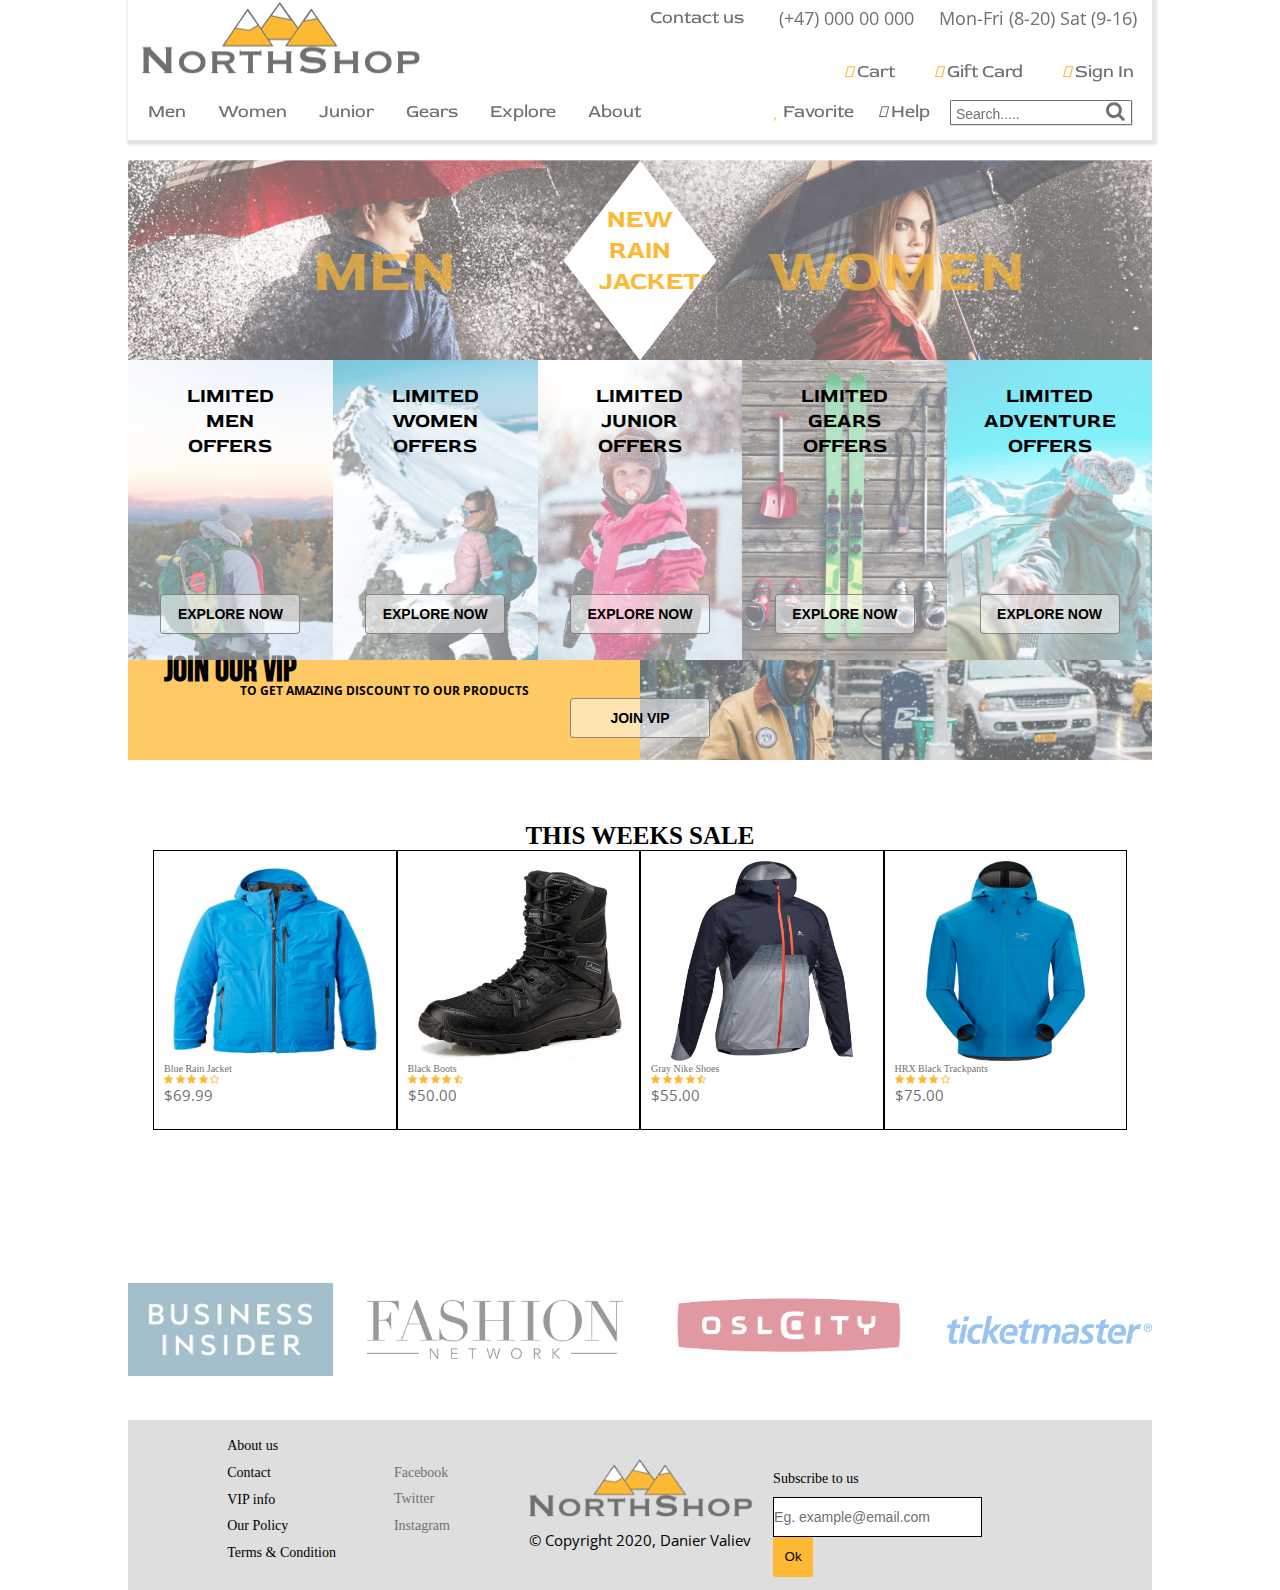
<file: index.html>
<!DOCTYPE html>
<html lang="en">
  <head>
    <link
      rel="stylesheet"
      href="https://use.fontawesome.com/releases/v5.15.1/css/all.css"
      integrity="sha384-vp86vTRFVJgpjF9jiIGPEEqYqlDwgyBgEF109VFjmqGmIY/Y4HV4d3Gp2irVfcrp"
      crossorigin="anonymous"
    />

    <link rel="stylesheet" href="css/styles.css" />
    <link
      rel="stylesheet"
      href="https://cdnjs.cloudflare.com/ajax/libs/font-awesome/4.7.0/css/font-awesome.min.css"
    />
    <link
      href="https://fonts.googleapis.com/css2?family=Varela+Round&display=swap"
      rel="stylesheet"
    />
    <meta charset="UTF-8" />
    <meta name="viewport" content="width=device-width, initial-scale=1.0" />
    <title>Homepage</title>
  </head>

  <body class="homepage">
    <header>
      <nav>
      
      <div class="header__main">
        <div class="logo__section">
          <a href="index.html"
            ><img src="img/Logo.png" alt="logo" class="logo"
          /></a>
        </div>
        <div class="contact">
          <div class="contact__container">
            <div class="nav__top">
              <a href="#" class="contact__popup--link" id="Contact-popup">Contact us</a>

              <div class="contact__popup--page" id="contact_popup_page">
                <div class="contact__container--popup">
                  <div class="wrap-contact">
                    <form class="contact-form validate-form">
                      <button class="close" id="close">&times;</button>
                      <span class="contact__form--title"> Contact Us </span>

                      <label class="input__label" for="first-name"
                        >Your Name *</label
                      >
                      <div class="wrap-input rs1 validate-input">
                        <input
                          id="first-name"
                          class="input__contact--form"
                          type="text"
                          name="first-name"
                          placeholder="First name"
                        />
                        <span class="input__focus"></span>
                      </div>
                      <div class="wrap-input rs1 validate-input">
                        <input
                          class="input__contact--form"
                          type="text"
                          name="last-name"
                          placeholder="Last name"
                        />
                        <span class="input__focus"></span>
                      </div>

                      <label class="input__label" for="email"
                        >Email Address *</label
                      >
                      <div class="wrap-input validate-input">
                        <input
                          id="email"
                          class="input__contact--form"
                          type="text"
                          name="email"
                          placeholder="Eg. example@email.com"
                        />
                        <span class="input__focus"></span>
                      </div>

                      <label class="input__label" for="phone"
                        >Phone Number</label
                      >
                      <div class="wrap-input">
                        <input
                          id="phone"
                          class="input__contact--form"
                          type="text"
                          name="phone"
                          placeholder="Eg. +47 000 00 000"
                        />
                        <span class="input__focus"></span>
                      </div>

                      <label class="input__label" for="message">Message *</label>
                      <div class="wrap-input validate-input">
                        <textarea
                          id="message"
                          class="input__contact--form"
                          name="message"
                          placeholder="Please give us the detail here...."
                        ></textarea>
                        <span class="input__focus"></span>
                      </div>

                      <div
                        class="contact__container--popup-btn"
                        id="contact-submit"
                      >
                        <button class="contact__form--btn">
                          <span> Submit </span>
                        </button>
                      </div>
                    </form>
                  </div>
                </div>
              </div>
              <div class="contact__info">
                <p>
                  <i class="fas fa-phone-alt"></i>

                  (+47) 000 00 000
                </p>
                <p class="opening__p">Mon-Fri (8-20) Sat (9-16)</p>
              </div>
            </div>
          </div>
          <div class="nav__center">
            <div class="nav__middle">
              <div class="cart">
                <a href="#" class="cart__link"
                  ><i class="fas fa-shopping-cart"></i>

                  Cart</a
                >
              </div>
              <div class="giftcard">
                <a href="#" class="giftcard__link"
                  ><i class="fas fa-gift"></i>

                  Gift Card</a
                >
              </div>
              <div class="signin">
                <a href="#" class="singin__link" id="signIn"
                  ><i class="fas fa-user"></i>

                  Sign In</a
                >

              </div>
            </div>
          </div>
        </div>
      </div>

      <div class="navigation">
        <div class="nav__bottom">
          <div class="navbar">
            <a href="men.html" alt="Men" class="nav-link">Men</a>
          </div>
          <div class="navbar">
            <a href="woman.html" alt="Women" class="nav-link">Women</a>
          </div>
          <div class="navbar">
            <a href="junior.html" alt="Junior" class="nav-link">Junior</a>
          </div>
          <div class="navbar">
            <a href="gears.html" alt="Gears" class="nav-link">Gears</a>
          </div>
          <div class="navbar">
            <a href="explore.html" alt="Explore" class="nav-link">Explore</a>
          </div>
          <div class="navbar">
            <a href="about.html" alt="About" class="nav-link">About</a>
          </div>
        </div>

        <div class="search">
          <div class="favorite">
            <a href="#" class="favorite__link"
              ><i class="fas fa-heart"></i>

              Favorite</a
            >
          </div>
          <div class="help">
            <a href="#" class="help__link"
              ><i class="fas fa-info-circle"></i>

              Help</a
            >
          </div>

          <div class="search__box">
            <form action="">
              <input
                class="search__input"
                type="text"
                placeholder="Search....."
                name="search"
              />

              <a class="search__btn" href="#"><i class="fa fa-search"></i></a>
            </form>
          </div>
        </div>
      </div>

      <div class="burger">
        <div class="line1"></div>
        <div class="line2"></div>
        <div class="line3"></div>
      </div>
    </nav>
    </header>

    <main>
      <section class="section1">
        <h1>
          NEW 
          RAIN JACKETS
        </h1>
        <div class="men__new">
          <a href="men.html" class="link__to--new--page">
            <img
              src="img/Men-Style-in-Monsoon.jpg"
              alt="New-Men-Jackets"
              class="new__men--img"
            />
            <div class="new__product--title"><h2>Click here to go to men’s jacket</h2></div>

            <div class="new__men--title"><h2>MEN</h2></div>
          </a>
        </div>

        <div class="women__new">
          <a href="woman.html" class="link__to--new--page">
            <img
              src="img/Woman-style-in-monsoon.jpg"
              alt="New-Men-Jackets"
              class="new__woman--img"
            />
            <div class="new__product--title new__product--title-second">
              <h2>Click here to go to Woman’s jacket</h2>
            </div>

            <div class="women__new--title"><h2>WOMEN</h2></div>
          </a>
        </div>
      </section>

      <section class="section2">
        <div class="men__limited">
          <a href="#"
            ><img src="img/men-limited.jpg" alt="" />
            <div class="men__limited--title">
              <h1>
                LIMITED MEN <br />
                OFFERS
              </h1>
            </div>

            <button class="limited__btn">Explore Now</button></a
          >
        </div>
        <div class="women__limited">
          <a href="#"
            ><img src="img/women-limited.jpg" alt="" />
            <div class="men__limited--title"><h1>LIMITED WOMEN OFFERS</h1></div>
            <button class="limited__btn">Explore Now</button></a
          >
        </div>
        <div class="junior__limited">
          <a href="#"
            ><img src="img/junior-limited.jpg" alt="" />
            <div class="men__limited--title"><h1>LIMITED JUNIOR OFFERS</h1></div>
            <button class="limited__btn">Explore Now</button></a
          >
        </div>
        <div class="gears__limited">
          <a href="#"
            ><img src="img/gears-limited.jpg" alt="" />
            <div class="men__limited--title"><h1>LIMITED GEARS OFFERS</h1></div>
            <button class="limited__btn">Explore Now</button></a
          >
        </div>
        <div class="explore__limited">
          <a href="#"
            ><img src="img/explore-limited.jpg" alt="" />
            <div class="men__limited--title"><h1>LIMITED ADVENTURE OFFERS</h1></div>
            <button class="limited__btn">Explore Now</button></a
          >
        </div>
      </section>
      <div class="vip">
        <div class="vip__title">
          <h1>JOIN OUR VIP</h1>
          <h3>TO GET AMAZING DISCOUNT TO OUR PRODUCTS</h3>
        </div>

        <a href="#"><button class="limited__btn">JOIN VIP</button></a>
      </div>

      <h2>THIS WEEKS SALE</h2>

     
        <div class="product-container">
                     
                         <div class="related__products">
                           <div class="col-4">
                             <a href="productpage.html">
                               <img src="img/menProduct-1.jpeg">
                               
                               <h4>Blue Rain Jacket</h4>
                               <div class="rating">
                                   <i class="fa fa-star"></i>
                                   <i class="fa fa-star"></i>
                                   <i class="fa fa-star"></i>
                                   <i class="fa fa-star"></i>
                                   <i class="fa fa-star-o"></i>
                               </div>
                               <p>$69.99</p> 
                              </a>
                           </div> 
                           <div class="col-4">
                            <a href="productpage.html">
                               <img src="img/Black-boots.jpg">
                               <h4>Black Boots</h4>
                               <div class="rating">
                                   <i class="fa fa-star"></i>
                                   <i class="fa fa-star"></i>
                                   <i class="fa fa-star"></i>
                                   <i class="fa fa-star"></i>
                                   <i class="fa fa-star-half-o"></i>
                               </div>
                               <p>$50.00</p>
                            </a>
                           </div> 
                           <div class="col-4">
                            <a href="productpage.html">
                               <img src="img/menProduct-3.jpg">
                               <h4>Gray Nike Shoes</h4>
                               <div class="rating">
                                   <i class="fa fa-star"></i>
                                   <i class="fa fa-star"></i>
                                   <i class="fa fa-star"></i>
                                   <i class="fa fa-star"></i>
                                   <i class="fa fa-star-half-o"></i>
                               </div>
                               <p>$55.00</p>
                            </a>
                           </div> 
                            <div class="col-4">
                              <a href="productpage.html">
                               <img src="img/menProduct-5.jpg">
                               <h4>HRX Black Trackpants</h4>
                               <div class="rating">
                                   <i class="fa fa-star"></i>
                                   <i class="fa fa-star"></i>
                                   <i class="fa fa-star"></i>
                                   <i class="fa fa-star"></i>
                                   <i class="fa fa-star-o"></i>
                               </div>
                               <p>$75.00</p>
                              </a>
                            </div>
                           </div> 
                       </div>
                       
                   
     

      <section class="section4">
        <div class="sponsors1"></div>
        <div class="sponsors2"></div>
        <div class="sponsors3"></div>
        <div class="sponsors4"></div>
      </section>
    </main>
    <footer>
      <div class="footer__links">
        <ul>
          <li><a href="#">About us</a></li>
          <li><a href="#" id="Contact-popup-footer">Contact</a></li>
          <li><a href="#">VIP info</a></li>
          <li><a href="#">Our Policy</a></li>
          <li><a href="#">Terms & Condition</a></li>
        </ul>
      </div>
      <div class="copyright">
        <img src="img/Logo.png" alt="logo" />
        <p>&copy; Copyright 2020, Danier Valiev</p>
      </div>

      <div class="footer__social--links">
        <ul>
          <li>
            <a href="#"
              ><i class="fab fa-facebook-f"></i>

              Facebook</a
            >
          </li>
          <li>
            <a href="#"
              ><i class="fab fa-twitter"></i>

              Twitter</a
            >
          </li>
          <li>
            <a href="#"
              ><i class="fab fa-instagram"></i>

              Instagram</a
            >
          </li>
        </ul>
      </div>

    </div>
<div class="subscribe">
    <label class="subscribe-label" for="email"
      >Subscribe to us</label
    >
    
      <input
        id="email"
        class="input_subscribe"
        type="text"
        name="email"
        placeholder="Eg. example@email.com"
      />
      
      <button class="subscribe-btn">Ok</button>
    
  </div>
    </footer>
    <script type="text/javascript" src="js/index.js"></script>
  </body>
</html>
</file>
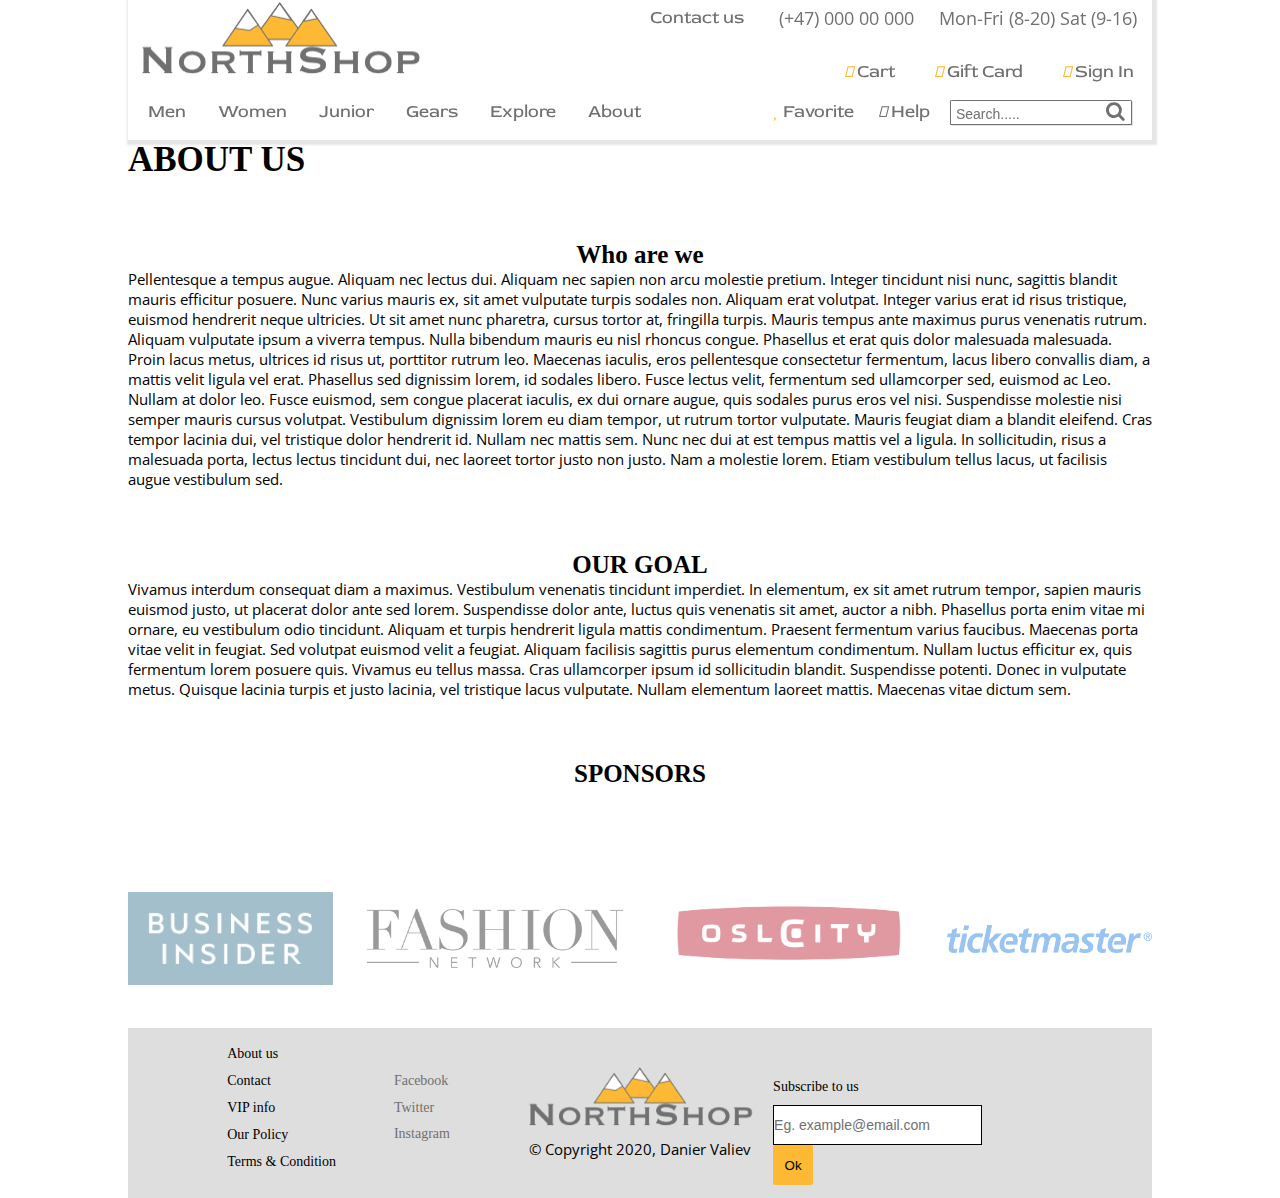
<file: about.html>
<!DOCTYPE html>
<html lang="en">
  <head>
    <link
      rel="stylesheet"
      href="https://use.fontawesome.com/releases/v5.15.1/css/all.css"
      integrity="sha384-vp86vTRFVJgpjF9jiIGPEEqYqlDwgyBgEF109VFjmqGmIY/Y4HV4d3Gp2irVfcrp"
      crossorigin="anonymous"
    />

    <link rel="stylesheet" href="css/styles.css" />
    <link
      rel="stylesheet"
      href="https://cdnjs.cloudflare.com/ajax/libs/font-awesome/4.7.0/css/font-awesome.min.css"
    />
    <link
      href="https://fonts.googleapis.com/css2?family=Varela+Round&display=swap"
      rel="stylesheet"
    />
    <meta charset="UTF-8" />
    <meta name="viewport" content="width=device-width, initial-scale=1.0" />
    <title>About us</title>
  </head>

  <body class="homepage">
    <header>
      <nav>
        <div class="header__main">
          <div class="logo__section">
            <a href="index.html"
              ><img src="img/Logo.png" alt="logo" class="logo"
            /></a>
          </div>
          <div class="contact">
            <div class="contact__container">
              <div class="nav__top">
                <a href="#" class="contact__popup--link" id="Contact-popup"
                  >Contact us</a
                >

                <div class="contact__popup--page" id="contact_popup_page">
                  <div class="contact__container--popup">
                    <div class="wrap-contact">
                      <form class="contact-form validate-form">
                        <button class="close" id="close">&times;</button>
                        <span class="contact__form--title"> Contact Us </span>

                        <label class="input__label" for="first-name"
                          >Your Name *</label
                        >
                        <div class="wrap-input rs1 validate-input">
                          <input
                            id="first-name"
                            class="input__contact--form"
                            type="text"
                            name="first-name"
                            placeholder="First name"
                          />
                          <span class="input__focus"></span>
                        </div>
                        <div class="wrap-input rs1 validate-input">
                          <input
                            class="input__contact--form"
                            type="text"
                            name="last-name"
                            placeholder="Last name"
                          />
                          <span class="input__focus"></span>
                        </div>

                        <label class="input__label" for="email"
                          >Email Address *</label
                        >
                        <div class="wrap-input validate-input">
                          <input
                            id="email"
                            class="input__contact--form"
                            type="text"
                            name="email"
                            placeholder="Eg. example@email.com"
                          />
                          <span class="input__focus"></span>
                        </div>

                        <label class="input__label" for="phone"
                          >Phone Number</label
                        >
                        <div class="wrap-input">
                          <input
                            id="phone"
                            class="input__contact--form"
                            type="text"
                            name="phone"
                            placeholder="Eg. +47 000 00 000"
                          />
                          <span class="input__focus"></span>
                        </div>

                        <label class="input__label" for="message"
                          >Message *</label
                        >
                        <div class="wrap-input validate-input">
                          <textarea
                            id="message"
                            class="input__contact--form"
                            name="message"
                            placeholder="Please give us the detail here...."
                          ></textarea>
                          <span class="input__focus"></span>
                        </div>

                        <div
                          class="contact__container--popup-btn"
                          id="contact-submit"
                        >
                          <button class="contact__form--btn">
                            <span> Submit </span>
                          </button>
                        </div>
                      </form>
                    </div>
                  </div>
                </div>
                <div class="contact__info">
                  <p>
                    <i class="fas fa-phone-alt"></i>

                    (+47) 000 00 000
                  </p>
                  <p class="opening__p">Mon-Fri (8-20) Sat (9-16)</p>
                </div>
              </div>
            </div>
            <div class="nav__center">
              <div class="nav__middle">
                <div class="cart">
                  <a href="#" class="cart__link"
                    ><i class="fas fa-shopping-cart"></i>

                    Cart</a
                  >
                </div>
                <div class="giftcard">
                  <a href="#" class="giftcard__link"
                    ><i class="fas fa-gift"></i>

                    Gift Card</a
                  >
                </div>
                <div class="signin">
                  <a href="#" class="singin__link" id="signIn"
                    ><i class="fas fa-user"></i>

                    Sign In</a
                  >
                </div>
              </div>
            </div>
          </div>
        </div>

        <div class="navigation">
          <div class="nav__bottom">
            <div class="navbar">
              <a href="men.html" alt="Men" class="nav-link">Men</a>
            </div>
            <div class="navbar">
              <a href="woman.html" alt="Women" class="nav-link">Women</a>
            </div>
            <div class="navbar">
              <a href="junior.html" alt="Junior" class="nav-link">Junior</a>
            </div>
            <div class="navbar">
              <a href="gears.html" alt="Gears" class="nav-link">Gears</a>
            </div>
            <div class="navbar">
              <a href="explore.html" alt="Explore" class="nav-link">Explore</a>
            </div>
            <div class="navbar">
              <a href="about.html" alt="About" class="nav-link">About</a>
            </div>
          </div>

          <div class="search">
            <div class="favorite">
              <a href="#" class="favorite__link"
                ><i class="fas fa-heart"></i>

                Favorite</a
              >
            </div>
            <div class="help">
              <a href="#" class="help__link"
                ><i class="fas fa-info-circle"></i>

                Help</a
              >
            </div>

            <div class="search__box">
              <form action="">
                <input
                  class="search__input"
                  type="text"
                  placeholder="Search....."
                  name="search"
                />

                <a class="search__btn" href="#"><i class="fa fa-search"></i></a>
              </form>
            </div>
          </div>
        </div>

        <div class="burger">
          <div class="line1"></div>
          <div class="line2"></div>
          <div class="line3"></div>
        </div>
      </nav>
    </header>

    <main>
      <h1>ABOUT US</h1>
      <h2>Who are we</h2>
      <p>
        Pellentesque a tempus augue. Aliquam nec lectus dui. Aliquam nec sapien
        non arcu molestie pretium. Integer tincidunt nisi nunc, sagittis blandit
        mauris efficitur posuere. Nunc varius mauris ex, sit amet vulputate
        turpis sodales non. Aliquam erat volutpat. Integer varius erat id risus
        tristique, euismod hendrerit neque ultricies. Ut sit amet nunc pharetra,
        cursus tortor at, fringilla turpis. Mauris tempus ante maximus purus
        venenatis rutrum. Aliquam vulputate ipsum a viverra tempus. Nulla
        bibendum mauris eu nisl rhoncus congue. Phasellus et erat quis dolor
        malesuada malesuada. Proin lacus metus, ultrices id risus ut, porttitor
        rutrum leo. Maecenas iaculis, eros pellentesque consectetur fermentum,
        lacus libero convallis diam, a mattis velit ligula vel erat. Phasellus
        sed dignissim lorem, id sodales libero. Fusce lectus velit, fermentum
        sed ullamcorper sed, euismod ac Leo. Nullam at dolor leo. Fusce euismod,
        sem congue placerat iaculis, ex dui ornare augue, quis sodales purus
        eros vel nisi. Suspendisse molestie nisi semper mauris cursus volutpat.
        Vestibulum dignissim lorem eu diam tempor, ut rutrum tortor vulputate.
        Mauris feugiat diam a blandit eleifend. Cras tempor lacinia dui, vel
        tristique dolor hendrerit id. Nullam nec mattis sem. Nunc nec dui at est
        tempus mattis vel a ligula. In sollicitudin, risus a malesuada porta,
        lectus lectus tincidunt dui, nec laoreet tortor justo non justo. Nam a
        molestie lorem. Etiam vestibulum tellus lacus, ut facilisis augue
        vestibulum sed.
      </p>

      <h2>OUR GOAL</h2>

      <p>
        Vivamus interdum consequat diam a maximus. Vestibulum venenatis
        tincidunt imperdiet. In elementum, ex sit amet rutrum tempor, sapien
        mauris euismod justo, ut placerat dolor ante sed lorem. Suspendisse
        dolor ante, luctus quis venenatis sit amet, auctor a nibh. Phasellus
        porta enim vitae mi ornare, eu vestibulum odio tincidunt. Aliquam et
        turpis hendrerit ligula mattis condimentum. Praesent fermentum varius
        faucibus. Maecenas porta vitae velit in feugiat. Sed volutpat euismod
        velit a feugiat. Aliquam facilisis sagittis purus elementum condimentum.
        Nullam luctus efficitur ex, quis fermentum lorem posuere quis. Vivamus
        eu tellus massa. Cras ullamcorper ipsum id sollicitudin blandit.
        Suspendisse potenti. Donec in vulputate metus. Quisque lacinia turpis et
        justo lacinia, vel tristique lacus vulputate. Nullam elementum laoreet
        mattis. Maecenas vitae dictum sem.
      </p>
    </main>

    <div>
      <h2>SPONSORS</h2>
      <section class="section4">
        <div class="sponsors1"></div>
        <div class="sponsors2"></div>
        <div class="sponsors3"></div>
        <div class="sponsors4"></div>
      </section>
    </div>
    <footer>
      <div class="footer__links">
        <ul>
          <li><a href="#">About us</a></li>
          <li><a href="#" id="Contact-popup-footer">Contact</a></li>
          <li><a href="#">VIP info</a></li>
          <li><a href="#">Our Policy</a></li>
          <li><a href="#">Terms & Condition</a></li>
        </ul>
      </div>
      <div class="copyright">
        <img src="img/Logo.png" alt="logo" />
        <p>&copy; Copyright 2020, Danier Valiev</p>
      </div>

      <div class="footer__social--links">
        <ul>
          <li>
            <a href="#"
              ><i class="fab fa-facebook-f"></i>

              Facebook</a
            >
          </li>
          <li>
            <a href="#"
              ><i class="fab fa-twitter"></i>

              Twitter</a
            >
          </li>
          <li>
            <a href="#"
              ><i class="fab fa-instagram"></i>

              Instagram</a
            >
          </li>
        </ul>
      </div>

    </div>
<div class="subscribe">
    <label class="subscribe-label" for="email"
      >Subscribe to us</label
    >
    
      <input
        id="email"
        class="input_subscribe"
        type="text"
        name="email"
        placeholder="Eg. example@email.com"
      />
      
      <button class="subscribe-btn">Ok</button>
    
  </div>
    </footer>
    <script type="text/javascript" src="js/index.js"></script>
  </body>
</html>
</file>
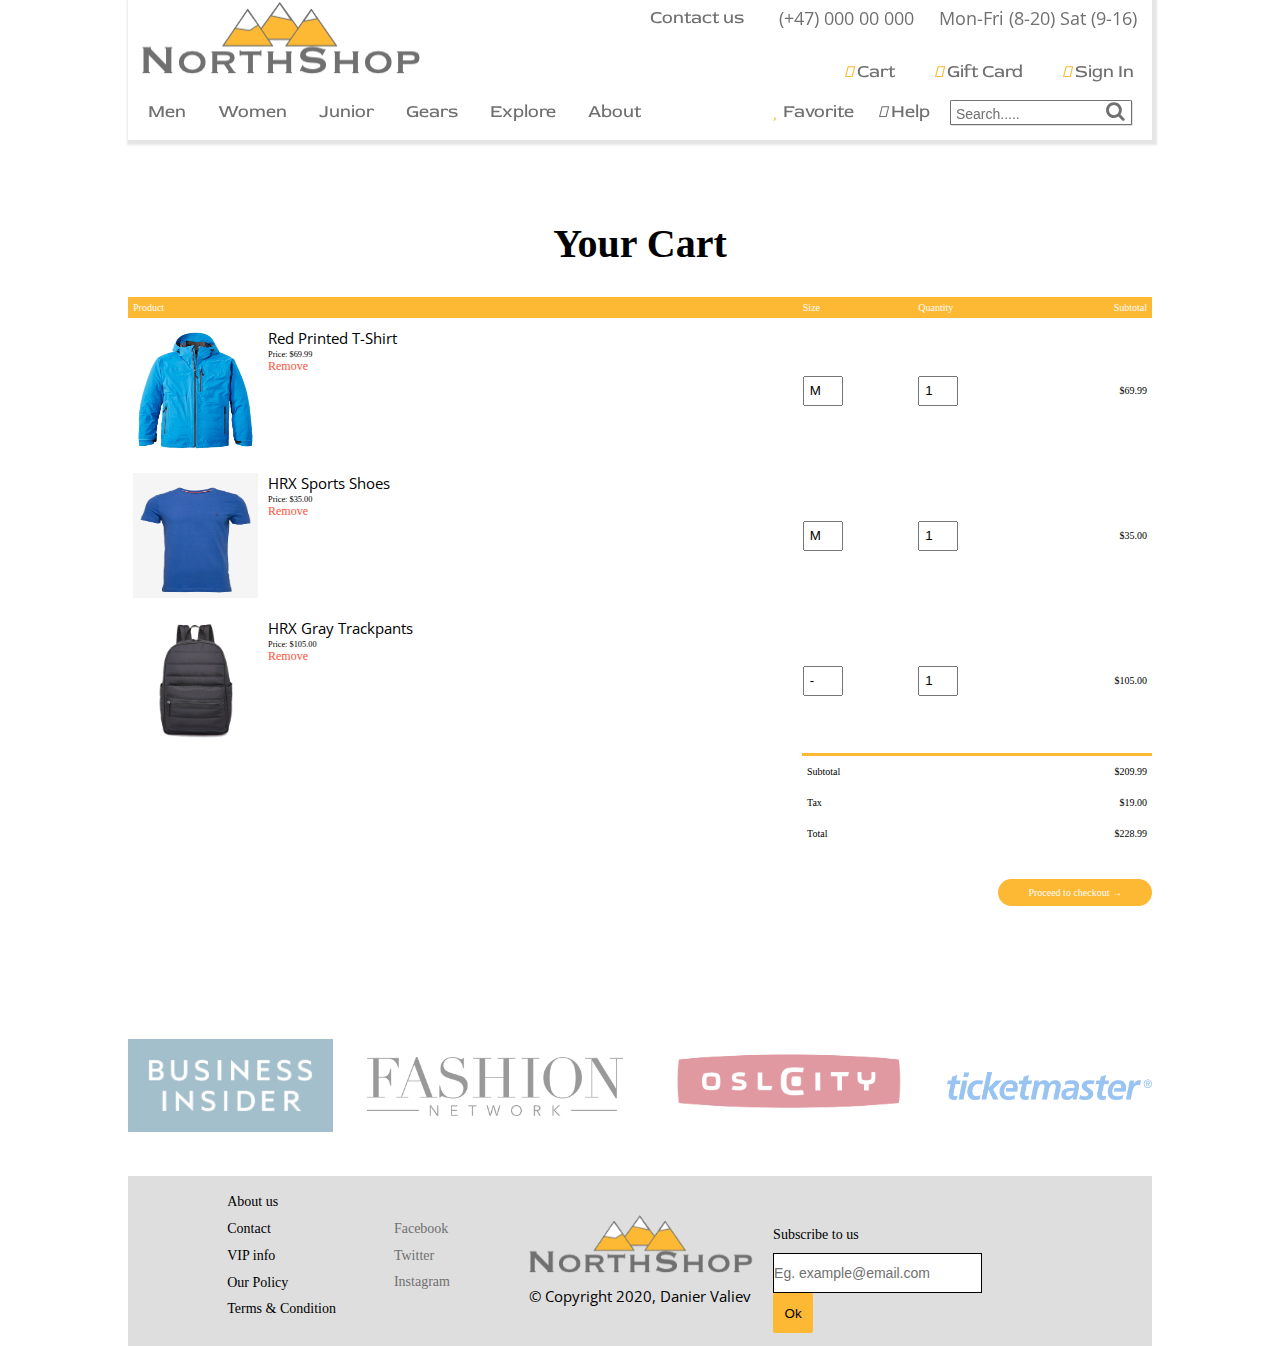
<file: cart.html>
<!DOCTYPE html>
<html lang="en">
  <head>
    <link
      rel="stylesheet"
      href="https://use.fontawesome.com/releases/v5.15.1/css/all.css"
      integrity="sha384-vp86vTRFVJgpjF9jiIGPEEqYqlDwgyBgEF109VFjmqGmIY/Y4HV4d3Gp2irVfcrp"
      crossorigin="anonymous"
    />

    <link rel="stylesheet" href="css/styles.css" />
    <link
      rel="stylesheet"
      href="https://cdnjs.cloudflare.com/ajax/libs/font-awesome/4.7.0/css/font-awesome.min.css"
    />
    <link
      href="https://fonts.googleapis.com/css2?family=Varela+Round&display=swap"
      rel="stylesheet"
    />
    <meta charset="UTF-8" />
    <meta name="viewport" content="width=device-width, initial-scale=1.0" />
    <title>Cart</title>
  </head>

  <body class="homepage">
    <header>
      <nav>
      
      <div class="header__main">
        <div class="logo__section">
          <a href="index.html"
            ><img src="img/Logo.png" alt="logo" class="logo"
          /></a>
        </div>
        <div class="contact">
          <div class="contact__container">
            <div class="nav__top">
              <a href="#" class="contact__popup--link" id="Contact-popup">Contact us</a>

              <div class="contact__popup--page" id="contact_popup_page">
                <div class="contact__container--popup">
                  <div class="wrap-contact">
                    <form class="contact-form validate-form">
                      <button class="close" id="close">&times;</button>
                      <span class="contact__form--title"> Contact Us </span>

                      <label class="input__label" for="first-name"
                        >Your Name *</label
                      >
                      <div class="wrap-input rs1 validate-input">
                        <input
                          id="first-name"
                          class="input__contact--form"
                          type="text"
                          name="first-name"
                          placeholder="First name"
                        />
                        <span class="input__focus"></span>
                      </div>
                      <div class="wrap-input rs1 validate-input">
                        <input
                          class="input__contact--form"
                          type="text"
                          name="last-name"
                          placeholder="Last name"
                        />
                        <span class="input__focus"></span>
                      </div>

                      <label class="input__label" for="email"
                        >Email Address *</label
                      >
                      <div class="wrap-input validate-input">
                        <input
                          id="email"
                          class="input__contact--form"
                          type="text"
                          name="email"
                          placeholder="Eg. example@email.com"
                        />
                        <span class="input__focus"></span>
                      </div>

                      <label class="input__label" for="phone"
                        >Phone Number</label
                      >
                      <div class="wrap-input">
                        <input
                          id="phone"
                          class="input__contact--form"
                          type="text"
                          name="phone"
                          placeholder="Eg. +47 000 00 000"
                        />
                        <span class="input__focus"></span>
                      </div>

                      <label class="input__label" for="message">Message *</label>
                      <div class="wrap-input validate-input">
                        <textarea
                          id="message"
                          class="input__contact--form"
                          name="message"
                          placeholder="Please give us the detail here...."
                        ></textarea>
                        <span class="input__focus"></span>
                      </div>

                      <div
                        class="contact__container--popup-btn"
                        id="contact-submit"
                      >
                        <button class="contact__form--btn">
                          <span> Submit </span>
                        </button>
                      </div>
                    </form>
                  </div>
                </div>
              </div>
              <div class="contact__info">
                <p>
                  <i class="fas fa-phone-alt"></i>

                  (+47) 000 00 000
                </p>
                <p class="opening__p">Mon-Fri (8-20) Sat (9-16)</p>
              </div>
            </div>
          </div>
          <div class="nav__center">
            <div class="nav__middle">
              <div class="cart">
                <a href="#" class="cart__link"
                  ><i class="fas fa-shopping-cart"></i>

                  Cart</a
                >
              </div>
              <div class="giftcard">
                <a href="#" class="giftcard__link"
                  ><i class="fas fa-gift"></i>

                  Gift Card</a
                >
              </div>
              <div class="signin">
                <a href="#" class="singin__link" id="signIn"
                  ><i class="fas fa-user"></i>

                  Sign In</a
                >

              </div>
            </div>
          </div>
        </div>
      </div>

      <div class="navigation">
        <div class="nav__bottom">
          <div class="navbar">
            <a href="men.html" alt="Men" class="nav-link">Men</a>
          </div>
          <div class="navbar">
            <a href="woman.html" alt="Women" class="nav-link">Women</a>
          </div>
          <div class="navbar">
            <a href="junior.html" alt="Junior" class="nav-link">Junior</a>
          </div>
          <div class="navbar">
            <a href="gears.html" alt="Gears" class="nav-link">Gears</a>
          </div>
          <div class="navbar">
            <a href="explore.html" alt="Explore" class="nav-link">Explore</a>
          </div>
          <div class="navbar">
            <a href="about.html" alt="About" class="nav-link">About</a>
          </div>
        </div>

        <div class="search">
          <div class="favorite">
            <a href="#" class="favorite__link"
              ><i class="fas fa-heart"></i>

              Favorite</a
            >
          </div>
          <div class="help">
            <a href="#" class="help__link"
              ><i class="fas fa-info-circle"></i>

              Help</a
            >
          </div>

          <div class="search__box">
            <form action="">
              <input
                class="search__input"
                type="text"
                placeholder="Search....."
                name="search"
              />

              <a class="search__btn" href="#"><i class="fa fa-search"></i></a>
            </form>
          </div>
        </div>
      </div>

      <div class="burger">
        <div class="line1"></div>
        <div class="line2"></div>
        <div class="line3"></div>
      </div>
    </nav>
    </header>

    <main>
        

        <div class="small-container cart-page">
            <div class="cart__header"><h1>Your Cart</h1></div>
            <table>
              <tr>
                <th>Product</th>
                
                <th>Size</th>
                <th>Quantity</th>
                <th></th>
                <th>Subtotal</th>
              </tr>
      
              <tr>
                <td>
                  <div class="cart-info">
                    <img src="img/menProduct-1.jpeg" />
                    <div>
                      <p>Red Printed T-Shirt</p>
                      <small>Price: $69.99</small><br />
                      <a href="">Remove</a>
                    </div>
                  </div>
                </td>
                <td><input type="text" value="M" class="input__size" /></td>
                <td><input type="number" value="1" class="input__size" /></td>
                <td></td>
                <td>$69.99</td>
              </tr>
              <tr>
                <td>
                  <div class="cart-info">
                    <img src="img/tshirt-male-2.jpg" />
                    <div>
                      <p>HRX Sports Shoes</p>
                      <small>Price: $35.00</small><br />
                      <a href="">Remove</a>
                    </div>
                  </div>
                </td>
                <td><input type="text" value="M" class="input__size" /></td>
                <td><input type="number" value="1" class="input__size" /></td>
                <td></td>
                <td>$35.00</td>
              </tr>
              <tr>
                <td>
                  <div class="cart-info">
                    <img src="img/Backpack-men-2.jpg" />
                    <div>
                      <p>HRX Gray Trackpants</p>
                      <small>Price: $105.00</small><br />
                      <a href="">Remove</a>
                    </div>
                  </div>
                </td>
                <td><input type="text" value="-" class="input__size" /></td>
                <td><input type="number" value="1" class="input__size" /></td>
                <td></td>
                <td>$105.00</td>
              </tr>
            </table>
      
            <div class="total-price">
              <table>
                <tr>
                  <td>Subtotal</td>
                  <td>$209.99</td>
                </tr>
                <tr>
                  <td>Tax</td>
                  <td>$19.00</td>
                </tr>
                <tr>
                  <td>Total</td>
                  <td>$228.99</td>
                </tr>
              </table>
            </div>
            <div class="total-price">
              <a href="checkout.html" class="checkout__btn">Proceed to checkout &#8594;</a>
            </div>
          </div>
          <section class="section4">
            <div class="sponsors1"></div>
            <div class="sponsors2"></div>
            <div class="sponsors3"></div>
            <div class="sponsors4"></div>
          </section>
    </main>
    <footer>
        <div class="footer__links">
          <ul>
            <li><a href="#">About us</a></li>
            <li><a href="#" id="Contact-popup-footer">Contact</a></li>
            <li><a href="#">VIP info</a></li>
            <li><a href="#">Our Policy</a></li>
            <li><a href="#">Terms & Condition</a></li>
          </ul>
        </div>
        <div class="copyright">
          <img src="img/Logo.png" alt="logo" />
          <p>&copy; Copyright 2020, Danier Valiev</p>
        </div>
  
        <div class="footer__social--links">
          <ul>
            <li>
              <a href="#"
                ><i class="fab fa-facebook-f"></i>
  
                Facebook</a
              >
            </li>
            <li>
              <a href="#"
                ><i class="fab fa-twitter"></i>
  
                Twitter</a
              >
            </li>
            <li>
              <a href="#"
                ><i class="fab fa-instagram"></i>
  
                Instagram</a
              >
            </li>
          </ul>
        </div>
  
      </div>
  <div class="subscribe">
      <label class="subscribe-label" for="email"
        >Subscribe to us</label
      >
      
        <input
          id="email"
          class="input_subscribe"
          type="text"
          name="email"
          placeholder="Eg. example@email.com"
        />
        
        <button class="subscribe-btn">Ok</button>
      
    </div>
      </footer>
      <script type="text/javascript" src="js/index.js"></script>
    </body>
  </html>
</file>
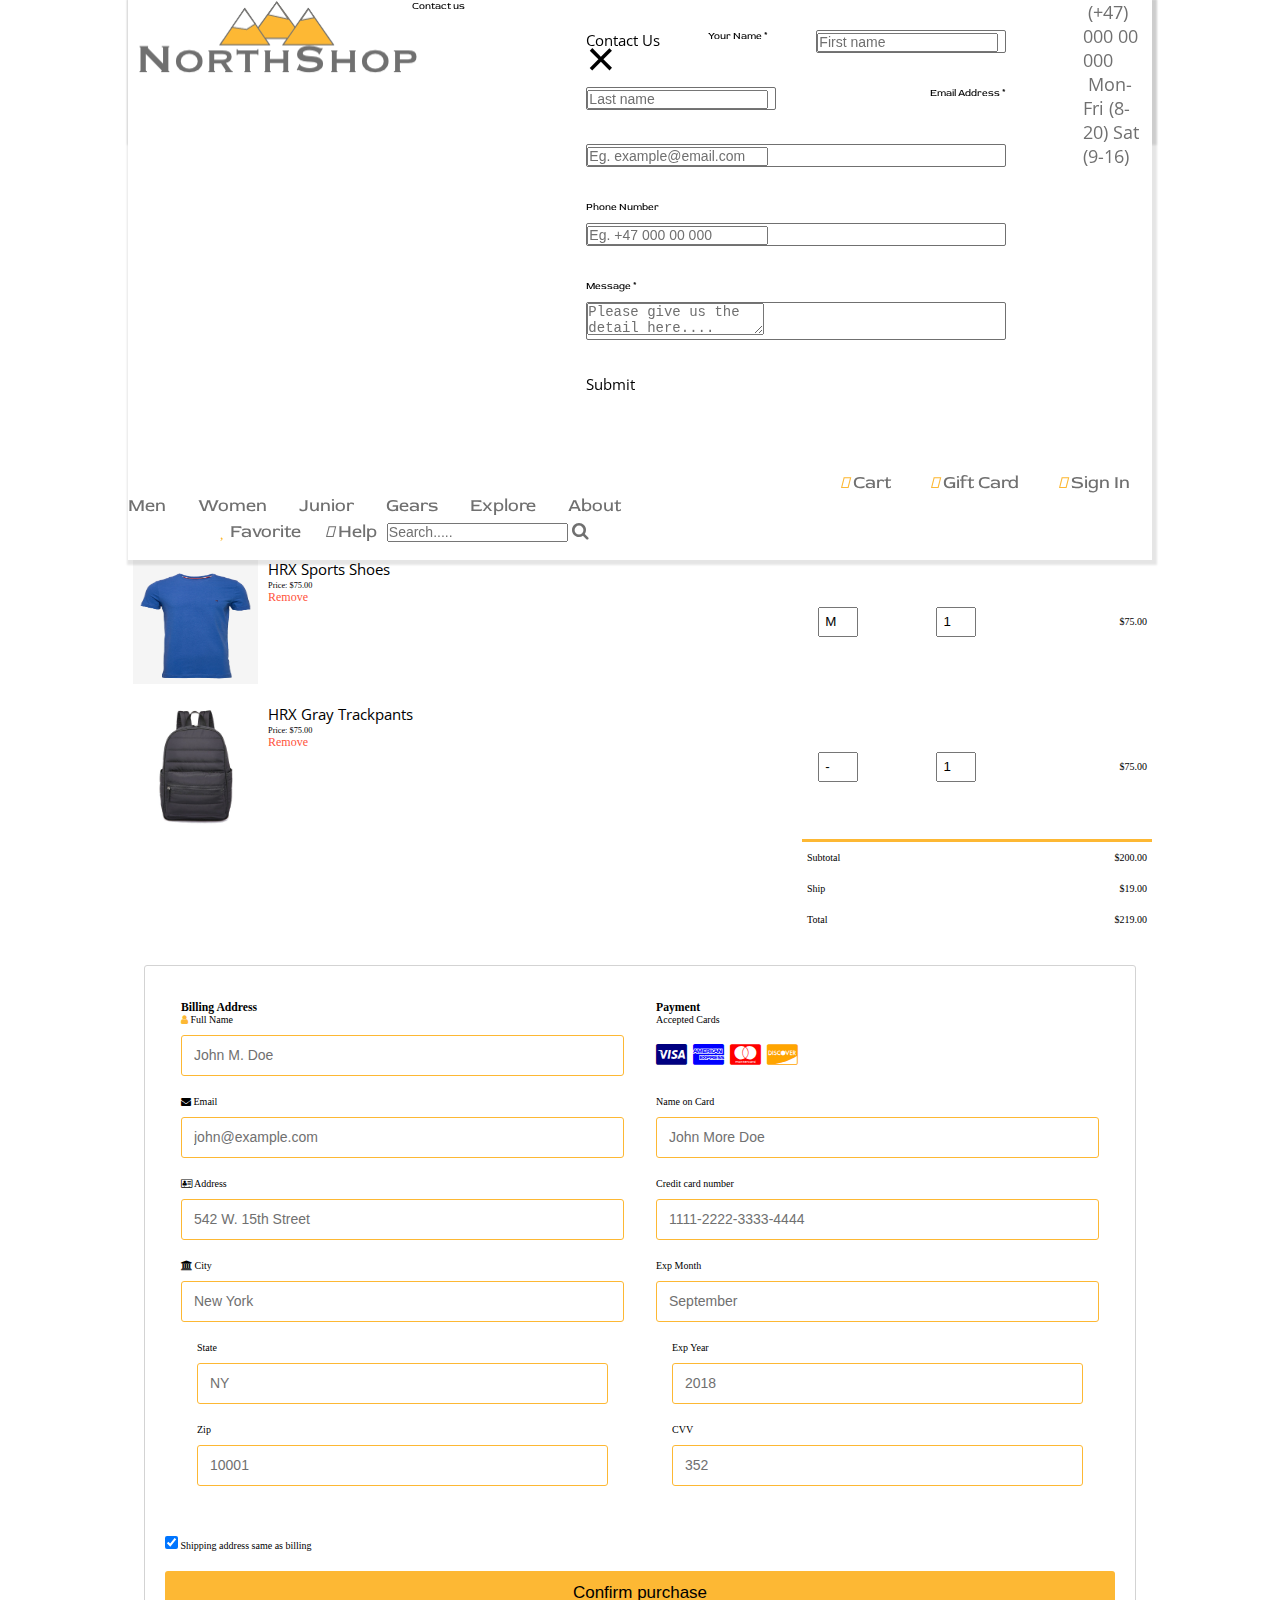
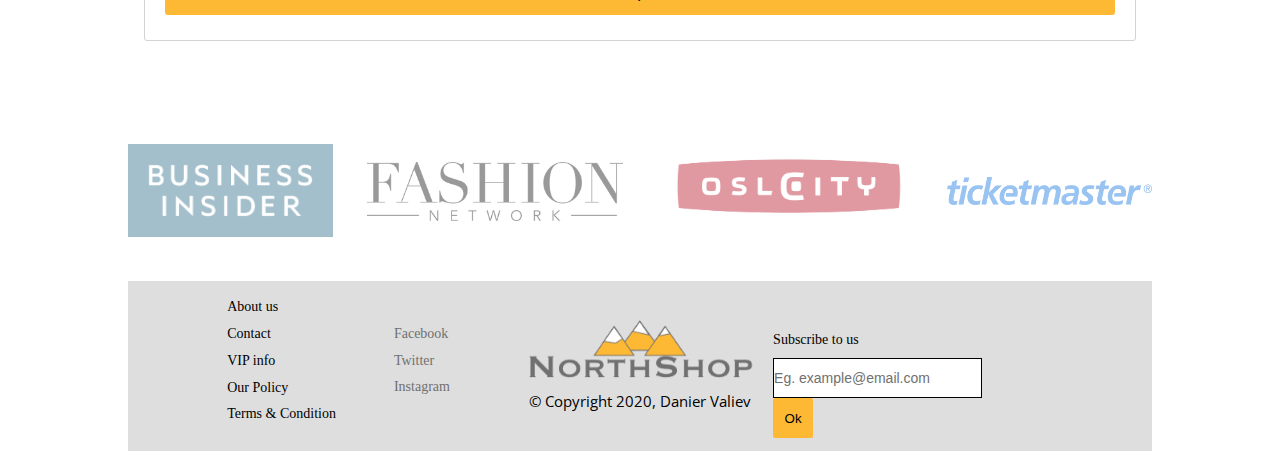
<file: checkout.html>
<!DOCTYPE html>
<html lang="en">
  <head>
    <link
      rel="stylesheet"
      href="https://use.fontawesome.com/releases/v5.15.1/css/all.css"
      integrity="sha384-vp86vTRFVJgpjF9jiIGPEEqYqlDwgyBgEF109VFjmqGmIY/Y4HV4d3Gp2irVfcrp"
      crossorigin="anonymous"
    />

    <link rel="stylesheet" href="css/styles.css" />
    <link
      rel="stylesheet"
      href="https://cdnjs.cloudflare.com/ajax/libs/font-awesome/4.7.0/css/font-awesome.min.css"
    />
    <link
      href="https://fonts.googleapis.com/css2?family=Varela+Round&display=swap"
      rel="stylesheet"
    />
    <meta charset="UTF-8" />
    <meta name="viewport" content="width=device-width, initial-scale=1.0" />
    <title>Checkout</title>
  </head>

  <body class="homepage">
    <header>
      <nav>
      
      <div class="header__main">
        <div class="logo__section">
          <a href="index.html"
            ><img src="img/Logo.png" alt="logo" class="logo"
          /></a>
        </div>
        <div class="contact">
          <div class="contact__container">
            <div class="nav__top">
              <a href="#" class="contact__popup--link" id="Contact-popup">Contact us</a>

              <div class="contact__popup--page" id="contact_popup_page">
                <div class="contact__container--popup">
                  <div class="wrap-contact">
                    <form class="contact-form validate-form">
                      <button class="close" id="close">&times;</button>
                      <span class="contact__form--title"> Contact Us </span>

                      <label class="input__label" for="first-name"
                        >Your Name *</label
                      >
                      <div class="wrap-input rs1 validate-input">
                        <input
                          id="first-name"
                          class="input__contact--form"
                          type="text"
                          name="first-name"
                          placeholder="First name"
                        />
                        <span class="input__focus"></span>
                      </div>
                      <div class="wrap-input rs1 validate-input">
                        <input
                          class="input__contact--form"
                          type="text"
                          name="last-name"
                          placeholder="Last name"
                        />
                        <span class="input__focus"></span>
                      </div>

                      <label class="input__label" for="email"
                        >Email Address *</label
                      >
                      <div class="wrap-input validate-input">
                        <input
                          id="email"
                          class="input__contact--form"
                          type="text"
                          name="email"
                          placeholder="Eg. example@email.com"
                        />
                        <span class="input__focus"></span>
                      </div>

                      <label class="input__label" for="phone"
                        >Phone Number</label
                      >
                      <div class="wrap-input">
                        <input
                          id="phone"
                          class="input__contact--form"
                          type="text"
                          name="phone"
                          placeholder="Eg. +47 000 00 000"
                        />
                        <span class="input__focus"></span>
                      </div>

                      <label class="input__label" for="message">Message *</label>
                      <div class="wrap-input validate-input">
                        <textarea
                          id="message"
                          class="input__contact--form"
                          name="message"
                          placeholder="Please give us the detail here...."
                        ></textarea>
                        <span class="input__focus"></span>
                      </div>

                      <div
                        class="contact__container--popup-btn"
                        id="contact-submit"
                      >
                        <button class="contact__form--btn">
                          <span> Submit </span>
                        </button>
                      </div>
                    </form>
                  </div>
                </div>
              </div>
              <div class="contact__info">
                <p>
                  <i class="fas fa-phone-alt"></i>

                  (+47) 000 00 000
                </p>
                <p class="opening__p">Mon-Fri (8-20) Sat (9-16)</p>
              </div>
            </div>
          </div>
          <div class="nav__center">
            <div class="nav__middle">
              <div class="cart">
                <a href="#" class="cart__link"
                  ><i class="fas fa-shopping-cart"></i>

                  Cart</a
                >
              </div>
              <div class="giftcard">
                <a href="#" class="giftcard__link"
                  ><i class="fas fa-gift"></i>

                  Gift Card</a
                >
              </div>
              <div class="signin">
                <a href="#" class="singin__link" id="signIn"
                  ><i class="fas fa-user"></i>

                  Sign In</a
                >

              </div>
            </div>
          </div>
        </div>
      </div>

      <div class="navigation">
        <div class="nav__bottom">
          <div class="navbar">
            <a href="men.html" alt="Men" class="nav-link">Men</a>
          </div>
          <div class="navbar">
            <a href="woman.html" alt="Women" class="nav-link">Women</a>
          </div>
          <div class="navbar">
            <a href="junior.html" alt="Junior" class="nav-link">Junior</a>
          </div>
          <div class="navbar">
            <a href="gears.html" alt="Gears" class="nav-link">Gears</a>
          </div>
          <div class="navbar">
            <a href="explore.html" alt="Explore" class="nav-link">Explore</a>
          </div>
          <div class="navbar">
            <a href="about.html" alt="About" class="nav-link">About</a>
          </div>
        </div>

        <div class="search">
          <div class="favorite">
            <a href="#" class="favorite__link"
              ><i class="fas fa-heart"></i>

              Favorite</a
            >
          </div>
          <div class="help">
            <a href="#" class="help__link"
              ><i class="fas fa-info-circle"></i>

              Help</a
            >
          </div>

          <div class="search__box">
            <form action="">
              <input
                class="search__input"
                type="text"
                placeholder="Search....."
                name="search"
              />

              <a class="search__btn" href="#"><i class="fa fa-search"></i></a>
            </form>
          </div>
        </div>
      </div>

      <div class="burger">
        <div class="line1"></div>
        <div class="line2"></div>
        <div class="line3"></div>
      </div>
    </nav>
    </header>

  <body class="homepage">
    <header>
      <nav>
      
      <div class="header__main">
        <div class="logo__section">
          <a href="index.html"
            ><img src="img/Logo.png" alt="logo" class="logo"
          /></a>
        </div>
        <div class="box2">
          <div class="flexbox1">
            <div class="nav__top">
              <a href="#" class="contact" id="Contact-popup">Contact us</a>

              <div class="contact_popup_page" id="contact_popup_page">
                <div class="container-contact">
                  <div class="wrap-contact">
                    <form class="contact-form validate-form">
                      <button class="close" id="close">&times;</button>
                      <span class="contact-form-title"> Contact Us </span>

                      <label class="label-input" for="first-name"
                        >Your Name *</label
                      >
                      <div class="wrap-input rs1 validate-input">
                        <input
                          id="first-name"
                          class="input"
                          type="text"
                          name="first-name"
                          placeholder="First name"
                        />
                        <span class="focus-input"></span>
                      </div>
                      <div class="wrap-input rs1 validate-input">
                        <input
                          class="input"
                          type="text"
                          name="last-name"
                          placeholder="Last name"
                        />
                        <span class="focus-input"></span>
                      </div>

                      <label class="label-input" for="email"
                        >Email Address *</label
                      >
                      <div class="wrap-input validate-input">
                        <input
                          id="email"
                          class="input"
                          type="text"
                          name="email"
                          placeholder="Eg. example@email.com"
                        />
                        <span class="focus-input"></span>
                      </div>

                      <label class="label-input" for="phone"
                        >Phone Number</label
                      >
                      <div class="wrap-input">
                        <input
                          id="phone"
                          class="input"
                          type="text"
                          name="phone"
                          placeholder="Eg. +47 000 00 000"
                        />
                        <span class="focus-input"></span>
                      </div>

                      <label class="label-input" for="message">Message *</label>
                      <div class="wrap-input validate-input">
                        <textarea
                          id="message"
                          class="input"
                          name="message"
                          placeholder="Please give us the detail here...."
                        ></textarea>
                        <span class="focus-input"></span>
                      </div>

                      <div
                        class="container-contact-form-btn"
                        id="contact-submit"
                      >
                        <button class="contact-form-btn">
                          <span> Submit </span>
                        </button>
                      </div>
                    </form>
                  </div>
                </div>
              </div>
              <div class="contact__info">
                <p>
                  <i class="fas fa-phone-alt"></i>

                  (+47) 000 00 000
                </p>
                <p class="opening__p">Mon-Fri (8-20) Sat (9-16)</p>
              </div>
            </div>
          </div>
          <div class="flexbox2">
            <div class="nav__middle">
              <div class="cart">
                <a href="#" class="cart__link"
                  ><i class="fas fa-shopping-cart"></i>

                  Cart</a
                >
              </div>
              <div class="giftcard">
                <a href="#" class="giftcard__link"
                  ><i class="fas fa-gift"></i>

                  Gift Card</a
                >
              </div>
              <div class="signin">
                <a href="#" class="singin__link" id="signIn"
                  ><i class="fas fa-user"></i>

                  Sign In</a
                >

              </div>
            </div>
          </div>
        </div>
      </div>

      <div class="box3">
        <div class="nav__bottom">
          <div class="navbar">
            <a href="men.html" alt="Men" class="nav-link">Men</a>
          </div>
          <div class="navbar">
            <a href="woman.html" alt="Women" class="nav-link">Women</a>
          </div>
          <div class="navbar">
            <a href="junior.html" alt="Junior" class="nav-link">Junior</a>
          </div>
          <div class="navbar">
            <a href="gears.html" alt="Gears" class="nav-link">Gears</a>
          </div>
          <div class="navbar">
            <a href="explore.html" alt="Explore" class="nav-link">Explore</a>
          </div>
          <div class="navbar">
            <a href="about.html" alt="About" class="nav-link">About</a>
          </div>
        </div>

        <div class="search">
          <div class="favorite">
            <a href="#" class="favorite__link"
              ><i class="fas fa-heart"></i>

              Favorite</a
            >
          </div>
          <div class="help">
            <a href="#" class="help__link"
              ><i class="fas fa-info-circle"></i>

              Help</a
            >
          </div>

          <div class="search-box">
            <form action="">
              <input
                class="search-txt"
                type="text"
                placeholder="Search....."
                name="search"
              />

              <a class="search-btn" href="#"><i class="fa fa-search"></i></a>
            </form>
          </div>
        </div>
      </div>

      <div class="burger">
        <div class="line1"></div>
        <div class="line2"></div>
        <div class="line3"></div>
      </div>
    </nav>
    </header>

    <main>
        
      
          <!--------------Cart Items details--------------->
          <div class="small-container cart-page">
            <div class="checkout__header">
              <h1>CHECKOUT</h1>
              <p>Sign in to have your billing information remembered to next time</p>
              <p>
                **Note: By upgrading to VIP membership, you get a point after each
                purchase you make, that you can spend them in our point shop. You also
                get amazing deals much more. Click here to see all the deals you get
                with VIP account:
              </p>
      
              <h2>Overview</h2>
            </div>
      
            <table class="checkout__table">
              <tr>
                <th>Product</th>
                <th>Size</th>
                <th>Quantity</th>
                <th>Subtotal</th>
              </tr>
      
              <tr>
                <td>
                  <div class="cart-info">
                    <img src="img/menProduct-1.jpeg" />
                    <div>
                      <p>Red Printed T-Shirt</p>
                      <small>Price: $50.00</small><br />
                      <a href="">Remove</a>
                    </div>
                  </div>
                </td>
                <td><input type="text" value="M" class="input__size" /></td>
                <td><input type="number" value="1" class="input__size" /></td>
                <td>$50.00</td>
              </tr>
              <tr>
                <td>
                  <div class="cart-info">
                    <img src="img/tshirt-male-2.jpg" />
                    <div>
                      <p>HRX Sports Shoes</p>
                      <small>Price: $75.00</small><br />
                      <a href="">Remove</a>
                    </div>
                  </div>
                </td>
                <td><input type="text" value="M" class="input__size" /></td>
                <td><input type="number" value="1" class="input__size" /></td>
                <td>$75.00</td>
              </tr>
              <tr>
                <td>
                  <div class="cart-info">
                    <img src="img/Backpack-men-2.jpg" />
                    <div>
                      <p>HRX Gray Trackpants</p>
                      <small>Price: $75.00</small><br />
                      <a href="">Remove</a>
                    </div>
                  </div>
                </td>
                <td><input type="text" value="-" class="input__size" /></td>
                <td><input type="number" value="1" class="input__size" /></td>
                <td>$75.00</td>
              </tr>
            </table>
      
            <div class="total-price checkout__price">
              <table>
                <tr>
                  <td>Subtotal</td>
                  <td>$200.00</td>
                </tr>
                <tr>
                  <td>Ship</td>
                  <td>$19.00</td>
                </tr>
                <tr>
                  <td>Total</td>
                  <td>$219.00</td>
                </tr>
              </table>
            </div>
      
            <div class="billing">
              <div class="col-75">
                <div class="billing__container">
                  <form action="/action_page.php">
                    <div class="billing">
                      <div class="col-50">
                        <h3>Billing Address</h3>
                        <label for="fname"
                          ><i class="fa fa-user"></i> Full Name</label
                        >
                        <input
                          type="text"
                          class="billing__input"
                          id="fname"
                          name="firstname"
                          placeholder="John M. Doe"
                        />
                        <label for="email"
                          ><i class="fa fa-envelope"></i> Email</label
                        >
                        <input
                          type="text"
                          class="billing__input"
                          id="email"
                          name="email"
                          placeholder="john@example.com"
                        />
                        <label for="adr"
                          ><i class="fa fa-address-card-o"></i> Address</label
                        >
                        <input
                          type="text"
                          class="billing__input"
                          id="adr"
                          name="address"
                          placeholder="542 W. 15th Street"
                        />
                        <label for="city"
                          ><i class="fa fa-institution"></i> City</label
                        >
                        <input
                          type="text"
                          class="billing__input"
                          id="city"
                          name="city"
                          placeholder="New York"
                        />
      
                        <div class="row">
                          <div class="col-50">
                            <label for="state">State</label>
                            <input
                              type="text"
                              class="billing__input"
                              id="state"
                              name="state"
                              placeholder="NY"
                            />
                          </div>
                          <div class="col-50">
                            <label for="zip">Zip</label>
                            <input
                              type="text"
                              class="billing__input"
                              id="zip"
                              name="zip"
                              placeholder="10001"
                            />
                          </div>
                        </div>
                      </div>
      
                      <div class="col-50">
                        <h3>Payment</h3>
                        <label for="fname">Accepted Cards</label>
                        <div class="icon-container">
                          <i class="fa fa-cc-visa" style="color: navy"></i>
                          <i class="fa fa-cc-amex" style="color: blue"></i>
                          <i class="fa fa-cc-mastercard" style="color: red"></i>
                          <i class="fa fa-cc-discover" style="color: orange"></i>
                        </div>
                        <label for="cname">Name on Card</label>
                        <input
                          type="text"
                          class="billing__input"
                          id="cname"
                          name="cardname"
                          placeholder="John More Doe"
                        />
                        <label for="ccnum">Credit card number</label>
                        <input
                          type="text"
                          class="billing__input"
                          id="ccnum"
                          name="cardnumber"
                          placeholder="1111-2222-3333-4444"
                        />
                        <label for="expmonth">Exp Month</label>
                        <input
                          type="text"
                          class="billing__input"
                          id="expmonth"
                          name="expmonth"
                          placeholder="September"
                        />
                        <div class="row">
                          <div class="col-50">
                            <label for="expyear">Exp Year</label>
                            <input
                              type="text"
                              class="billing__input"
                              id="expyear"
                              name="expyear"
                              placeholder="2018"
                            />
                          </div>
                          <div class="col-50">
                            <label for="cvv">CVV</label>
                            <input
                              type="text"
                              class="billing__input"
                              id="cvv"
                              name="cvv"
                              placeholder="352"
                            />
                          </div>
                        </div>
                      </div>
                    </div>
                    <label>
                      <input type="checkbox" checked="checked" name="sameadr" />
                      Shipping address same as billing
                    </label>
                    <input
                      type="submit"
                      value="Confirm purchase"
                      class="confirm__btn"
                    />
                  </form>
                </div>
              </div>
            </div>
          </div>
          <section class="section4">
            <div class="sponsors1"></div>
            <div class="sponsors2"></div>
            <div class="sponsors3"></div>
            <div class="sponsors4"></div>
          </section>
    </main>
    <footer>
      <div class="footer__links">
        <ul>
          <li><a href="#">About us</a></li>
          <li><a href="#" id="Contact-popup-footer">Contact</a></li>
          <li><a href="#">VIP info</a></li>
          <li><a href="#">Our Policy</a></li>
          <li><a href="#">Terms & Condition</a></li>
        </ul>
      </div>
      <div class="copyright">
        <img src="img/Logo.png" alt="logo" />
        <p>&copy; Copyright 2020, Danier Valiev</p>
      </div>

      <div class="footer__social--links">
        <ul>
          <li>
            <a href="#"
              ><i class="fab fa-facebook-f"></i>

              Facebook</a
            >
          </li>
          <li>
            <a href="#"
              ><i class="fab fa-twitter"></i>

              Twitter</a
            >
          </li>
          <li>
            <a href="#"
              ><i class="fab fa-instagram"></i>

              Instagram</a
            >
          </li>
        </ul>
      </div>

    </div>
<div class="subscribe">
    <label class="subscribe-label" for="email"
      >Subscribe to us</label
    >
    
      <input
        id="email"
        class="input_subscribe"
        type="text"
        name="email"
        placeholder="Eg. example@email.com"
      />
      
      <button class="subscribe-btn">Ok</button>
    
  </div>
    </footer>
    <script type="text/javascript" src="js/index.js"></script>
  </body>
</html>
</file>
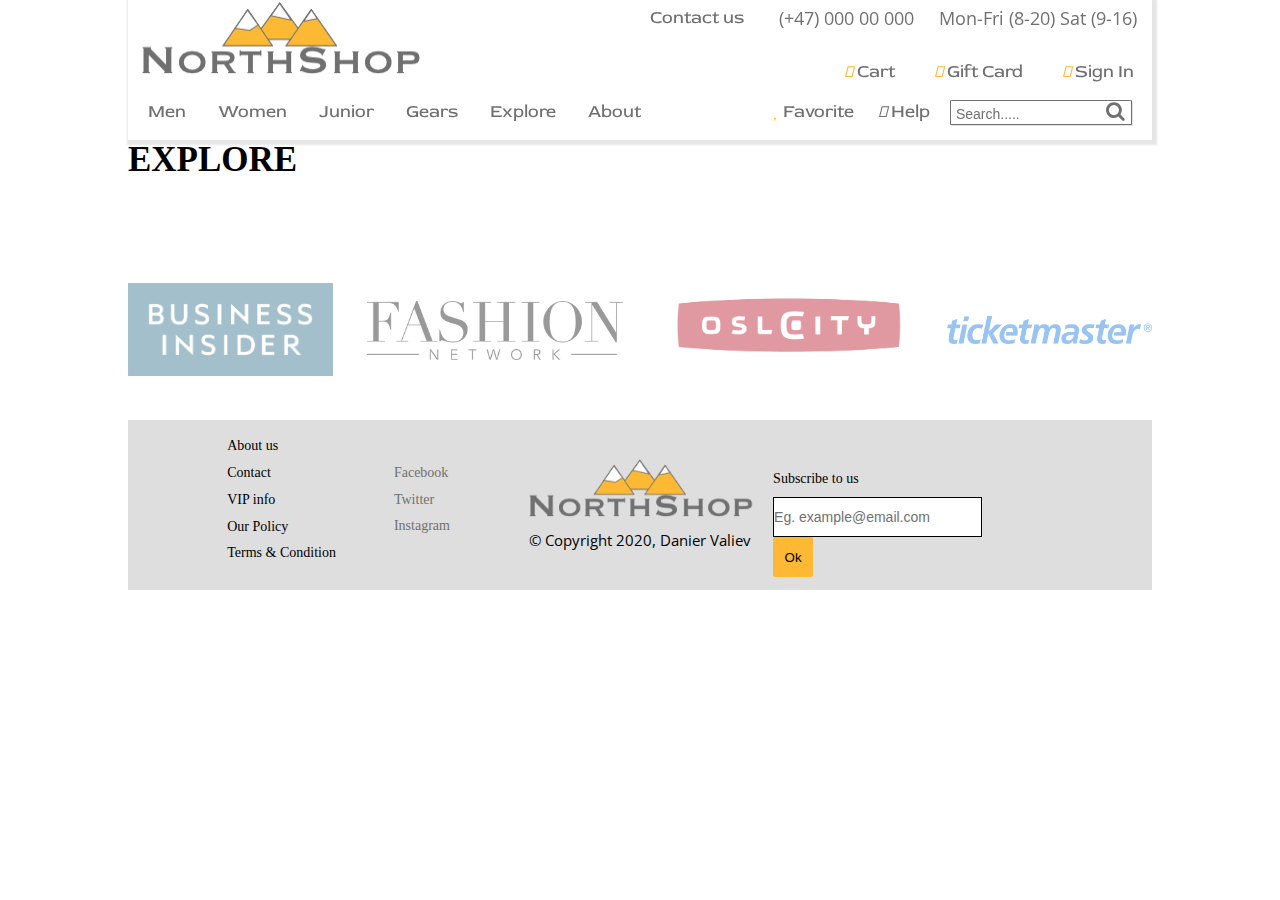
<file: explore.html>
<!DOCTYPE html>
<html lang="en">
  <head>
    <link
      rel="stylesheet"
      href="https://use.fontawesome.com/releases/v5.15.1/css/all.css"
      integrity="sha384-vp86vTRFVJgpjF9jiIGPEEqYqlDwgyBgEF109VFjmqGmIY/Y4HV4d3Gp2irVfcrp"
      crossorigin="anonymous"
    />

    <link rel="stylesheet" href="css/styles.css" />
    <link
      rel="stylesheet"
      href="https://cdnjs.cloudflare.com/ajax/libs/font-awesome/4.7.0/css/font-awesome.min.css"
    />
    <link
      href="https://fonts.googleapis.com/css2?family=Varela+Round&display=swap"
      rel="stylesheet"
    />
    <meta charset="UTF-8" />
    <meta name="viewport" content="width=device-width, initial-scale=1.0" />
    <title>Explore page</title>
  </head>

  <body class="homepage">
    <header>
      <nav>
      
      <div class="header__main">
        <div class="logo__section">
          <a href="index.html"
            ><img src="img/Logo.png" alt="logo" class="logo"
          /></a>
        </div>
        <div class="contact">
          <div class="contact__container">
            <div class="nav__top">
              <a href="#" class="contact__popup--link" id="Contact-popup">Contact us</a>

              <div class="contact__popup--page" id="contact_popup_page">
                <div class="contact__container--popup">
                  <div class="wrap-contact">
                    <form class="contact-form validate-form">
                      <button class="close" id="close">&times;</button>
                      <span class="contact__form--title"> Contact Us </span>

                      <label class="input__label" for="first-name"
                        >Your Name *</label
                      >
                      <div class="wrap-input rs1 validate-input">
                        <input
                          id="first-name"
                          class="input__contact--form"
                          type="text"
                          name="first-name"
                          placeholder="First name"
                        />
                        <span class="input__focus"></span>
                      </div>
                      <div class="wrap-input rs1 validate-input">
                        <input
                          class="input__contact--form"
                          type="text"
                          name="last-name"
                          placeholder="Last name"
                        />
                        <span class="input__focus"></span>
                      </div>

                      <label class="input__label" for="email"
                        >Email Address *</label
                      >
                      <div class="wrap-input validate-input">
                        <input
                          id="email"
                          class="input__contact--form"
                          type="text"
                          name="email"
                          placeholder="Eg. example@email.com"
                        />
                        <span class="input__focus"></span>
                      </div>

                      <label class="input__label" for="phone"
                        >Phone Number</label
                      >
                      <div class="wrap-input">
                        <input
                          id="phone"
                          class="input__contact--form"
                          type="text"
                          name="phone"
                          placeholder="Eg. +47 000 00 000"
                        />
                        <span class="input__focus"></span>
                      </div>

                      <label class="input__label" for="message">Message *</label>
                      <div class="wrap-input validate-input">
                        <textarea
                          id="message"
                          class="input__contact--form"
                          name="message"
                          placeholder="Please give us the detail here...."
                        ></textarea>
                        <span class="input__focus"></span>
                      </div>

                      <div
                        class="contact__container--popup-btn"
                        id="contact-submit"
                      >
                        <button class="contact__form--btn">
                          <span> Submit </span>
                        </button>
                      </div>
                    </form>
                  </div>
                </div>
              </div>
              <div class="contact__info">
                <p>
                  <i class="fas fa-phone-alt"></i>

                  (+47) 000 00 000
                </p>
                <p class="opening__p">Mon-Fri (8-20) Sat (9-16)</p>
              </div>
            </div>
          </div>
          <div class="nav__center">
            <div class="nav__middle">
              <div class="cart">
                <a href="#" class="cart__link"
                  ><i class="fas fa-shopping-cart"></i>

                  Cart</a
                >
              </div>
              <div class="giftcard">
                <a href="#" class="giftcard__link"
                  ><i class="fas fa-gift"></i>

                  Gift Card</a
                >
              </div>
              <div class="signin">
                <a href="#" class="singin__link" id="signIn"
                  ><i class="fas fa-user"></i>

                  Sign In</a
                >

              </div>
            </div>
          </div>
        </div>
      </div>

      <div class="navigation">
        <div class="nav__bottom">
          <div class="navbar">
            <a href="men.html" alt="Men" class="nav-link">Men</a>
          </div>
          <div class="navbar">
            <a href="woman.html" alt="Women" class="nav-link">Women</a>
          </div>
          <div class="navbar">
            <a href="junior.html" alt="Junior" class="nav-link">Junior</a>
          </div>
          <div class="navbar">
            <a href="gears.html" alt="Gears" class="nav-link">Gears</a>
          </div>
          <div class="navbar">
            <a href="explore.html" alt="Explore" class="nav-link">Explore</a>
          </div>
          <div class="navbar">
            <a href="about.html" alt="About" class="nav-link">About</a>
          </div>
        </div>

        <div class="search">
          <div class="favorite">
            <a href="#" class="favorite__link"
              ><i class="fas fa-heart"></i>

              Favorite</a
            >
          </div>
          <div class="help">
            <a href="#" class="help__link"
              ><i class="fas fa-info-circle"></i>

              Help</a
            >
          </div>

          <div class="search__box">
            <form action="">
              <input
                class="search__input"
                type="text"
                placeholder="Search....."
                name="search"
              />

              <a class="search__btn" href="#"><i class="fa fa-search"></i></a>
            </form>
          </div>
        </div>
      </div>

      <div class="burger">
        <div class="line1"></div>
        <div class="line2"></div>
        <div class="line3"></div>
      </div>
    </nav>
    </header>

  <main>
    <h1>EXPLORE</h1>
  </main>

  <section class="section4">
    <div class="sponsors1"></div>
    <div class="sponsors2"></div>
    <div class="sponsors3"></div>
    <div class="sponsors4"></div>
  </section>

  <footer>
    <div class="footer__links">
      <ul>
        <li><a href="#">About us</a></li>
        <li><a href="#" id="Contact-popup-footer">Contact</a></li>
        <li><a href="#">VIP info</a></li>
        <li><a href="#">Our Policy</a></li>
        <li><a href="#">Terms & Condition</a></li>
      </ul>
    </div>
    <div class="copyright">
      <img src="img/Logo.png" alt="logo" />
      <p>&copy; Copyright 2020, Danier Valiev</p>
    </div>

    <div class="footer__social--links">
      <ul>
        <li>
          <a href="#"
            ><i class="fab fa-facebook-f"></i>

            Facebook</a
          >
        </li>
        <li>
          <a href="#"
            ><i class="fab fa-twitter"></i>

            Twitter</a
          >
        </li>
        <li>
          <a href="#"
            ><i class="fab fa-instagram"></i>

            Instagram</a
          >
        </li>
      </ul>
    </div>

  </div>
<div class="subscribe">
  <label class="subscribe-label" for="email"
    >Subscribe to us</label
  >
  
    <input
      id="email"
      class="input_subscribe"
      type="text"
      name="email"
      placeholder="Eg. example@email.com"
    />
    
    <button class="subscribe-btn">Ok</button>
  
</div>
  </footer>
  <script type="text/javascript" src="js/index.js"></script>
</body>
</html>
</file>
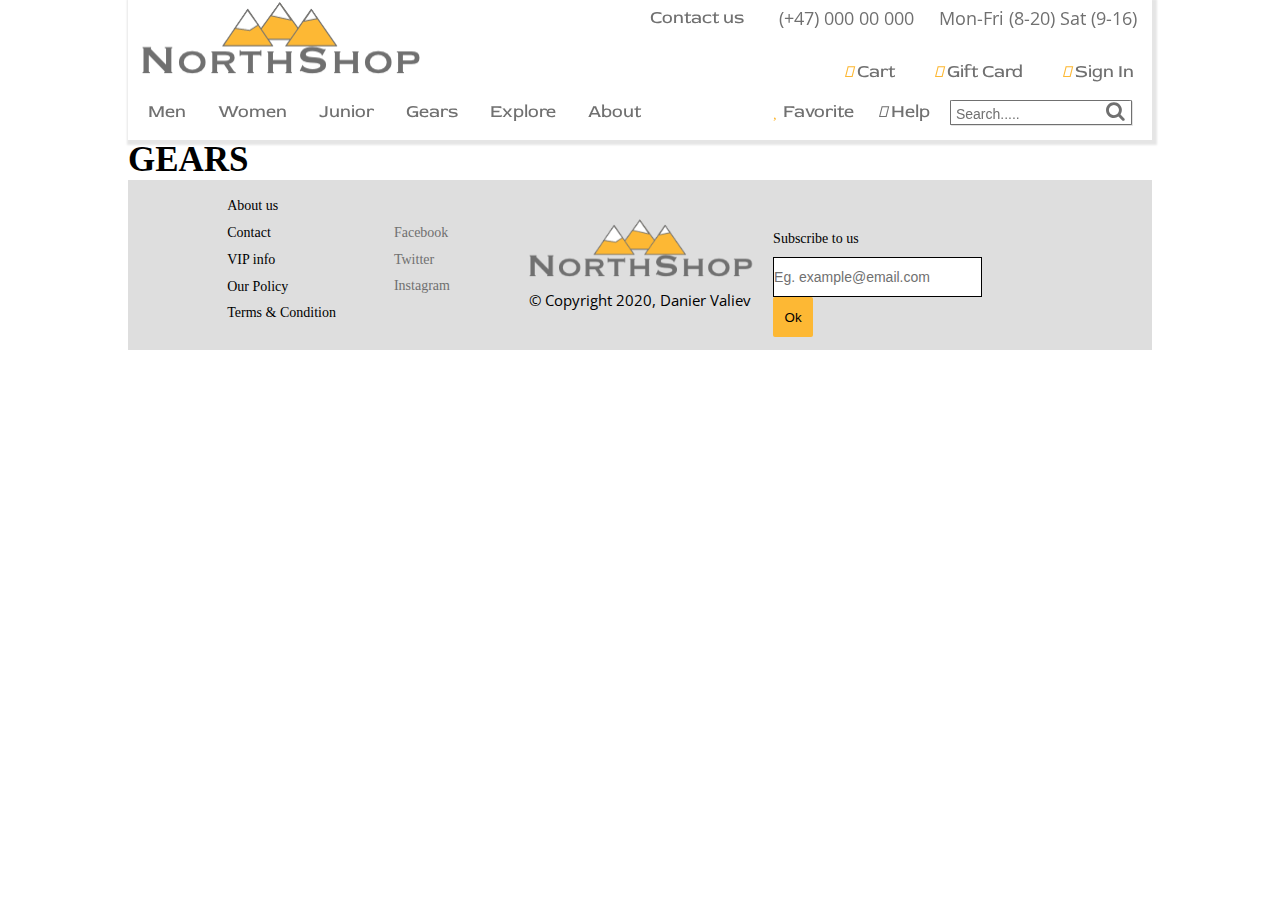
<file: gears.html>
<!DOCTYPE html>
<html lang="en">
  <head>
    <link
      rel="stylesheet"
      href="https://use.fontawesome.com/releases/v5.15.1/css/all.css"
      integrity="sha384-vp86vTRFVJgpjF9jiIGPEEqYqlDwgyBgEF109VFjmqGmIY/Y4HV4d3Gp2irVfcrp"
      crossorigin="anonymous"
    />

    <link rel="stylesheet" href="css/styles.css" />
    <link
      rel="stylesheet"
      href="https://cdnjs.cloudflare.com/ajax/libs/font-awesome/4.7.0/css/font-awesome.min.css"
    />
    <link
      href="https://fonts.googleapis.com/css2?family=Varela+Round&display=swap"
      rel="stylesheet"
    />
    <meta charset="UTF-8" />
    <meta name="viewport" content="width=device-width, initial-scale=1.0" />
    <title>Gears page</title>
  </head>

  <body class="homepage">
    <header>
      <nav>
      
      <div class="header__main">
        <div class="logo__section">
          <a href="index.html"
            ><img src="img/Logo.png" alt="logo" class="logo"
          /></a>
        </div>
        <div class="contact">
          <div class="contact__container">
            <div class="nav__top">
              <a href="#" class="contact__popup--link" id="Contact-popup">Contact us</a>

              <div class="contact__popup--page" id="contact_popup_page">
                <div class="contact__container--popup">
                  <div class="wrap-contact">
                    <form class="contact-form validate-form">
                      <button class="close" id="close">&times;</button>
                      <span class="contact__form--title"> Contact Us </span>

                      <label class="input__label" for="first-name"
                        >Your Name *</label
                      >
                      <div class="wrap-input rs1 validate-input">
                        <input
                          id="first-name"
                          class="input__contact--form"
                          type="text"
                          name="first-name"
                          placeholder="First name"
                        />
                        <span class="input__focus"></span>
                      </div>
                      <div class="wrap-input rs1 validate-input">
                        <input
                          class="input__contact--form"
                          type="text"
                          name="last-name"
                          placeholder="Last name"
                        />
                        <span class="input__focus"></span>
                      </div>

                      <label class="input__label" for="email"
                        >Email Address *</label
                      >
                      <div class="wrap-input validate-input">
                        <input
                          id="email"
                          class="input__contact--form"
                          type="text"
                          name="email"
                          placeholder="Eg. example@email.com"
                        />
                        <span class="input__focus"></span>
                      </div>

                      <label class="input__label" for="phone"
                        >Phone Number</label
                      >
                      <div class="wrap-input">
                        <input
                          id="phone"
                          class="input__contact--form"
                          type="text"
                          name="phone"
                          placeholder="Eg. +47 000 00 000"
                        />
                        <span class="input__focus"></span>
                      </div>

                      <label class="input__label" for="message">Message *</label>
                      <div class="wrap-input validate-input">
                        <textarea
                          id="message"
                          class="input__contact--form"
                          name="message"
                          placeholder="Please give us the detail here...."
                        ></textarea>
                        <span class="input__focus"></span>
                      </div>

                      <div
                        class="contact__container--popup-btn"
                        id="contact-submit"
                      >
                        <button class="contact__form--btn">
                          <span> Submit </span>
                        </button>
                      </div>
                    </form>
                  </div>
                </div>
              </div>
              <div class="contact__info">
                <p>
                  <i class="fas fa-phone-alt"></i>

                  (+47) 000 00 000
                </p>
                <p class="opening__p">Mon-Fri (8-20) Sat (9-16)</p>
              </div>
            </div>
          </div>
          <div class="nav__center">
            <div class="nav__middle">
              <div class="cart">
                <a href="#" class="cart__link"
                  ><i class="fas fa-shopping-cart"></i>

                  Cart</a
                >
              </div>
              <div class="giftcard">
                <a href="#" class="giftcard__link"
                  ><i class="fas fa-gift"></i>

                  Gift Card</a
                >
              </div>
              <div class="signin">
                <a href="#" class="singin__link" id="signIn"
                  ><i class="fas fa-user"></i>

                  Sign In</a
                >

              </div>
            </div>
          </div>
        </div>
      </div>

      <div class="navigation">
        <div class="nav__bottom">
          <div class="navbar">
            <a href="men.html" alt="Men" class="nav-link">Men</a>
          </div>
          <div class="navbar">
            <a href="woman.html" alt="Women" class="nav-link">Women</a>
          </div>
          <div class="navbar">
            <a href="junior.html" alt="Junior" class="nav-link">Junior</a>
          </div>
          <div class="navbar">
            <a href="gears.html" alt="Gears" class="nav-link">Gears</a>
          </div>
          <div class="navbar">
            <a href="explore.html" alt="Explore" class="nav-link">Explore</a>
          </div>
          <div class="navbar">
            <a href="about.html" alt="About" class="nav-link">About</a>
          </div>
        </div>

        <div class="search">
          <div class="favorite">
            <a href="#" class="favorite__link"
              ><i class="fas fa-heart"></i>

              Favorite</a
            >
          </div>
          <div class="help">
            <a href="#" class="help__link"
              ><i class="fas fa-info-circle"></i>

              Help</a
            >
          </div>

          <div class="search__box">
            <form action="">
              <input
                class="search__input"
                type="text"
                placeholder="Search....."
                name="search"
              />

              <a class="search__btn" href="#"><i class="fa fa-search"></i></a>
            </form>
          </div>
        </div>
      </div>

      <div class="burger">
        <div class="line1"></div>
        <div class="line2"></div>
        <div class="line3"></div>
      </div>
    </nav>
    </header>

  <main>
    <h1>GEARS</h1>
  </main>

  

  <footer>
    <div class="footer__links">
      <ul>
        <li><a href="#">About us</a></li>
        <li><a href="#" id="Contact-popup-footer">Contact</a></li>
        <li><a href="#">VIP info</a></li>
        <li><a href="#">Our Policy</a></li>
        <li><a href="#">Terms & Condition</a></li>
      </ul>
    </div>
    <div class="copyright">
      <img src="img/Logo.png" alt="logo" />
      <p>&copy; Copyright 2020, Danier Valiev</p>
    </div>

    <div class="footer__social--links">
      <ul>
        <li>
          <a href="#"
            ><i class="fab fa-facebook-f"></i>

            Facebook</a
          >
        </li>
        <li>
          <a href="#"
            ><i class="fab fa-twitter"></i>

            Twitter</a
          >
        </li>
        <li>
          <a href="#"
            ><i class="fab fa-instagram"></i>

            Instagram</a
          >
        </li>
      </ul>
    </div>

  </div>
<div class="subscribe">
  <label class="subscribe-label" for="email"
    >Subscribe to us</label
  >
  
    <input
      id="email"
      class="input_subscribe"
      type="text"
      name="email"
      placeholder="Eg. example@email.com"
    />
    
    <button class="subscribe-btn">Ok</button>
  
</div>
  </footer>
  <script type="text/javascript" src="js/index.js"></script>
</body>
</html>
</file>
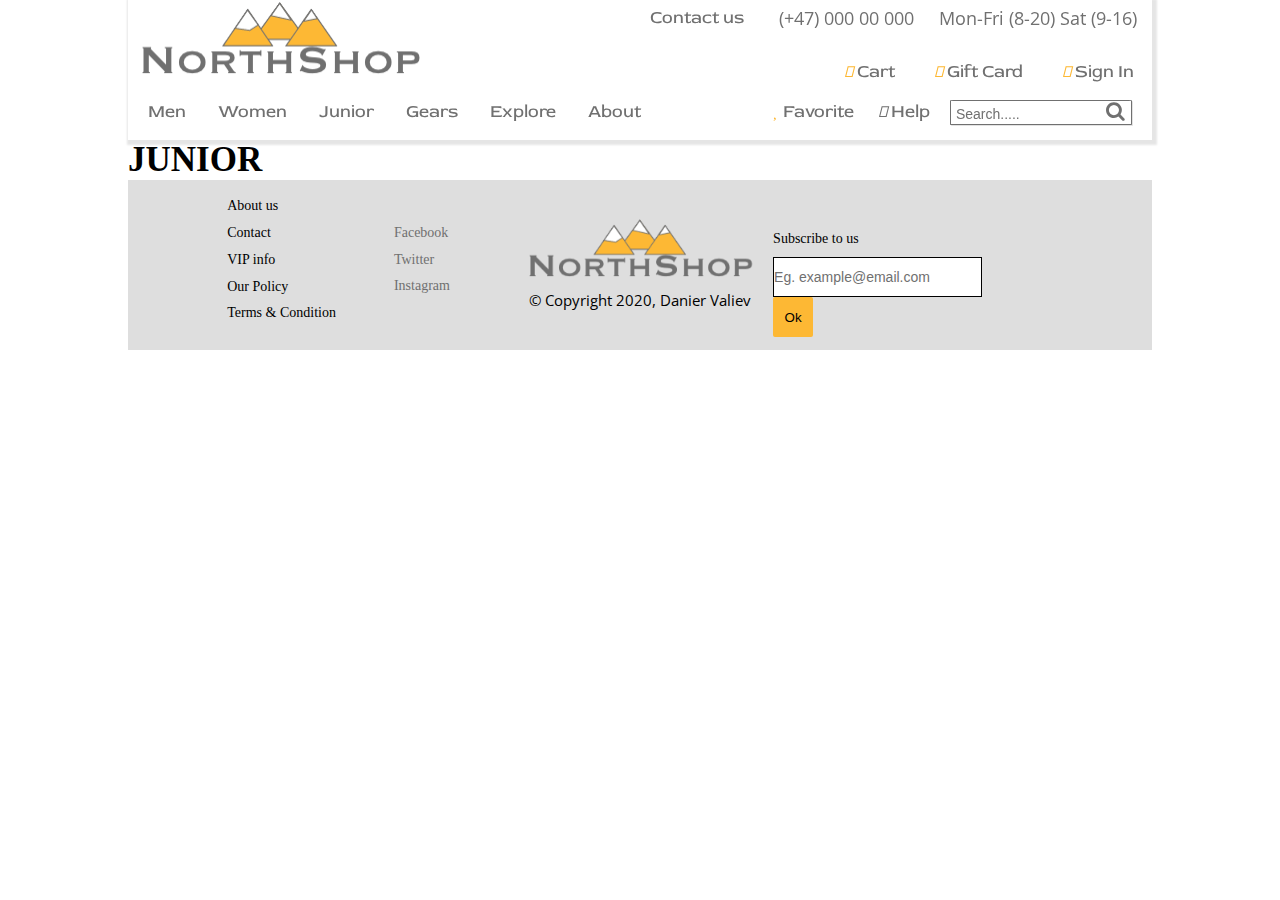
<file: junior.html>
<!DOCTYPE html>
<html lang="en">
  <head>
    <link
      rel="stylesheet"
      href="https://use.fontawesome.com/releases/v5.15.1/css/all.css"
      integrity="sha384-vp86vTRFVJgpjF9jiIGPEEqYqlDwgyBgEF109VFjmqGmIY/Y4HV4d3Gp2irVfcrp"
      crossorigin="anonymous"
    />

    <link rel="stylesheet" href="css/styles.css" />
    <link
      rel="stylesheet"
      href="https://cdnjs.cloudflare.com/ajax/libs/font-awesome/4.7.0/css/font-awesome.min.css"
    />
    <link
      href="https://fonts.googleapis.com/css2?family=Varela+Round&display=swap"
      rel="stylesheet"
    />
    <meta charset="UTF-8" />
    <meta name="viewport" content="width=device-width, initial-scale=1.0" />
    <title>Junior page</title>
  </head>

  <body class="homepage">
    <header>
      <nav>
      
      <div class="header__main">
        <div class="logo__section">
          <a href="index.html"
            ><img src="img/Logo.png" alt="logo" class="logo"
          /></a>
        </div>
        <div class="contact">
          <div class="contact__container">
            <div class="nav__top">
              <a href="#" class="contact__popup--link" id="Contact-popup">Contact us</a>

              <div class="contact__popup--page" id="contact_popup_page">
                <div class="contact__container--popup">
                  <div class="wrap-contact">
                    <form class="contact-form validate-form">
                      <button class="close" id="close">&times;</button>
                      <span class="contact__form--title"> Contact Us </span>

                      <label class="input__label" for="first-name"
                        >Your Name *</label
                      >
                      <div class="wrap-input rs1 validate-input">
                        <input
                          id="first-name"
                          class="input__contact--form"
                          type="text"
                          name="first-name"
                          placeholder="First name"
                        />
                        <span class="input__focus"></span>
                      </div>
                      <div class="wrap-input rs1 validate-input">
                        <input
                          class="input__contact--form"
                          type="text"
                          name="last-name"
                          placeholder="Last name"
                        />
                        <span class="input__focus"></span>
                      </div>

                      <label class="input__label" for="email"
                        >Email Address *</label
                      >
                      <div class="wrap-input validate-input">
                        <input
                          id="email"
                          class="input__contact--form"
                          type="text"
                          name="email"
                          placeholder="Eg. example@email.com"
                        />
                        <span class="input__focus"></span>
                      </div>

                      <label class="input__label" for="phone"
                        >Phone Number</label
                      >
                      <div class="wrap-input">
                        <input
                          id="phone"
                          class="input__contact--form"
                          type="text"
                          name="phone"
                          placeholder="Eg. +47 000 00 000"
                        />
                        <span class="input__focus"></span>
                      </div>

                      <label class="input__label" for="message">Message *</label>
                      <div class="wrap-input validate-input">
                        <textarea
                          id="message"
                          class="input__contact--form"
                          name="message"
                          placeholder="Please give us the detail here...."
                        ></textarea>
                        <span class="input__focus"></span>
                      </div>

                      <div
                        class="contact__container--popup-btn"
                        id="contact-submit"
                      >
                        <button class="contact__form--btn">
                          <span> Submit </span>
                        </button>
                      </div>
                    </form>
                  </div>
                </div>
              </div>
              <div class="contact__info">
                <p>
                  <i class="fas fa-phone-alt"></i>

                  (+47) 000 00 000
                </p>
                <p class="opening__p">Mon-Fri (8-20) Sat (9-16)</p>
              </div>
            </div>
          </div>
          <div class="nav__center">
            <div class="nav__middle">
              <div class="cart">
                <a href="#" class="cart__link"
                  ><i class="fas fa-shopping-cart"></i>

                  Cart</a
                >
              </div>
              <div class="giftcard">
                <a href="#" class="giftcard__link"
                  ><i class="fas fa-gift"></i>

                  Gift Card</a
                >
              </div>
              <div class="signin">
                <a href="#" class="singin__link" id="signIn"
                  ><i class="fas fa-user"></i>

                  Sign In</a
                >

              </div>
            </div>
          </div>
        </div>
      </div>

      <div class="navigation">
        <div class="nav__bottom">
          <div class="navbar">
            <a href="men.html" alt="Men" class="nav-link">Men</a>
          </div>
          <div class="navbar">
            <a href="woman.html" alt="Women" class="nav-link">Women</a>
          </div>
          <div class="navbar">
            <a href="junior.html" alt="Junior" class="nav-link">Junior</a>
          </div>
          <div class="navbar">
            <a href="gears.html" alt="Gears" class="nav-link">Gears</a>
          </div>
          <div class="navbar">
            <a href="explore.html" alt="Explore" class="nav-link">Explore</a>
          </div>
          <div class="navbar">
            <a href="about.html" alt="About" class="nav-link">About</a>
          </div>
        </div>

        <div class="search">
          <div class="favorite">
            <a href="#" class="favorite__link"
              ><i class="fas fa-heart"></i>

              Favorite</a
            >
          </div>
          <div class="help">
            <a href="#" class="help__link"
              ><i class="fas fa-info-circle"></i>

              Help</a
            >
          </div>

          <div class="search__box">
            <form action="">
              <input
                class="search__input"
                type="text"
                placeholder="Search....."
                name="search"
              />

              <a class="search__btn" href="#"><i class="fa fa-search"></i></a>
            </form>
          </div>
        </div>
      </div>

      <div class="burger">
        <div class="line1"></div>
        <div class="line2"></div>
        <div class="line3"></div>
      </div>
    </nav>
    </header>

  <main>
    <h1>JUNIOR</h1>
  </main>
  

  <footer>
    <div class="footer__links">
      <ul>
        <li><a href="#">About us</a></li>
        <li><a href="#" id="Contact-popup-footer">Contact</a></li>
        <li><a href="#">VIP info</a></li>
        <li><a href="#">Our Policy</a></li>
        <li><a href="#">Terms & Condition</a></li>
      </ul>
    </div>
    <div class="copyright">
      <img src="img/Logo.png" alt="logo" />
      <p>&copy; Copyright 2020, Danier Valiev</p>
    </div>

    <div class="footer__social--links">
      <ul>
        <li>
          <a href="#"
            ><i class="fab fa-facebook-f"></i>

            Facebook</a
          >
        </li>
        <li>
          <a href="#"
            ><i class="fab fa-twitter"></i>

            Twitter</a
          >
        </li>
        <li>
          <a href="#"
            ><i class="fab fa-instagram"></i>

            Instagram</a
          >
        </li>
      </ul>
    </div>

  </div>
<div class="subscribe">
  <label class="subscribe-label" for="email"
    >Subscribe to us</label
  >
  
    <input
      id="email"
      class="input_subscribe"
      type="text"
      name="email"
      placeholder="Eg. example@email.com"
    />
    
    <button class="subscribe-btn">Ok</button>
  
</div>
  </footer>
  <script type="text/javascript" src="js/index.js"></script>
</body>
</html>
</file>
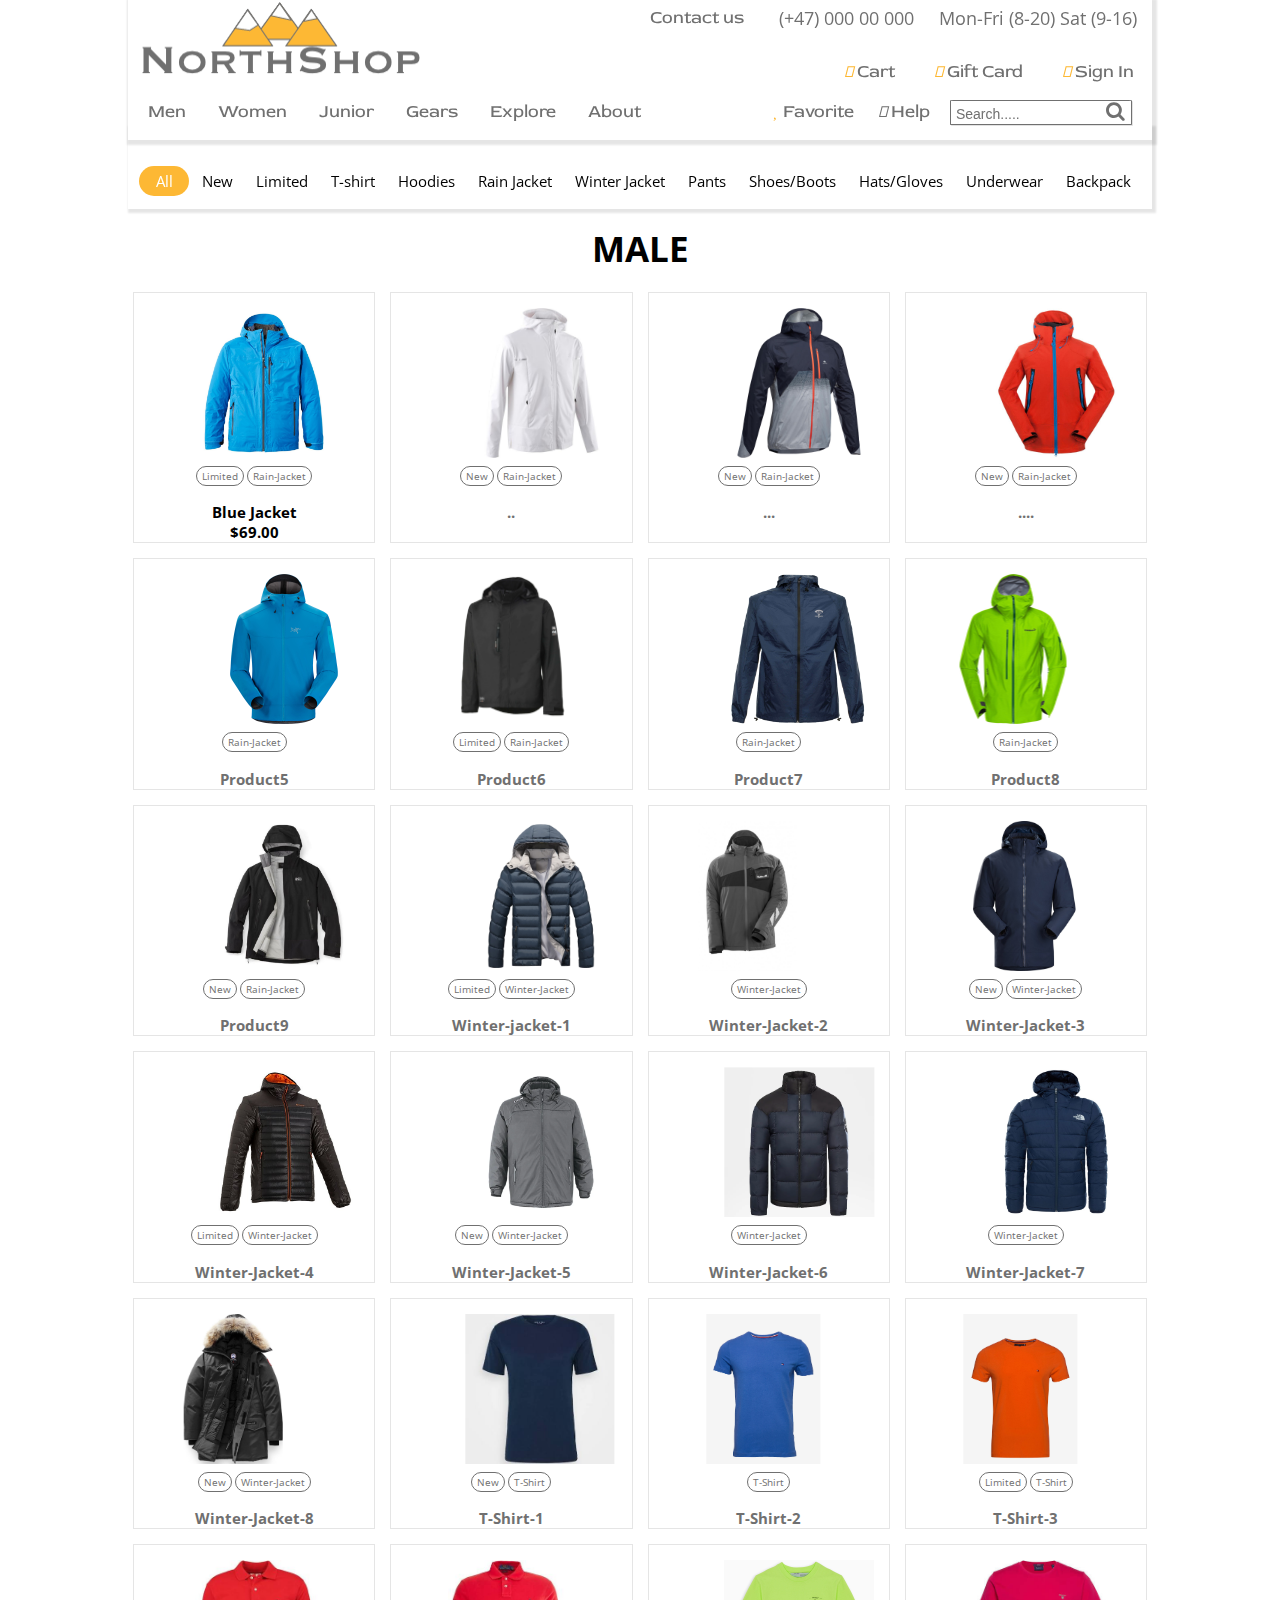
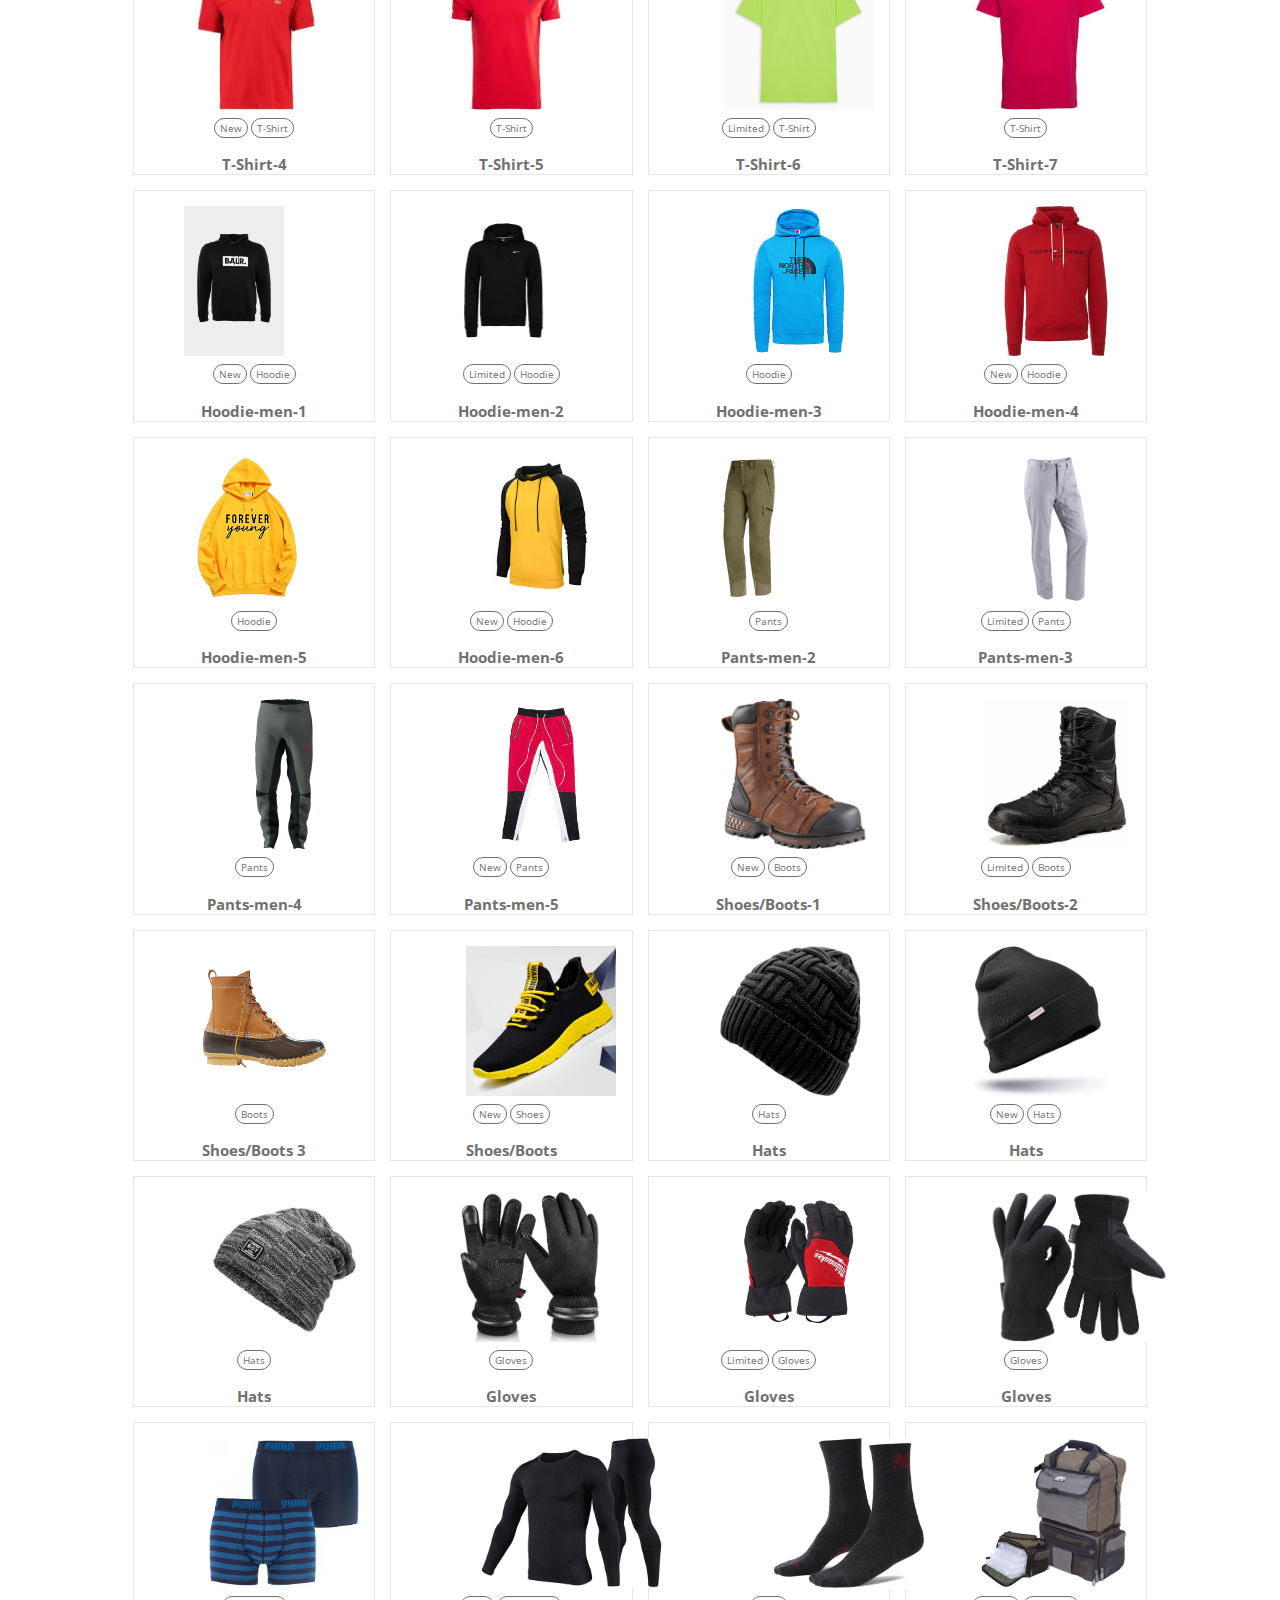
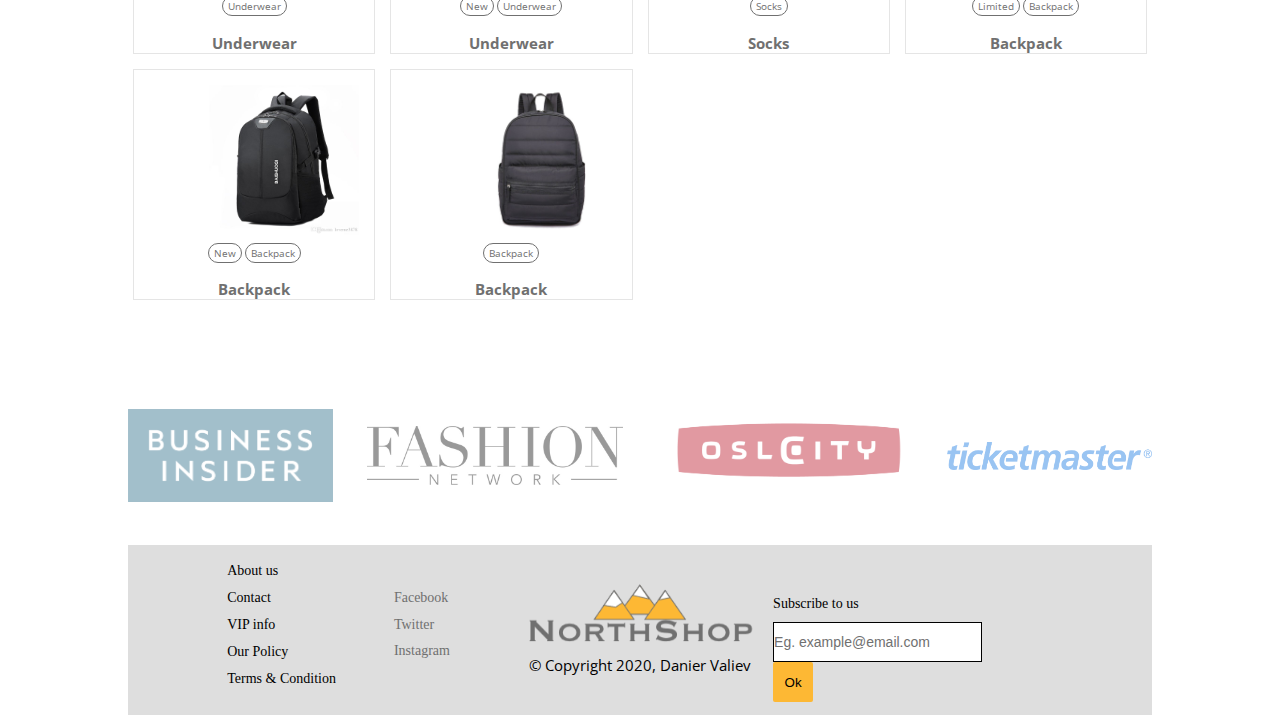
<file: men.html>
<!DOCTYPE html>
<html lang="en">
  <head>
    <link
      rel="stylesheet"
      href="https://use.fontawesome.com/releases/v5.15.1/css/all.css"
      integrity="sha384-vp86vTRFVJgpjF9jiIGPEEqYqlDwgyBgEF109VFjmqGmIY/Y4HV4d3Gp2irVfcrp"
      crossorigin="anonymous"
    />

    <link rel="stylesheet" href="css/styles.css" />
    <link
      rel="stylesheet"
      href="https://cdnjs.cloudflare.com/ajax/libs/font-awesome/4.7.0/css/font-awesome.min.css"
    />
    <link
      href="https://fonts.googleapis.com/css2?family=Varela+Round&display=swap"
      rel="stylesheet"
    />
    <meta charset="UTF-8" />
    <meta name="viewport" content="width=device-width, initial-scale=1.0" />
    <title>Men's page</title>
  </head>

  <body class="homepage">
    <header>
      <nav>
      
      <div class="header__main">
        <div class="logo__section">
          <a href="index.html"
            ><img src="img/Logo.png" alt="logo" class="logo"
          /></a>
        </div>
        <div class="contact">
          <div class="contact__container">
            <div class="nav__top">
              <a href="#" class="contact__popup--link" id="Contact-popup">Contact us</a>

              <div class="contact__popup--page" id="contact_popup_page">
                <div class="contact__container--popup">
                  <div class="wrap-contact">
                    <form class="contact-form validate-form">
                      <button class="close" id="close">&times;</button>
                      <span class="contact__form--title"> Contact Us </span>

                      <label class="input__label" for="first-name"
                        >Your Name *</label
                      >
                      <div class="wrap-input rs1 validate-input">
                        <input
                          id="first-name"
                          class="input__contact--form"
                          type="text"
                          name="first-name"
                          placeholder="First name"
                        />
                        <span class="input__focus"></span>
                      </div>
                      <div class="wrap-input rs1 validate-input">
                        <input
                          class="input__contact--form"
                          type="text"
                          name="last-name"
                          placeholder="Last name"
                        />
                        <span class="input__focus"></span>
                      </div>

                      <label class="input__label" for="email"
                        >Email Address *</label
                      >
                      <div class="wrap-input validate-input">
                        <input
                          id="email"
                          class="input__contact--form"
                          type="text"
                          name="email"
                          placeholder="Eg. example@email.com"
                        />
                        <span class="input__focus"></span>
                      </div>

                      <label class="input__label" for="phone"
                        >Phone Number</label
                      >
                      <div class="wrap-input">
                        <input
                          id="phone"
                          class="input__contact--form"
                          type="text"
                          name="phone"
                          placeholder="Eg. +47 000 00 000"
                        />
                        <span class="input__focus"></span>
                      </div>

                      <label class="input__label" for="message">Message *</label>
                      <div class="wrap-input validate-input">
                        <textarea
                          id="message"
                          class="input__contact--form"
                          name="message"
                          placeholder="Please give us the detail here...."
                        ></textarea>
                        <span class="input__focus"></span>
                      </div>

                      <div
                        class="contact__container--popup-btn"
                        id="contact-submit"
                      >
                        <button class="contact__form--btn">
                          <span> Submit </span>
                        </button>
                      </div>
                    </form>
                  </div>
                </div>
              </div>
              <div class="contact__info">
                <p>
                  <i class="fas fa-phone-alt"></i>

                  (+47) 000 00 000
                </p>
                <p class="opening__p">Mon-Fri (8-20) Sat (9-16)</p>
              </div>
            </div>
          </div>
          <div class="nav__center">
            <div class="nav__middle">
              <div class="cart">
                <a href="#" class="cart__link"
                  ><i class="fas fa-shopping-cart"></i>

                  Cart</a
                >
              </div>
              <div class="giftcard">
                <a href="#" class="giftcard__link"
                  ><i class="fas fa-gift"></i>

                  Gift Card</a
                >
              </div>
              <div class="signin">
                <a href="#" class="singin__link" id="signIn"
                  ><i class="fas fa-user"></i>

                  Sign In</a
                >

              </div>
            </div>
          </div>
        </div>
      </div>

      <div class="navigation">
        <div class="nav__bottom">
          <div class="navbar">
            <a href="men.html" alt="Men" class="nav-link">Men</a>
          </div>
          <div class="navbar">
            <a href="woman.html" alt="Women" class="nav-link">Women</a>
          </div>
          <div class="navbar">
            <a href="junior.html" alt="Junior" class="nav-link">Junior</a>
          </div>
          <div class="navbar">
            <a href="gears.html" alt="Gears" class="nav-link">Gears</a>
          </div>
          <div class="navbar">
            <a href="explore.html" alt="Explore" class="nav-link">Explore</a>
          </div>
          <div class="navbar">
            <a href="about.html" alt="About" class="nav-link">About</a>
          </div>
        </div>

        <div class="search">
          <div class="favorite">
            <a href="#" class="favorite__link"
              ><i class="fas fa-heart"></i>

              Favorite</a
            >
          </div>
          <div class="help">
            <a href="#" class="help__link"
              ><i class="fas fa-info-circle"></i>

              Help</a
            >
          </div>

          <div class="search__box">
            <form action="">
              <input
                class="search__input"
                type="text"
                placeholder="Search....."
                name="search"
              />

              <a class="search__btn" href="#"><i class="fa fa-search"></i></a>
            </form>
          </div>
        </div>
      </div>

      <div class="burger">
        <div class="line1"></div>
        <div class="line2"></div>
        <div class="line3"></div>
      </div>
    </nav>
    </header>

    <main>
      <section class="author-archive">
        <div class="container">
          <h1>MALE</h1>
          <input type="radio" id="All" name="categories" value="All" checked />
          <input type="radio" id="New" name="categories" value="New" />
          <input type="radio" id="Limited" name="categories" value="Limited" />
          <input type="radio" id="T-shirt" name="categories" value="T-shirt" />
          <input type="radio" id="Hoodies" name="categories" value="Hoodies" />
          <input
            type="radio"
            id="Rain-Jacket"
            name="categories"
            value="Rain-Jacket"
          />
          <input
            type="radio"
            id="Winter-Jacket"
            name="categories"
            value="Winter-Jacket"
          />
          <input type="radio" id="Pants" name="categories" value="Pants" />
          <input
            type="radio"
            id="Shoes/Boots"
            name="categories"
            value="Shoes/Boots"
          />
          <input
            type="radio"
            id="Hats/Gloves"
            name="categories"
            value="Hats/Gloves"
          />
          <input
            type="radio"
            id="Underwear"
            name="categories"
            value="Underwear"
          />
          <input
            type="radio"
            id="Backpack"
            name="categories"
            value="Backpack"
          />

          <ol class="filters">
            <li>
              <label for="All">All</label>
            </li>
            <li>
              <label for="New">New</label>
            </li>
            <li>
              <label for="Limited">Limited</label>
            </li>
            <li>
              <label for="T-shirt">T-shirt</label>
            </li>
            <li>
              <label for="Hoodies">Hoodies</label>
            </li>
            <li>
              <label for="Rain-Jacket">Rain Jacket</label>
            </li>
            <li>
              <label for="Winter-Jacket">Winter Jacket</label>
            </li>
            <li>
              <label for="Pants">Pants</label>
            </li>
            <li>
              <label for="Shoes/Boots">Shoes/Boots</label>
            </li>
            <li>
              <label for="Hats/Gloves">Hats/Gloves</label>
            </li>
            <li>
              <label for="Underwear">Underwear</label>
            </li>
            <li>
              <label for="Backpack">Backpack</label>
            </li>
          </ol>

          <ol class="products">
            <li class="product__post" data-category="All Limited New Rain-Jacket">
              <article>
                <figure>
                  <a href="productpage.html" >
                    <img src="img/menProduct-1.jpeg" alt="" />
                  </a>
                  <figcaption>
                    <ol class="post-categories">
                      <li>
                        <a href="">Limited</a>
                      </li>
                      <li>
                        <a href="">Rain-Jacket</a>
                      </li>
                    </ol>
                    <h2 class="post-title">
                      Blue Jacket
                      <p>$69.00</p>
                    </h2>
                  </figcaption>
                </figure>
              </article>
            </li>
            <li class="product__post" data-category="All Limited Rain-Jacket">
              <article>
                <figure>
                  <a href="productpage.html" target="_blank">
                    <img src="img/menProduct-2.jpg" alt="" />
                  </a>
                  <figcaption>
                    <ol class="post-categories">
                      <li>
                        <a href="">New</a>
                      </li>
                      <li>
                        <a href="">Rain-Jacket</a>
                      </li>
                    </ol>
                    <h2 class="post-title">
                      <a href="productpage.html" target="_blank"> .. </a>
                    </h2>
                  </figcaption>
                </figure>
              </article>
            </li>
            <li class="product__post" data-category="All New Rain-Jacket">
              <article>
                <figure>
                  <a href="productpage.html" target="_blank">
                    <img src="img/menProduct-3.jpg" alt="" />
                  </a>
                  <figcaption>
                    <ol class="post-categories">
                      <li>
                        <a href="">New</a>
                      </li>
                      <li>
                        <a href="">Rain-Jacket</a>
                      </li>
                    </ol>
                    <h2 class="post-title">
                      <a href="#" target="_blank">... </a>
                    </h2>
                  </figcaption>
                </figure>
              </article>
            </li>
            <li class="product__post" data-category="All New Rain-Jacket">
              <article>
                <figure>
                  <a href="productpage.html" target="_blank">
                    <img src="img/menProduct-4.jpg" alt="" />
                  </a>
                  <figcaption>
                    <ol class="post-categories">
                      <li>
                        <a href="">New</a>
                      </li>
                      <li>
                        <a href="">Rain-Jacket</a>
                      </li>
                    </ol>
                    <h2 class="post-title">
                      <a href="#" target="_blank">.... </a>
                    </h2>
                  </figcaption>
                </figure>
              </article>
            </li>
            <li class="product__post" data-category="All Rain-Jacket">
              <article>
                <figure>
                  <a href="#" target="_blank">
                    <img src="img/menProduct-5.jpg" alt="" />
                  </a>
                  <figcaption>
                    <ol class="post-categories">
                      <li>
                        <a href="">Rain-Jacket</a>
                      </li>
                    </ol>
                    <h2 class="post-title">
                      <a href="#" target="_blank">Product5 </a>
                    </h2>
                  </figcaption>
                </figure>
              </article>
            </li>

            <li class="product__post" data-category="All Limited Rain-Jacket">
              <article>
                <figure>
                  <a href="#" target="_blank">
                    <img src="img/menProduct-6.jpg" alt="" />
                  </a>
                  <figcaption>
                    <ol class="post-categories">
                      <li>
                        <a href="">Limited</a>
                      </li>
                      <li>
                        <a href="">Rain-Jacket</a>
                      </li>
                    </ol>
                    <h2 class="post-title">
                      <a href="#" target="_blank">Product6</a>
                    </h2>
                  </figcaption>
                </figure>
              </article>
            </li>
            <li class="product__post" data-category="All Rain-Jacket">
              <article>
                <figure>
                  <a href="#" target="_blank">
                    <img src="img/menProduct-7.jpg" alt="" />
                  </a>
                  <figcaption>
                    <ol class="post-categories">
                      <li>
                        <a href="">Rain-Jacket</a>
                      </li>
                    </ol>
                    <h2 class="post-title">
                      <a href="" target="_blank">Product7 </a>
                    </h2>
                  </figcaption>
                </figure>
              </article>
            </li>
            <li class="product__post" data-category="All Rain-Jacket">
              <article>
                <figure>
                  <a href="#" target="_blank">
                    <img src="img/menProduct-8.jpg" alt="" />
                  </a>
                  <figcaption>
                    <ol class="post-categories">
                      <li>
                        <a href="">Rain-Jacket</a>
                      </li>
                    </ol>
                    <h2 class="post-title">
                      <a href="" target="_blank">Product8 </a>
                    </h2>
                  </figcaption>
                </figure>
              </article>
            </li>
            <li class="product__post" data-category="All New Rain-Jacket">
              <article>
                <figure>
                  <a href="#" target="_blank">
                    <img src="img/menProduct-9.jpg" alt="" />
                  </a>
                  <figcaption>
                    <ol class="post-categories">
                      <li>
                        <a href="">New</a>
                      </li>
                      <li>
                        <a href="">Rain-Jacket</a>
                      </li>
                    </ol>
                    <h2 class="post-title">
                      <a href="" target="_blank">Product9 </a>
                    </h2>
                  </figcaption>
                </figure>
              </article>
            </li>
            <li class="product__post" data-category="All Winter-Jacket Limited">
              <article>
                <figure>
                  <a href="#" target="_blank">
                    <img src="img/Winter-Jacket-1.jpg" alt="" />
                  </a>
                  <figcaption>
                    <ol class="post-categories">
                      <li>
                        <a href="">Limited</a>
                      </li>
                      <li>
                        <a href="">Winter-Jacket</a>
                      </li>
                    </ol>
                    <h2 class="post-title">
                      <a href="#" target="_blank">Winter-jacket-1 </a>
                    </h2>
                  </figcaption>
                </figure>
              </article>
            </li>
            <li class="product__post" data-category="All Winter-Jacket">
              <article>
                <figure>
                  <a href="#" target="_blank">
                    <img src="img/Winter-Jacket-2.jpeg" alt="" />
                  </a>
                  <figcaption>
                    <ol class="post-categories">
                      <li>
                        <a href="">Winter-Jacket</a>
                      </li>
                    </ol>
                    <h2 class="post-title">
                      <a
                        href="https://webdesign.tutsplus.com/tutorials/a-simple-javascript-technique-for-filling-star-ratings--cms-29450?_ga=2.239800003.1129106392.1555690352-242901505.1471790948"
                        target="_blank"
                        >Winter-Jacket-2
                      </a>
                    </h2>
                  </figcaption>
                </figure>
              </article>
            </li>
            <li class="product__post" data-category="All New Winter-Jacket">
              <article>
                <figure>
                  <a href="#" target="_blank">
                    <img src="img/Winter-Jacket-3.jpg" alt="" />
                  </a>
                  <figcaption>
                    <ol class="post-categories">
                      <li>
                        <a href="">New</a>
                      </li>
                      <li>
                        <a href="">Winter-Jacket</a>
                      </li>
                    </ol>
                    <h2 class="post-title">
                      <a href="#" target="_blank">Winter-Jacket-3 </a>
                    </h2>
                  </figcaption>
                </figure>
              </article>
            </li>

            <li class="product__post" data-category="All limited Winter-Jacket">
              <article>
                <figure>
                  <a href="#" target="_blank">
                    <img src="img/Winter-Jacket-4.jpg" alt="" />
                  </a>
                  <figcaption>
                    <ol class="post-categories">
                      <li>
                        <a href="">Limited</a>
                      </li>
                      <li>
                        <a href="">Winter-Jacket</a>
                      </li>
                    </ol>
                    <h2 class="post-title">
                      <a href="#" target="_blank">Winter-Jacket-4 </a>
                    </h2>
                  </figcaption>
                </figure>
              </article>
            </li>

            <li class="product__post" data-category="All New Winter-Jacket">
              <article>
                <figure>
                  <a href="#" target="_blank">
                    <img src="img/Winter-Jacket-5.webp" alt="" />
                  </a>
                  <figcaption>
                    <ol class="post-categories">
                      <li>
                        <a href="">New</a>
                      </li>
                      <li>
                        <a href="">Winter-Jacket</a>
                      </li>
                    </ol>
                    <h2 class="post-title">
                      <a href="#" target="_blank">Winter-Jacket-5 </a>
                    </h2>
                  </figcaption>
                </figure>
              </article>
            </li>

            <li class="product__post" data-category="All Winter-Jacket">
              <article>
                <figure>
                  <a href="#" target="_blank">
                    <img src="img/Winter-Jacket-6.png" alt="" />
                  </a>
                  <figcaption>
                    <ol class="post-categories">
                      <li>
                        <a href="">Winter-Jacket</a>
                      </li>
                    </ol>
                    <h2 class="post-title">
                      <a href="#" target="_blank">Winter-Jacket-6 </a>
                    </h2>
                  </figcaption>
                </figure>
              </article>
            </li>

            <li class="product__post" data-category="All Winter-Jacket">
              <article>
                <figure>
                  <a href="#" target="_blank">
                    <img src="img/Winter-Jacket-7.jpg" alt="" />
                  </a>
                  <figcaption>
                    <ol class="post-categories">
                      <li>
                        <a href="">Winter-Jacket</a>
                      </li>
                    </ol>
                    <h2 class="post-title">
                      <a href="#" target="_blank">Winter-Jacket-7 </a>
                    </h2>
                  </figcaption>
                </figure>
              </article>
            </li>

            <li class="product__post" data-category="All New Winter-Jacket">
              <article>
                <figure>
                  <a href="#" target="_blank">
                    <img src="img/Winter-Jacket-8.jpg" alt="" />
                  </a>
                  <figcaption>
                    <ol class="post-categories">
                      <li>
                        <a href="">New</a>
                      </li>
                      <li>
                        <a href="">Winter-Jacket</a>
                      </li>
                    </ol>
                    <h2 class="post-title">
                      <a href="#" target="_blank">Winter-Jacket-8 </a>
                    </h2>
                  </figcaption>
                </figure>
              </article>
            </li>

            <li class="product__post" data-category="All New T-shirt">
              <article>
                <figure>
                  <a href="#" target="_blank">
                    <img src="img/tshirt-male-1.jpeg" alt="" />
                  </a>
                  <figcaption>
                    <ol class="post-categories">
                      <li>
                        <a href="">New</a>
                      </li>
                      <li>
                        <a href="">T-Shirt</a>
                      </li>
                    </ol>
                    <h2 class="post-title">
                      <a href="#" target="_blank">T-Shirt-1 </a>
                    </h2>
                  </figcaption>
                </figure>
              </article>
            </li>

            <li class="product__post" data-category="All T-shirt">
              <article>
                <figure>
                  <a href="#" target="_blank">
                    <img src="img/tshirt-male-2.jpg" alt="" />
                  </a>
                  <figcaption>
                    <ol class="post-categories">
                      
                      <li>
                        <a href="">T-Shirt</a>
                      </li>
                    </ol>
                    <h2 class="post-title">
                      <a href="#" target="_blank">T-Shirt-2 </a>
                    </h2>
                  </figcaption>
                </figure>
              </article>
            </li>
            <li class="product__post" data-category="All Limited T-shirt">
              <article>
                <figure>
                  <a href="#" target="_blank">
                    <img src="img/tshirt-male-3.jpg" alt="" />
                  </a>
                  <figcaption>
                    <ol class="post-categories">
                      <li>
                        <a href="">Limited</a>
                      </li>
                      <li>
                        <a href="">T-Shirt</a>
                      </li>
                    </ol>
                    <h2 class="post-title">
                      <a href="#" target="_blank">T-Shirt-3 </a>
                    </h2>
                  </figcaption>
                </figure>
              </article>
            </li>
            <li class="product__post" data-category="All New T-shirt">
              <article>
                <figure>
                  <a href="#" target="_blank">
                    <img src="img/tshirt-male-4.jpeg" alt="" />
                  </a>
                  <figcaption>
                    <ol class="post-categories">
                      <li>
                        <a href="">New</a>
                      </li>
                      <li>
                        <a href="">T-Shirt</a>
                      </li>
                    </ol>
                    <h2 class="post-title">
                      <a href="#" target="_blank">T-Shirt-4 </a>
                    </h2>
                  </figcaption>
                </figure>
              </article>
            </li>
            <li class="product__post" data-category="All T-shirt">
              <article>
                <figure>
                  <a href="#" target="_blank">
                    <img src="img/tshirt-male-5.jpeg" alt="" />
                  </a>
                  <figcaption>
                    <ol class="post-categories">
                      
                      <li>
                        <a href="">T-Shirt</a>
                      </li>
                    </ol>
                    <h2 class="post-title">
                      <a href="#" target="_blank">T-Shirt-5 </a>
                    </h2>
                  </figcaption>
                </figure>
              </article>
            </li>
            <li class="product__post" data-category="All Limited T-shirt">
              <article>
                <figure>
                  <a href="#" target="_blank">
                    <img src="img/tshirt-male-6.jpg" alt="" />
                  </a>
                  <figcaption>
                    <ol class="post-categories">
                      <li>
                        <a href="">Limited</a>
                      </li>
                      <li>
                        <a href="">T-Shirt</a>
                      </li>
                    </ol>
                    <h2 class="post-title">
                      <a href="#" target="_blank">T-Shirt-6 </a>
                    </h2>
                  </figcaption>
                </figure>
              </article>
            </li>
            <li class="product__post" data-category="All T-shirt">
              <article>
                <figure>
                  <a href="#" target="_blank">
                    <img src="img/tshirt-male-7.jpeg" alt="" />
                  </a>
                  <figcaption>
                    <ol class="post-categories">
                     
                      <li>
                        <a href="">T-Shirt</a>
                      </li>
                    </ol>
                    <h2 class="post-title">
                      <a href="#" target="_blank">T-Shirt-7 </a>
                    </h2>
                  </figcaption>
                </figure>
              </article>
            </li>
            <li class="product__post" data-category="All New Hoodies">
              <article>
                <figure>
                  <a href="#" target="_blank">
                    <img src="img/Hoodie-men-1.jpg" alt="" />
                  </a>
                  <figcaption>
                    <ol class="post-categories">
                      <li>
                        <a href="">New</a>
                      </li>
                      <li>
                        <a href="">Hoodie</a>
                      </li>
                    </ol>
                    <h2 class="post-title">
                      <a href="#" target="_blank">Hoodie-men-1 </a>
                    </h2>
                  </figcaption>
                </figure>
              </article>
            </li>
            <li class="product__post" data-category="All Limited Hoodies">
              <article>
                <figure>
                  <a href="#" target="_blank">
                    <img src="img/Hoodie-men-2.jpg" alt="" />
                  </a>
                  <figcaption>
                    <ol class="post-categories">
                      <li>
                        <a href="">Limited</a>
                      </li>
                      <li>
                        <a href="">Hoodie</a>
                      </li>
                    </ol>
                    <h2 class="post-title">
                      <a href="#" target="_blank">Hoodie-men-2 </a>
                    </h2>
                  </figcaption>
                </figure>
              </article>
            </li>
            <li class="product__post" data-category="All Hoodies">
              <article>
                <figure>
                  <a href="#" target="_blank">
                    <img src="img/Hoodie-men-3.jpg" alt="" />
                  </a>
                  <figcaption>
                    <ol class="post-categories">
                      
                      <li>
                        <a href="">Hoodie</a>
                      </li>
                    </ol>
                    <h2 class="post-title">
                      <a href="#" target="_blank">Hoodie-men-3 </a>
                    </h2>
                  </figcaption>
                </figure>
              </article>
            </li>
            <li class="product__post" data-category="All New Hoodies">
              <article>
                <figure>
                  <a href="#" target="_blank">
                    <img src="img/Hoodie-men-4.jpg" alt="" />
                  </a>
                  <figcaption>
                    <ol class="post-categories">
                      <li>
                        <a href="">New</a>
                      </li>
                      <li>
                        <a href="">Hoodie</a>
                      </li>
                    </ol>
                    <h2 class="post-title">
                      <a href="#" target="_blank">Hoodie-men-4 </a>
                    </h2>
                  </figcaption>
                </figure>
              </article>
            </li>
            <li class="product__post" data-category="All Hoodies">
              <article>
                <figure>
                  <a href="#" target="_blank">
                    <img src="img/Hoodie-men-5.jpg" alt="" />
                  </a>
                  <figcaption>
                    <ol class="post-categories">
                      
                      <li>
                        <a href="">Hoodie</a>
                      </li>
                    </ol>
                    <h2 class="post-title">
                      <a href="#" target="_blank">Hoodie-men-5 </a>
                    </h2>
                  </figcaption>
                </figure>
              </article>
            </li>
            <li class="product__post" data-category="All New Hoodies">
              <article>
                <figure>
                  <a href="#" target="_blank">
                    <img src="img/Hoodie-men-6.jpeg" alt="" />
                  </a>
                  <figcaption>
                    <ol class="post-categories">
                      <li>
                        <a href="">New</a>
                      </li>
                      
                      <li>
                        <a href="">Hoodie</a>
                      </li>
                    </ol>
                    <h2 class="post-title">
                      <a href="#" target="_blank">Hoodie-men-6 </a>
                    </h2>
                  </figcaption>
                </figure>
              </article>
            </li>

            
            <li class="product__post" data-category="All Pants">
              <article>
                <figure>
                  <a href="#" target="_blank">
                    <img src="img/Pants-men-2.jpg" alt="" />
                  </a>
                  <figcaption>
                    <ol class="post-categories">
                      
                      
                      <li>
                        <a href="">Pants</a>
                      </li>
                    </ol>
                    <h2 class="post-title">
                      <a href="#" target="_blank">Pants-men-2 </a>
                    </h2>
                  </figcaption>
                </figure>
              </article>
            </li>
            <li class="product__post" data-category="All Limited Pants">
              <article>
                <figure>
                  <a href="#" target="_blank">
                    <img src="img/Pants-men-3.jpg" alt="" />
                  </a>
                  <figcaption>
                    <ol class="post-categories">
                      <li>
                        <a href="">Limited</a>
                      </li>
                      
                      <li>
                        <a href="">Pants</a>
                      </li>
                    </ol>
                    <h2 class="post-title">
                      <a href="#" target="_blank">Pants-men-3 </a>
                    </h2>
                  </figcaption>
                </figure>
              </article>
            </li>
            <li class="product__post" data-category="All Pants">
              <article>
                <figure>
                  <a href="#" target="_blank">
                    <img src="img/Pants-men-4.jpg" alt="" />
                  </a>
                  <figcaption>
                    <ol class="post-categories">
                     
                      
                      <li>
                        <a href="">Pants</a>
                      </li>
                    </ol>
                    <h2 class="post-title">
                      <a href="#" target="_blank">Pants-men-4 </a>
                    </h2>
                  </figcaption>
                </figure>
              </article>
            </li>
            <li class="product__post" data-category="All New Pants">
              <article>
                <figure>
                  <a href="#" target="_blank">
                    <img src="img/Pants-men-5.jpg" alt="" />
                  </a>
                  <figcaption>
                    <ol class="post-categories">
                      <li>
                        <a href="">New</a>
                      </li>
                      
                      <li>
                        <a href="">Pants</a>
                      </li>
                    </ol>
                    <h2 class="post-title">
                      <a href="#" target="_blank">Pants-men-5 </a>
                    </h2>
                  </figcaption>
                </figure>
              </article>
            </li>
            <li class="product__post" data-category="All New Shoes/Boots">
              <article>
                <figure>
                  <a href="#" target="_blank">
                    <img src="img/Boots-men-1.jpg" alt="" />
                  </a>
                  <figcaption>
                    <ol class="post-categories">
                      <li>
                        <a href="">New</a>
                      </li>
                      
                      <li>
                        <a href="">Boots</a>
                      </li>
                    </ol>
                    <h2 class="post-title">
                      <a href="#" target="_blank">Shoes/Boots-1 </a>
                    </h2>
                  </figcaption>
                </figure>
              </article>
            </li>
            <li class="product__post" data-category="All Limited Shoes/Boots">
              <article>
                <figure>
                  <a href="#" target="_blank">
                    <img src="img/Black-boots.jpg" alt="" />
                  </a>
                  <figcaption>
                    <ol class="post-categories">
                      <li>
                        <a href="">Limited</a>
                      </li>
                      
                      <li>
                        <a href="">Boots</a>
                      </li>
                    </ol>
                    <h2 class="post-title">
                      <a href="#" target="_blank">Shoes/Boots-2 </a>
                    </h2>
                  </figcaption>
                </figure>
              </article>
            </li>
            <li class="product__post" data-category="All Shoes/Boots">
              <article>
                <figure>
                  <a href="#" target="_blank">
                    <img src="img/Boots-men-3.jpeg" alt="" />
                  </a>
                  <figcaption>
                    <ol class="post-categories">
                      
                      
                      <li>
                        <a href="">Boots</a>
                      </li>
                    </ol>
                    <h2 class="post-title">
                      <a href="#" target="_blank">Shoes/Boots 3 </a>
                    </h2>
                  </figcaption>
                </figure>
              </article>
            </li>
            <li class="product__post" data-category="All New Shoes/Boots">
              <article>
                <figure>
                  <a href="#" target="_blank">
                    <img src="img/Boots-men-4.jpg" alt="" />
                  </a>
                  <figcaption>
                    <ol class="post-categories">
                      <li>
                        <a href="">New</a>
                      </li>
                      
                      <li>
                        <a href="">Shoes</a>
                      </li>
                    </ol>
                    <h2 class="post-title">
                      <a href="#" target="_blank">Shoes/Boots </a>
                    </h2>
                  </figcaption>
                </figure>
              </article>
            </li>

            <li class="product__post" data-category="All Hats/Gloves">
              <article>
                <figure>
                  <a href="#" target="_blank">
                    <img src="img/Hats-men-1.jpg" alt="" />
                  </a>
                  <figcaption>
                    <ol class="post-categories">
                     
                      
                      <li>
                        <a href="">Hats</a>
                      </li>
                    </ol>
                    <h2 class="post-title">
                      <a href="#" target="_blank">Hats </a>
                    </h2>
                  </figcaption>
                </figure>
              </article>
            </li>
            <li class="product__post" data-category="All New Hats/Gloves">
              <article>
                <figure>
                  <a href="#" target="_blank">
                    <img src="img/Hats-men-2.jpg" alt="" />
                  </a>
                  <figcaption>
                    <ol class="post-categories">
                      <li>
                        <a href="">New</a>
                      </li>
                      
                      <li>
                        <a href="">Hats</a>
                      </li>
                    </ol>
                    <h2 class="post-title">
                      <a href="#" target="_blank">Hats </a>
                    </h2>
                  </figcaption>
                </figure>
              </article>
            </li>
            <li class="product__post" data-category="All Hats/Gloves">
              <article>
                <figure>
                  <a href="#" target="_blank">
                    <img src="img/Hats-men-3.jpg" alt="" />
                  </a>
                  <figcaption>
                    <ol class="post-categories">
                     
                      
                      <li>
                        <a href="">Hats</a>
                      </li>
                    </ol>
                    <h2 class="post-title">
                      <a href="#" target="_blank">Hats </a>
                    </h2>
                  </figcaption>
                </figure>
              </article>
            </li>
            <li class="product__post" data-category="All Hats/Gloves">
              <article>
                <figure>
                  <a href="#" target="_blank">
                    <img src="img/Gloves-men-1.jpg" alt="" />
                  </a>
                  <figcaption>
                    <ol class="post-categories">
                     
                      
                      <li>
                        <a href="">Gloves</a>
                      </li>
                    </ol>
                    <h2 class="post-title">
                      <a href="#" target="_blank">Gloves </a>
                    </h2>
                  </figcaption>
                </figure>
              </article>
            </li>
            <li class="product__post" data-category="All Limited Hats/Gloves">
              <article>
                <figure>
                  <a href="#" target="_blank">
                    <img src="img/Gloves-men-2.jpg" alt="" />
                  </a>
                  <figcaption>
                    <ol class="post-categories">
                      <li>
                        <a href="">Limited</a>
                      </li>
                      
                      <li>
                        <a href="">Gloves</a>
                      </li>
                    </ol>
                    <h2 class="post-title">
                      <a href="#" target="_blank">Gloves </a>
                    </h2>
                  </figcaption>
                </figure>
              </article>
            </li>
            <li class="product__post" data-category="All Hats/Gloves">
              <article>
                <figure>
                  <a href="#" target="_blank">
                    <img src="img/Gloves-men-3.jpg" alt="" />
                  </a>
                  <figcaption>
                    <ol class="post-categories">
                     
                      
                      <li>
                        <a href="">Gloves</a>
                      </li>
                    </ol>
                    <h2 class="post-title">
                      <a href="#" target="_blank">Gloves </a>
                    </h2>
                  </figcaption>
                </figure>
              </article>
            </li>

            <li class="product__post" data-category="All Underwear">
              <article>
                <figure>
                  <a href="#" target="_blank">
                    <img src="img/Underwear-men-1.jpg" alt="" />
                  </a>
                  <figcaption>
                    <ol class="post-categories">
                     
                      
                      <li>
                        <a href="">Underwear</a>
                      </li>
                    </ol>
                    <h2 class="post-title">
                      <a href="#" target="_blank">Underwear</a>
                    </h2>
                  </figcaption>
                </figure>
              </article>
            </li>
            <li class="product__post" data-category="All New Underwear">
              <article>
                <figure>
                  <a href="#" target="_blank">
                    <img src="img/Underwear-men-2.jpg" alt="" />
                  </a>
                  <figcaption>
                    <ol class="post-categories">
                     
                      <li>
                        <a href="">New</a>
                      </li>
                      <li>
                        <a href="">Underwear</a>
                      </li>
                    </ol>
                    <h2 class="post-title">
                      <a href="#" target="_blank">Underwear</a>
                    </h2>
                  </figcaption>
                </figure>
              </article>
            </li>
            <li class="product__post" data-category="All Underwear">
              <article>
                <figure>
                  <a href="#" target="_blank">
                    <img src="img/Socks-men-1.jpg" alt="" />
                  </a>
                  <figcaption>
                    <ol class="post-categories">
                     
                      
                      <li>
                        <a href="">Socks</a>
                      </li>
                    </ol>
                    <h2 class="post-title">
                      <a href="#" target="_blank">Socks</a>
                    </h2>
                  </figcaption>
                </figure>
              </article>
            </li>

            <li class="product__post" data-category="All Limited Backpack">
              <article>
                <figure>
                  <a href="#" target="_blank">
                    <img src="img/Backpack.jpg" alt="" />
                  </a>
                  <figcaption>
                    <ol class="post-categories">
                     
                      <li>
                        <a href="">Limited</a>
                      </li>
                      <li>
                        <a href="">Backpack</a>
                      </li>
                    </ol>
                    <h2 class="post-title">
                      <a href="#" target="_blank">Backpack</a>
                    </h2>
                  </figcaption>
                </figure>
              </article>
            </li>
            <li class="product__post" data-category="All New Backpack">
              <article>
                <figure>
                  <a href="#" target="_blank">
                    <img src="img/Backpack-men-1.jpg" alt="" />
                  </a>
                  <figcaption>
                    <ol class="post-categories">
                     
                      <li>
                        <a href="">New</a>
                      </li>
                      <li>
                        <a href="">Backpack</a>
                      </li>
                    </ol>
                    <h2 class="post-title">
                      <a href="#" target="_blank">Backpack</a>
                    </h2>
                  </figcaption>
                </figure>
              </article>
            </li>
            <li class="product__post" data-category="All Backpack">
              <article>
                <figure>
                  <a href="#" target="_blank">
                    <img src="img/Backpack-men-2.jpg" alt="" />
                  </a>
                  <figcaption>
                    <ol class="post-categories">
                     
            
                      <li>
                        <a href="">Backpack</a>
                      </li>
                    </ol>
                    <h2 class="post-title">
                      <a href="#" target="_blank">Backpack</a>
                    </h2>
                  </figcaption>
                </figure>
              </article>
            </li>

                  </figcaption>
                </figure>
              </article>
            </li>
          </ol>
        </div>
      </section>
      <section class="section4">
        <div class="sponsors1"></div>
        <div class="sponsors2"></div>
        <div class="sponsors3"></div>
        <div class="sponsors4"></div>
      </section>
    </main>

    <footer>
      <div class="footer__links">
        <ul>
          <li><a href="#">About us</a></li>
          <li><a href="#" id="Contact-popup-footer">Contact</a></li>
          <li><a href="#">VIP info</a></li>
          <li><a href="#">Our Policy</a></li>
          <li><a href="#">Terms & Condition</a></li>
        </ul>
      </div>
      <div class="copyright">
        <img src="img/Logo.png" alt="logo" />
        <p>&copy; Copyright 2020, Danier Valiev</p>
      </div>

      <div class="footer__social--links">
        <ul>
          <li>
            <a href="#"
              ><i class="fab fa-facebook-f"></i>

              Facebook</a
            >
          </li>
          <li>
            <a href="#"
              ><i class="fab fa-twitter"></i>

              Twitter</a
            >
          </li>
          <li>
            <a href="#"
              ><i class="fab fa-instagram"></i>

              Instagram</a
            >
          </li>
        </ul>
      </div>

    </div>
<div class="subscribe">
    <label class="subscribe-label" for="email"
      >Subscribe to us</label
    >
    
      <input
        id="email"
        class="input_subscribe"
        type="text"
        name="email"
        placeholder="Eg. example@email.com"
      />
      
      <button class="subscribe-btn">Ok</button>
    
  </div>
    </footer>
    <script type="text/javascript" src="js/index.js"></script>
  </body>
</html>
</file>
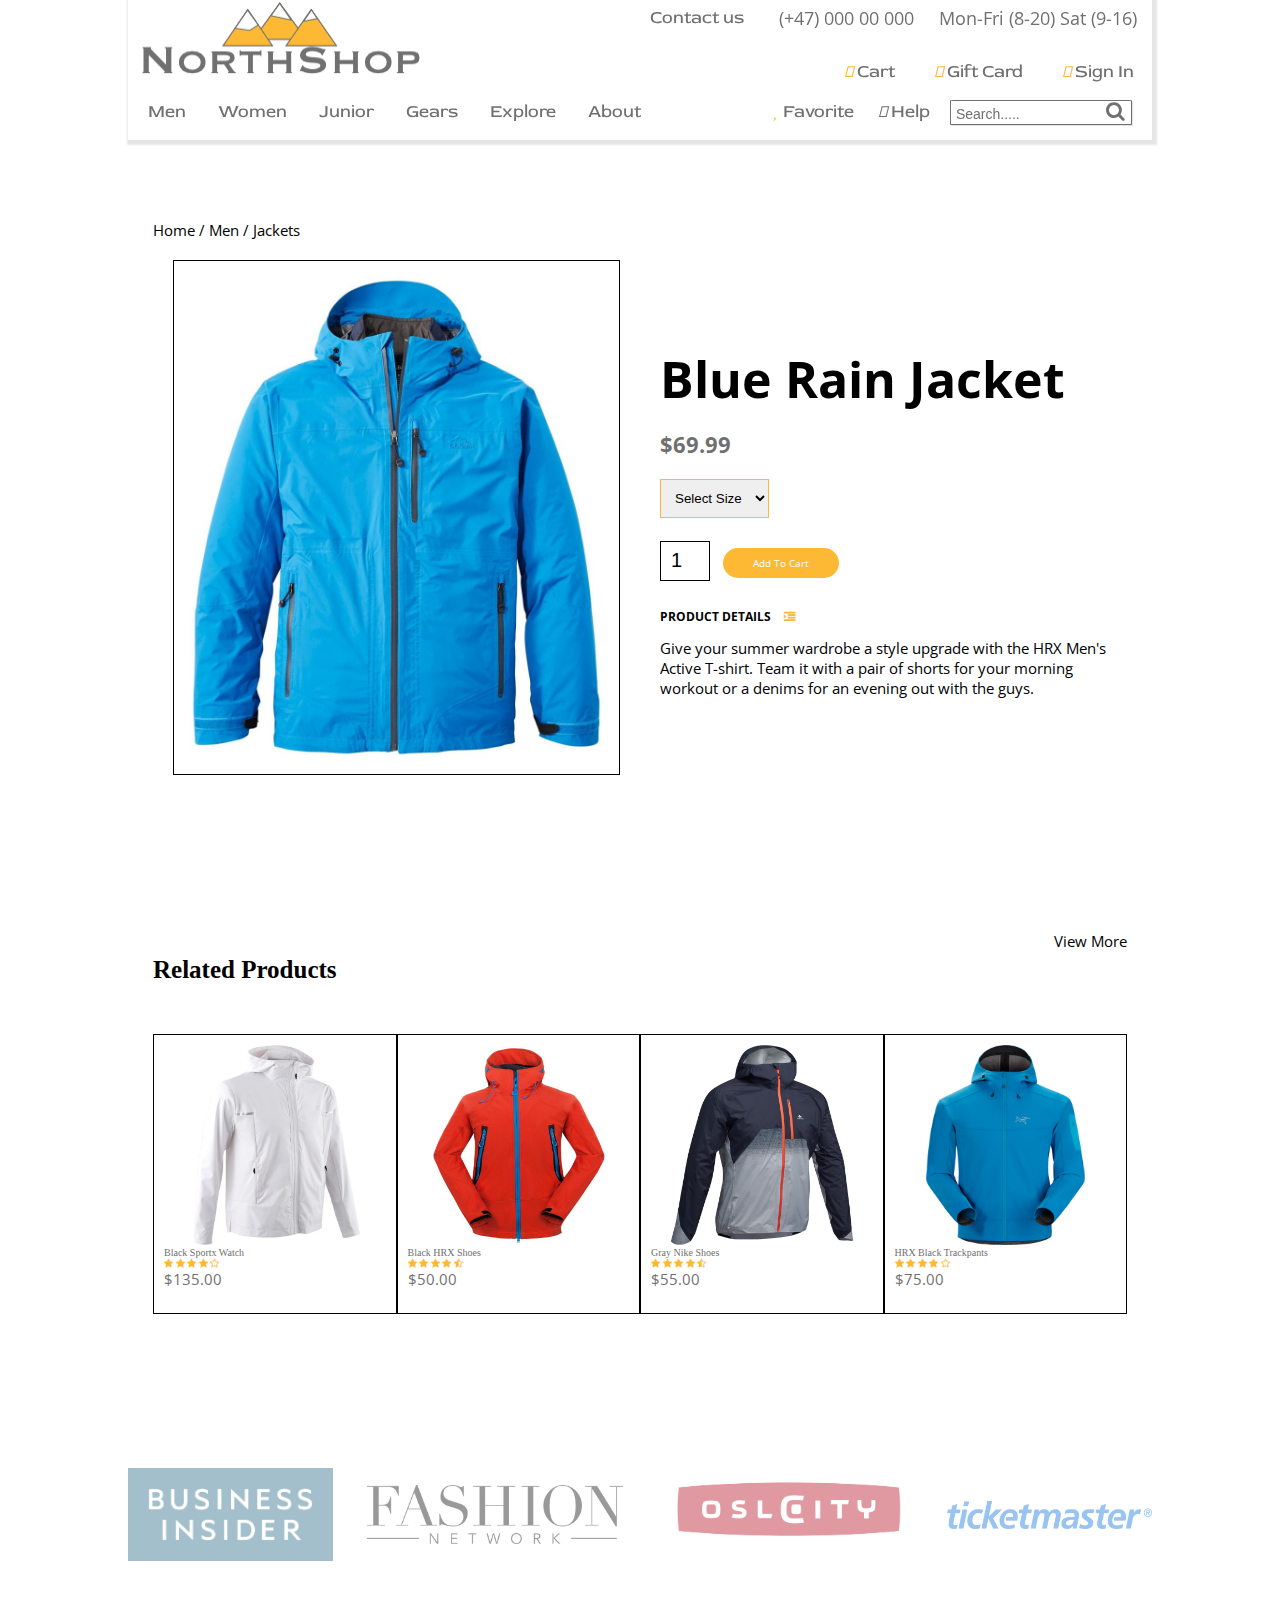
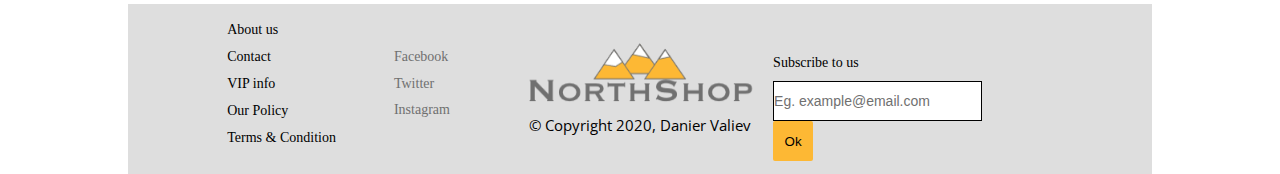
<file: productpage.html>
<!DOCTYPE html>
<html lang="en">
  <head>
    <link
      rel="stylesheet"
      href="https://use.fontawesome.com/releases/v5.15.1/css/all.css"
      integrity="sha384-vp86vTRFVJgpjF9jiIGPEEqYqlDwgyBgEF109VFjmqGmIY/Y4HV4d3Gp2irVfcrp"
      crossorigin="anonymous"
    />

    <link rel="stylesheet" href="css/styles.css" />
    <link
      rel="stylesheet"
      href="https://cdnjs.cloudflare.com/ajax/libs/font-awesome/4.7.0/css/font-awesome.min.css"
    />
    <link
      href="https://fonts.googleapis.com/css2?family=Varela+Round&display=swap"
      rel="stylesheet"
    />
    <meta charset="UTF-8" />
    <meta name="viewport" content="width=device-width, initial-scale=1.0" />
    <title>Product page</title>
  </head>

  <body class="homepage">
    <header>
      <nav>
      
      <div class="header__main">
        <div class="logo__section">
          <a href="index.html"
            ><img src="img/Logo.png" alt="logo" class="logo"
          /></a>
        </div>
        <div class="contact">
          <div class="contact__container">
            <div class="nav__top">
              <a href="#" class="contact__popup--link" id="Contact-popup">Contact us</a>

              <div class="contact__popup--page" id="contact_popup_page">
                <div class="contact__container--popup">
                  <div class="wrap-contact">
                    <form class="contact-form validate-form">
                      <button class="close" id="close">&times;</button>
                      <span class="contact__form--title"> Contact Us </span>

                      <label class="input__label" for="first-name"
                        >Your Name *</label
                      >
                      <div class="wrap-input rs1 validate-input">
                        <input
                          id="first-name"
                          class="input__contact--form"
                          type="text"
                          name="first-name"
                          placeholder="First name"
                        />
                        <span class="input__focus"></span>
                      </div>
                      <div class="wrap-input rs1 validate-input">
                        <input
                          class="input__contact--form"
                          type="text"
                          name="last-name"
                          placeholder="Last name"
                        />
                        <span class="input__focus"></span>
                      </div>

                      <label class="input__label" for="email"
                        >Email Address *</label
                      >
                      <div class="wrap-input validate-input">
                        <input
                          id="email"
                          class="input__contact--form"
                          type="text"
                          name="email"
                          placeholder="Eg. example@email.com"
                        />
                        <span class="input__focus"></span>
                      </div>

                      <label class="input__label" for="phone"
                        >Phone Number</label
                      >
                      <div class="wrap-input">
                        <input
                          id="phone"
                          class="input__contact--form"
                          type="text"
                          name="phone"
                          placeholder="Eg. +47 000 00 000"
                        />
                        <span class="input__focus"></span>
                      </div>

                      <label class="input__label" for="message">Message *</label>
                      <div class="wrap-input validate-input">
                        <textarea
                          id="message"
                          class="input__contact--form"
                          name="message"
                          placeholder="Please give us the detail here...."
                        ></textarea>
                        <span class="input__focus"></span>
                      </div>

                      <div
                        class="contact__container--popup-btn"
                        id="contact-submit"
                      >
                        <button class="contact__form--btn">
                          <span> Submit </span>
                        </button>
                      </div>
                    </form>
                  </div>
                </div>
              </div>
              <div class="contact__info">
                <p>
                  <i class="fas fa-phone-alt"></i>

                  (+47) 000 00 000
                </p>
                <p class="opening__p">Mon-Fri (8-20) Sat (9-16)</p>
              </div>
            </div>
          </div>
          <div class="nav__center">
            <div class="nav__middle">
              <div class="cart">
                <a href="#" class="cart__link"
                  ><i class="fas fa-shopping-cart"></i>

                  Cart</a
                >
              </div>
              <div class="giftcard">
                <a href="#" class="giftcard__link"
                  ><i class="fas fa-gift"></i>

                  Gift Card</a
                >
              </div>
              <div class="signin">
                <a href="#" class="singin__link" id="signIn"
                  ><i class="fas fa-user"></i>

                  Sign In</a
                >

              </div>
            </div>
          </div>
        </div>
      </div>

      <div class="navigation">
        <div class="nav__bottom">
          <div class="navbar">
            <a href="men.html" alt="Men" class="nav-link">Men</a>
          </div>
          <div class="navbar">
            <a href="woman.html" alt="Women" class="nav-link">Women</a>
          </div>
          <div class="navbar">
            <a href="junior.html" alt="Junior" class="nav-link">Junior</a>
          </div>
          <div class="navbar">
            <a href="gears.html" alt="Gears" class="nav-link">Gears</a>
          </div>
          <div class="navbar">
            <a href="explore.html" alt="Explore" class="nav-link">Explore</a>
          </div>
          <div class="navbar">
            <a href="about.html" alt="About" class="nav-link">About</a>
          </div>
        </div>

        <div class="search">
          <div class="favorite">
            <a href="#" class="favorite__link"
              ><i class="fas fa-heart"></i>

              Favorite</a
            >
          </div>
          <div class="help">
            <a href="#" class="help__link"
              ><i class="fas fa-info-circle"></i>

              Help</a
            >
          </div>

          <div class="search__box">
            <form action="">
              <input
                class="search__input"
                type="text"
                placeholder="Search....."
                name="search"
              />

              <a class="search__btn" href="#"><i class="fa fa-search"></i></a>
            </form>
          </div>
        </div>
      </div>

      <div class="burger">
        <div class="line1"></div>
        <div class="line2"></div>
        <div class="line3"></div>
      </div>
    </nav>
    </header>

    <main>
        
     
            <div class="product-container single-product">
                <p>Home / Men / Jackets</p>
                <div class="related__products">
                    <div class="product__info">
                        <img src="img/menProduct-1.jpeg" width="100%" id="ProductImg">
                        
                        
                    </div>
                    <div class="product__info">
                        
                        <h1>Blue Rain Jacket</h1>
                        <h4>$69.99</h4>
                        
                        <select class="product__size">
                           <option>Select Size</option>
                           <option>XXL</option>
                           <option>XL</option>
                           <option>Large</option>
                           <option>Midium</option>
                           <option>Small</option>
                       </select>
                        
                        <input type="number" value="1" class="product__input">
                        <a href="cart.html" class="product__add--btn">Add To Cart</a>
                        
                        <h3>PRODUCT DETAILS <i class="fa fa-indent"></i></h3>
                        <br>
                        <p>Give your summer wardrobe a style upgrade with the HRX Men's Active T-shirt. Team it with a pair of shorts for your morning workout or a denims for an evening out with the guys.</p>
                    </div>
                </div>
            </div>
            <!----------------- title -------------->
            <div class="product-container">
               <div class="related__products related__products--text">
                   <h2>Related Products</h2>
                   <p>View More</p>
               </div>
                
            </div>
                
            <!-------------- Our Products -------------->
            <div class="product-container">
                     
                         <div class="related__products">
                           <div class="col-4">
                            <a href="productpage.html">
                               <img src="img/menProduct-2.jpg">
                               <h4>Black Sportx Watch</h4>
                               <div class="rating">
                                   <i class="fa fa-star"></i>
                                   <i class="fa fa-star"></i>
                                   <i class="fa fa-star"></i>
                                   <i class="fa fa-star"></i>
                                   <i class="fa fa-star-o"></i>
                               </div>
                               <p>$135.00</p> 
                            </a>
                           </div> 
                           <div class="col-4">
                            <a href="productpage.html">
                               <img src="img/menProduct-4.jpg">
                               <h4>Black HRX Shoes</h4>
                               <div class="rating">
                                   <i class="fa fa-star"></i>
                                   <i class="fa fa-star"></i>
                                   <i class="fa fa-star"></i>
                                   <i class="fa fa-star"></i>
                                   <i class="fa fa-star-half-o"></i>
                               </div>
                               <p>$50.00</p>
                            </a>
                           </div> 
                           <div class="col-4">
                            <a href="productpage.html">
                               <img src="img/menProduct-3.jpg">
                               <h4>Gray Nike Shoes</h4>
                               <div class="rating">
                                   <i class="fa fa-star"></i>
                                   <i class="fa fa-star"></i>
                                   <i class="fa fa-star"></i>
                                   <i class="fa fa-star"></i>
                                   <i class="fa fa-star-half-o"></i>
                               </div>
                               <p>$55.00</p>
                            </a>
                           </div> 
                            <div class="col-4">
                                <a href="productpage.html">
                               <img src="img/menProduct-5.jpg">
                               <h4>HRX Black Trackpants</h4>
                               <div class="rating">
                                   <i class="fa fa-star"></i>
                                   <i class="fa fa-star"></i>
                                   <i class="fa fa-star"></i>
                                   <i class="fa fa-star"></i>
                                   <i class="fa fa-star-o"></i>
                               </div>
                               <p>$75.00</p>
                            </a>
                           </div> 
                       </div>
                       
                   </div>
                   <section class="section4">
                    <div class="sponsors1"></div>
                    <div class="sponsors2"></div>
                    <div class="sponsors3"></div>
                    <div class="sponsors4"></div>
                  </section>
    </main>
    <footer>
        <div class="footer__links">
          <ul>
            <li><a href="#">About us</a></li>
            <li><a href="#" id="Contact-popup-footer">Contact</a></li>
            <li><a href="#">VIP info</a></li>
            <li><a href="#">Our Policy</a></li>
            <li><a href="#">Terms & Condition</a></li>
          </ul>
        </div>
        <div class="copyright">
          <img src="img/Logo.png" alt="logo" />
          <p>&copy; Copyright 2020, Danier Valiev</p>
        </div>
  
        <div class="footer__social--links">
          <ul>
            <li>
              <a href="#"
                ><i class="fab fa-facebook-f"></i>
  
                Facebook</a
              >
            </li>
            <li>
              <a href="#"
                ><i class="fab fa-twitter"></i>
  
                Twitter</a
              >
            </li>
            <li>
              <a href="#"
                ><i class="fab fa-instagram"></i>
  
                Instagram</a
              >
            </li>
          </ul>
        </div>
  
      </div>
  <div class="subscribe">
      <label class="subscribe-label" for="email"
        >Subscribe to us</label
      >
      
        <input
          id="email"
          class="input_subscribe"
          type="text"
          name="email"
          placeholder="Eg. example@email.com"
        />
        
        <button class="subscribe-btn">Ok</button>
      
    </div>
      </footer>
      <script type="text/javascript" src="js/index.js"></script>
    </body>
  </html>
</file>
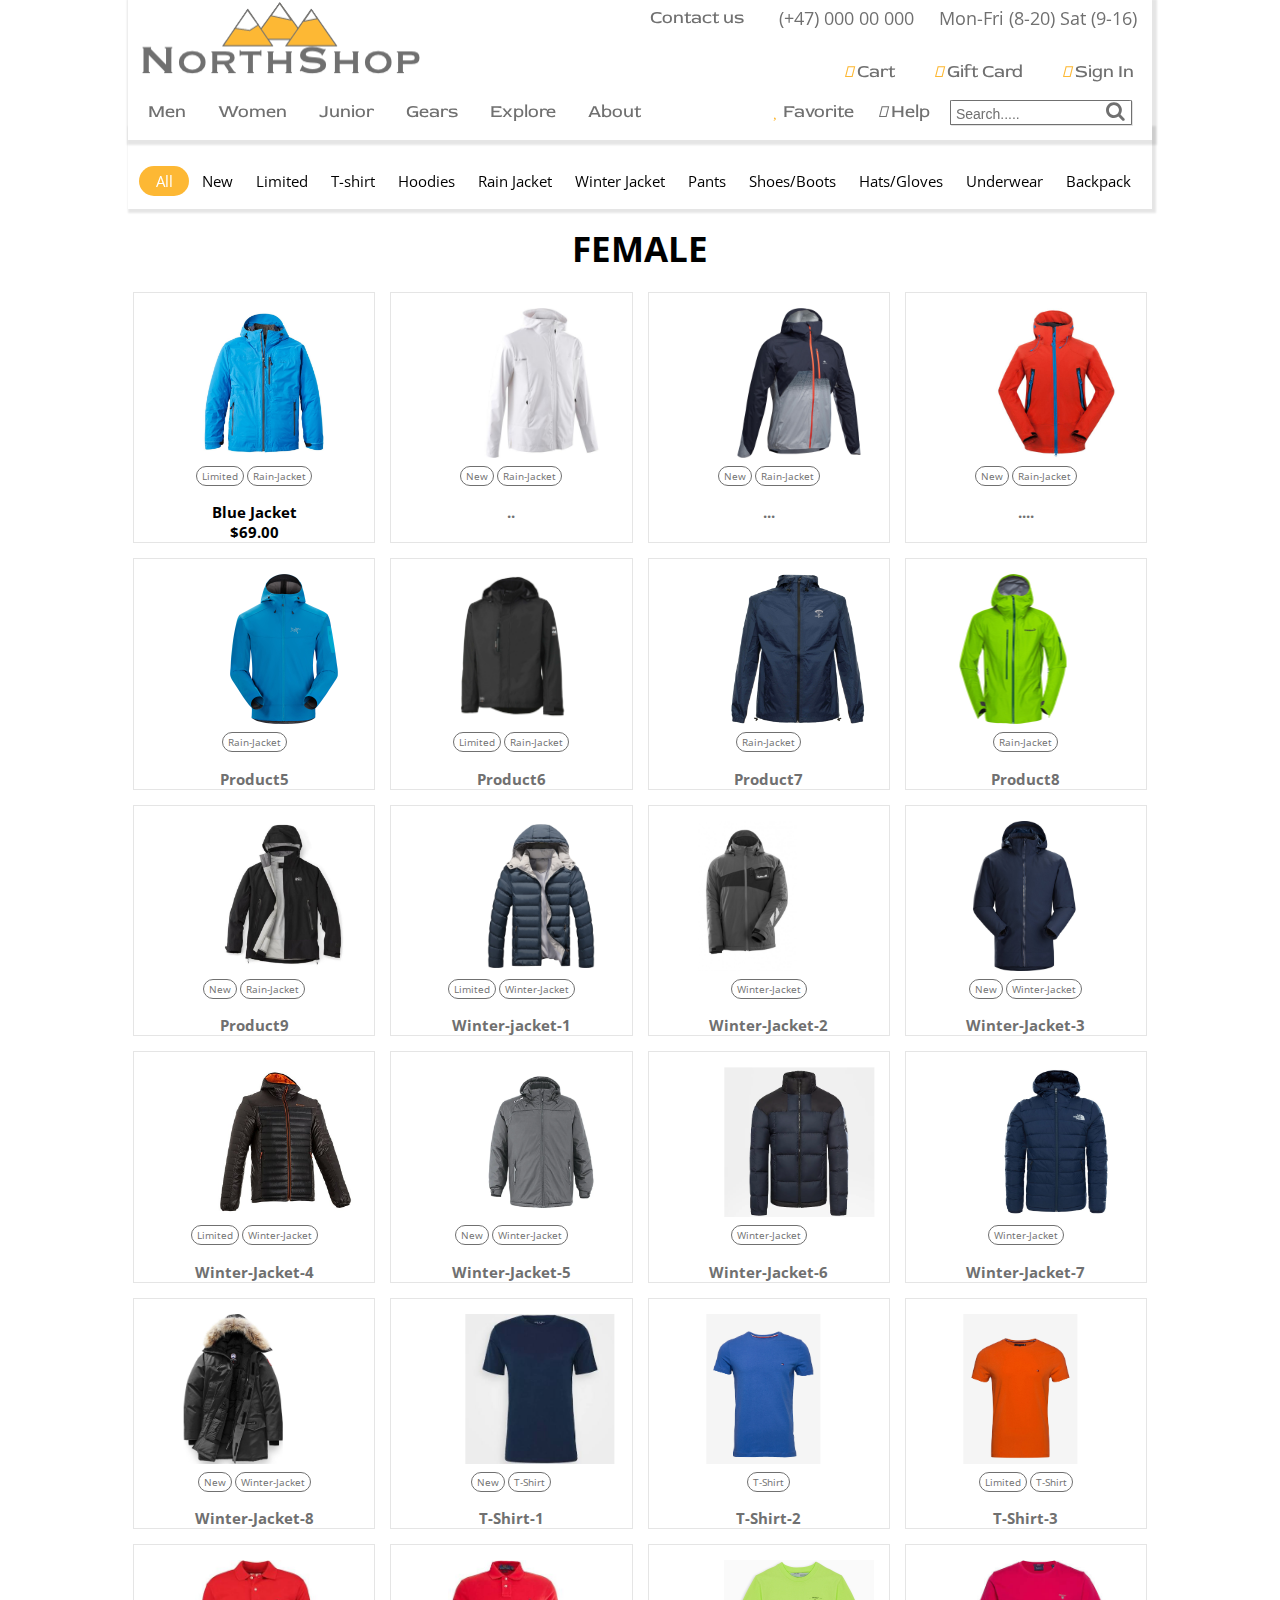
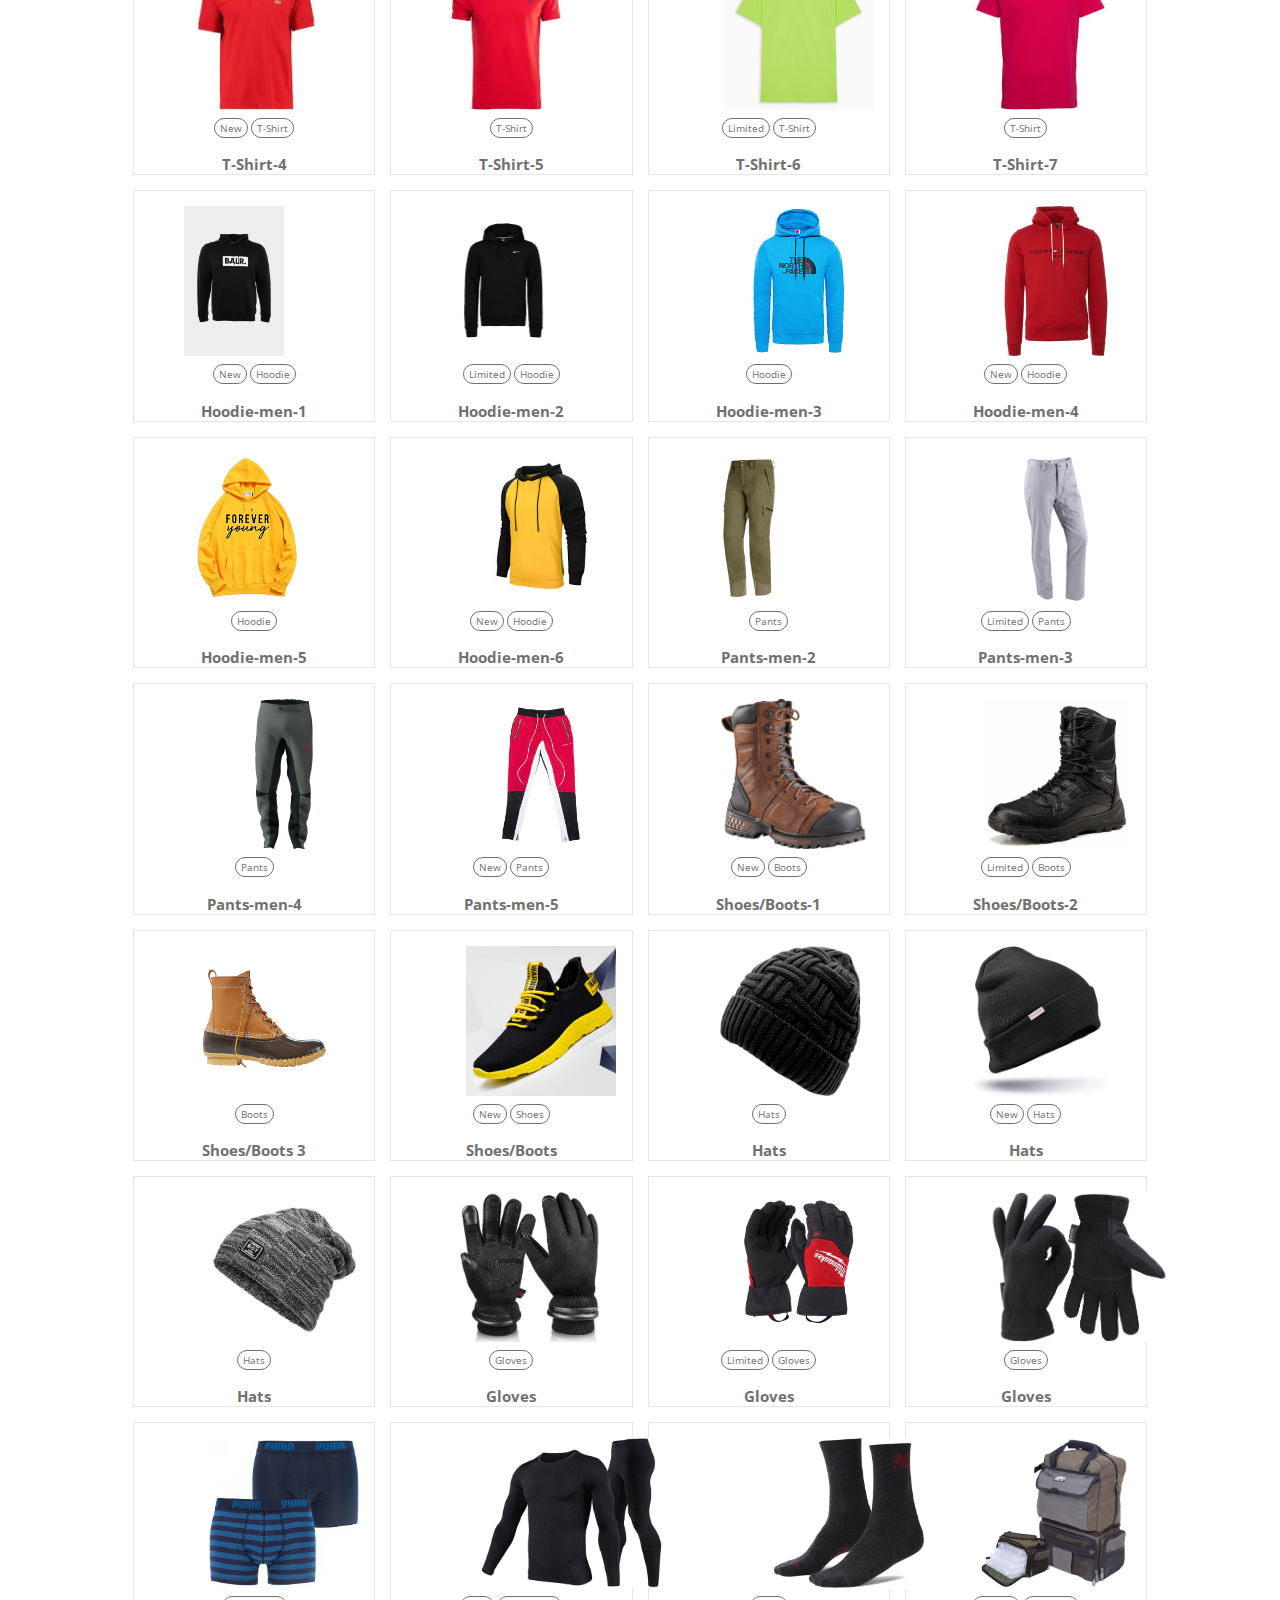
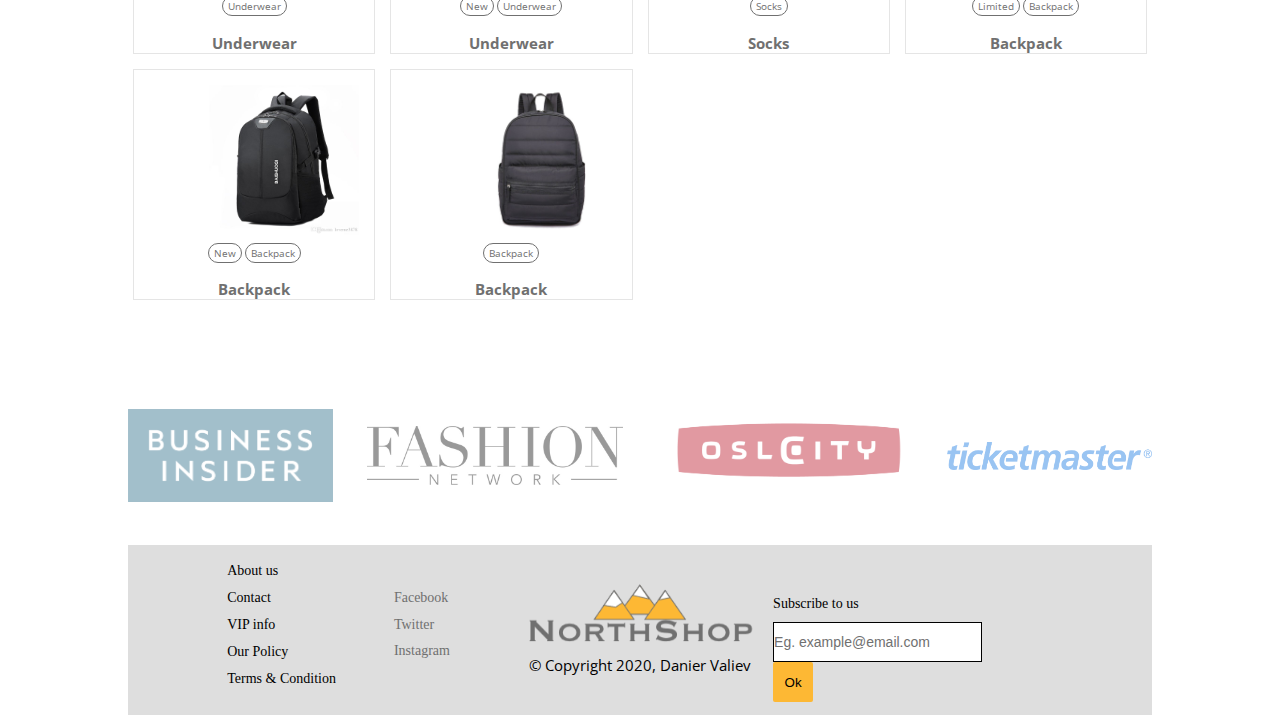
<file: woman.html>
<!DOCTYPE html>
<html lang="en">
  <head>
    <link
      rel="stylesheet"
      href="https://use.fontawesome.com/releases/v5.15.1/css/all.css"
      integrity="sha384-vp86vTRFVJgpjF9jiIGPEEqYqlDwgyBgEF109VFjmqGmIY/Y4HV4d3Gp2irVfcrp"
      crossorigin="anonymous"
    />

    <link rel="stylesheet" href="css/styles.css" />
    <link
      rel="stylesheet"
      href="https://cdnjs.cloudflare.com/ajax/libs/font-awesome/4.7.0/css/font-awesome.min.css"
    />
    <link
      href="https://fonts.googleapis.com/css2?family=Varela+Round&display=swap"
      rel="stylesheet"
    />
    <meta charset="UTF-8" />
    <meta name="viewport" content="width=device-width, initial-scale=1.0" />
    <title>Women's page</title>
  </head>

  <body class="homepage">
    <header>
      <nav>
      
      <div class="header__main">
        <div class="logo__section">
          <a href="index.html"
            ><img src="img/Logo.png" alt="logo" class="logo"
          /></a>
        </div>
        <div class="contact">
          <div class="contact__container">
            <div class="nav__top">
              <a href="#" class="contact__popup--link" id="Contact-popup">Contact us</a>

              <div class="contact__popup--page" id="contact_popup_page">
                <div class="contact__container--popup">
                  <div class="wrap-contact">
                    <form class="contact-form validate-form">
                      <button class="close" id="close">&times;</button>
                      <span class="contact__form--title"> Contact Us </span>

                      <label class="input__label" for="first-name"
                        >Your Name *</label
                      >
                      <div class="wrap-input rs1 validate-input">
                        <input
                          id="first-name"
                          class="input__contact--form"
                          type="text"
                          name="first-name"
                          placeholder="First name"
                        />
                        <span class="input__focus"></span>
                      </div>
                      <div class="wrap-input rs1 validate-input">
                        <input
                          class="input__contact--form"
                          type="text"
                          name="last-name"
                          placeholder="Last name"
                        />
                        <span class="input__focus"></span>
                      </div>

                      <label class="input__label" for="email"
                        >Email Address *</label
                      >
                      <div class="wrap-input validate-input">
                        <input
                          id="email"
                          class="input__contact--form"
                          type="text"
                          name="email"
                          placeholder="Eg. example@email.com"
                        />
                        <span class="input__focus"></span>
                      </div>

                      <label class="input__label" for="phone"
                        >Phone Number</label
                      >
                      <div class="wrap-input">
                        <input
                          id="phone"
                          class="input__contact--form"
                          type="text"
                          name="phone"
                          placeholder="Eg. +47 000 00 000"
                        />
                        <span class="input__focus"></span>
                      </div>

                      <label class="input__label" for="message">Message *</label>
                      <div class="wrap-input validate-input">
                        <textarea
                          id="message"
                          class="input__contact--form"
                          name="message"
                          placeholder="Please give us the detail here...."
                        ></textarea>
                        <span class="input__focus"></span>
                      </div>

                      <div
                        class="contact__container--popup-btn"
                        id="contact-submit"
                      >
                        <button class="contact__form--btn">
                          <span> Submit </span>
                        </button>
                      </div>
                    </form>
                  </div>
                </div>
              </div>
              <div class="contact__info">
                <p>
                  <i class="fas fa-phone-alt"></i>

                  (+47) 000 00 000
                </p>
                <p class="opening__p">Mon-Fri (8-20) Sat (9-16)</p>
              </div>
            </div>
          </div>
          <div class="nav__center">
            <div class="nav__middle">
              <div class="cart">
                <a href="#" class="cart__link"
                  ><i class="fas fa-shopping-cart"></i>

                  Cart</a
                >
              </div>
              <div class="giftcard">
                <a href="#" class="giftcard__link"
                  ><i class="fas fa-gift"></i>

                  Gift Card</a
                >
              </div>
              <div class="signin">
                <a href="#" class="singin__link" id="signIn"
                  ><i class="fas fa-user"></i>

                  Sign In</a
                >

              </div>
            </div>
          </div>
        </div>
      </div>

      <div class="navigation">
        <div class="nav__bottom">
          <div class="navbar">
            <a href="men.html" alt="Men" class="nav-link">Men</a>
          </div>
          <div class="navbar">
            <a href="woman.html" alt="Women" class="nav-link">Women</a>
          </div>
          <div class="navbar">
            <a href="junior.html" alt="Junior" class="nav-link">Junior</a>
          </div>
          <div class="navbar">
            <a href="gears.html" alt="Gears" class="nav-link">Gears</a>
          </div>
          <div class="navbar">
            <a href="explore.html" alt="Explore" class="nav-link">Explore</a>
          </div>
          <div class="navbar">
            <a href="about.html" alt="About" class="nav-link">About</a>
          </div>
        </div>

        <div class="search">
          <div class="favorite">
            <a href="#" class="favorite__link"
              ><i class="fas fa-heart"></i>

              Favorite</a
            >
          </div>
          <div class="help">
            <a href="#" class="help__link"
              ><i class="fas fa-info-circle"></i>

              Help</a
            >
          </div>

          <div class="search__box">
            <form action="">
              <input
                class="search__input"
                type="text"
                placeholder="Search....."
                name="search"
              />

              <a class="search__btn" href="#"><i class="fa fa-search"></i></a>
            </form>
          </div>
        </div>
      </div>

      <div class="burger">
        <div class="line1"></div>
        <div class="line2"></div>
        <div class="line3"></div>
      </div>
    </nav>
    </header>

    <main>
      <section class="author-archive">
        <div class="container">
          <h1>FEMALE</h1>
          <input type="radio" id="All" name="categories" value="All" checked />
          <input type="radio" id="New" name="categories" value="New" />
          <input type="radio" id="Limited" name="categories" value="Limited" />
          <input type="radio" id="T-shirt" name="categories" value="T-shirt" />
          <input type="radio" id="Hoodies" name="categories" value="Hoodies" />
          <input
            type="radio"
            id="Rain-Jacket"
            name="categories"
            value="Rain-Jacket"
          />
          <input
            type="radio"
            id="Winter-Jacket"
            name="categories"
            value="Winter-Jacket"
          />
          <input type="radio" id="Pants" name="categories" value="Pants" />
          <input
            type="radio"
            id="Shoes/Boots"
            name="categories"
            value="Shoes/Boots"
          />
          <input
            type="radio"
            id="Hats/Gloves"
            name="categories"
            value="Hats/Gloves"
          />
          <input
            type="radio"
            id="Underwear"
            name="categories"
            value="Underwear"
          />
          <input
            type="radio"
            id="Backpack"
            name="categories"
            value="Backpack"
          />

          <ol class="filters">
            <li>
              <label for="All">All</label>
            </li>
            <li>
              <label for="New">New</label>
            </li>
            <li>
              <label for="Limited">Limited</label>
            </li>
            <li>
              <label for="T-shirt">T-shirt</label>
            </li>
            <li>
              <label for="Hoodies">Hoodies</label>
            </li>
            <li>
              <label for="Rain-Jacket">Rain Jacket</label>
            </li>
            <li>
              <label for="Winter-Jacket">Winter Jacket</label>
            </li>
            <li>
              <label for="Pants">Pants</label>
            </li>
            <li>
              <label for="Shoes/Boots">Shoes/Boots</label>
            </li>
            <li>
              <label for="Hats/Gloves">Hats/Gloves</label>
            </li>
            <li>
              <label for="Underwear">Underwear</label>
            </li>
            <li>
              <label for="Backpack">Backpack</label>
            </li>
          </ol>

          <ol class="products">
            <li class="product__post" data-category="All Limited New Rain-Jacket">
              <article>
                <figure>
                  <a href="productpage.html" >
                    <img src="img/menProduct-1.jpeg" alt="" />
                  </a>
                  <figcaption>
                    <ol class="post-categories">
                      <li>
                        <a href="">Limited</a>
                      </li>
                      <li>
                        <a href="">Rain-Jacket</a>
                      </li>
                    </ol>
                    <h2 class="post-title">
                      Blue Jacket
                      <p>$69.00</p>
                    </h2>
                  </figcaption>
                </figure>
              </article>
            </li>
            <li class="product__post" data-category="All Limited Rain-Jacket">
              <article>
                <figure>
                  <a href="productpage.html" target="_blank">
                    <img src="img/menProduct-2.jpg" alt="" />
                  </a>
                  <figcaption>
                    <ol class="post-categories">
                      <li>
                        <a href="">New</a>
                      </li>
                      <li>
                        <a href="">Rain-Jacket</a>
                      </li>
                    </ol>
                    <h2 class="post-title">
                      <a href="productpage.html" target="_blank"> .. </a>
                    </h2>
                  </figcaption>
                </figure>
              </article>
            </li>
            <li class="product__post" data-category="All New Rain-Jacket">
              <article>
                <figure>
                  <a href="productpage.html" target="_blank">
                    <img src="img/menProduct-3.jpg" alt="" />
                  </a>
                  <figcaption>
                    <ol class="post-categories">
                      <li>
                        <a href="">New</a>
                      </li>
                      <li>
                        <a href="">Rain-Jacket</a>
                      </li>
                    </ol>
                    <h2 class="post-title">
                      <a href="#" target="_blank">... </a>
                    </h2>
                  </figcaption>
                </figure>
              </article>
            </li>
            <li class="product__post" data-category="All New Rain-Jacket">
              <article>
                <figure>
                  <a href="productpage.html" target="_blank">
                    <img src="img/menProduct-4.jpg" alt="" />
                  </a>
                  <figcaption>
                    <ol class="post-categories">
                      <li>
                        <a href="">New</a>
                      </li>
                      <li>
                        <a href="">Rain-Jacket</a>
                      </li>
                    </ol>
                    <h2 class="post-title">
                      <a href="#" target="_blank">.... </a>
                    </h2>
                  </figcaption>
                </figure>
              </article>
            </li>
            <li class="product__post" data-category="All Rain-Jacket">
              <article>
                <figure>
                  <a href="#" target="_blank">
                    <img src="img/menProduct-5.jpg" alt="" />
                  </a>
                  <figcaption>
                    <ol class="post-categories">
                      <li>
                        <a href="">Rain-Jacket</a>
                      </li>
                    </ol>
                    <h2 class="post-title">
                      <a href="#" target="_blank">Product5 </a>
                    </h2>
                  </figcaption>
                </figure>
              </article>
            </li>

            <li class="product__post" data-category="All Limited Rain-Jacket">
              <article>
                <figure>
                  <a href="#" target="_blank">
                    <img src="img/menProduct-6.jpg" alt="" />
                  </a>
                  <figcaption>
                    <ol class="post-categories">
                      <li>
                        <a href="">Limited</a>
                      </li>
                      <li>
                        <a href="">Rain-Jacket</a>
                      </li>
                    </ol>
                    <h2 class="post-title">
                      <a href="#" target="_blank">Product6</a>
                    </h2>
                  </figcaption>
                </figure>
              </article>
            </li>
            <li class="product__post" data-category="All Rain-Jacket">
              <article>
                <figure>
                  <a href="#" target="_blank">
                    <img src="img/menProduct-7.jpg" alt="" />
                  </a>
                  <figcaption>
                    <ol class="post-categories">
                      <li>
                        <a href="">Rain-Jacket</a>
                      </li>
                    </ol>
                    <h2 class="post-title">
                      <a href="" target="_blank">Product7 </a>
                    </h2>
                  </figcaption>
                </figure>
              </article>
            </li>
            <li class="product__post" data-category="All Rain-Jacket">
              <article>
                <figure>
                  <a href="#" target="_blank">
                    <img src="img/menProduct-8.jpg" alt="" />
                  </a>
                  <figcaption>
                    <ol class="post-categories">
                      <li>
                        <a href="">Rain-Jacket</a>
                      </li>
                    </ol>
                    <h2 class="post-title">
                      <a href="" target="_blank">Product8 </a>
                    </h2>
                  </figcaption>
                </figure>
              </article>
            </li>
            <li class="product__post" data-category="All New Rain-Jacket">
              <article>
                <figure>
                  <a href="#" target="_blank">
                    <img src="img/menProduct-9.jpg" alt="" />
                  </a>
                  <figcaption>
                    <ol class="post-categories">
                      <li>
                        <a href="">New</a>
                      </li>
                      <li>
                        <a href="">Rain-Jacket</a>
                      </li>
                    </ol>
                    <h2 class="post-title">
                      <a href="" target="_blank">Product9 </a>
                    </h2>
                  </figcaption>
                </figure>
              </article>
            </li>
            <li class="product__post" data-category="All Winter-Jacket Limited">
              <article>
                <figure>
                  <a href="#" target="_blank">
                    <img src="img/Winter-Jacket-1.jpg" alt="" />
                  </a>
                  <figcaption>
                    <ol class="post-categories">
                      <li>
                        <a href="">Limited</a>
                      </li>
                      <li>
                        <a href="">Winter-Jacket</a>
                      </li>
                    </ol>
                    <h2 class="post-title">
                      <a href="#" target="_blank">Winter-jacket-1 </a>
                    </h2>
                  </figcaption>
                </figure>
              </article>
            </li>
            <li class="product__post" data-category="All Winter-Jacket">
              <article>
                <figure>
                  <a href="#" target="_blank">
                    <img src="img/Winter-Jacket-2.jpeg" alt="" />
                  </a>
                  <figcaption>
                    <ol class="post-categories">
                      <li>
                        <a href="">Winter-Jacket</a>
                      </li>
                    </ol>
                    <h2 class="post-title">
                      <a
                        href="https://webdesign.tutsplus.com/tutorials/a-simple-javascript-technique-for-filling-star-ratings--cms-29450?_ga=2.239800003.1129106392.1555690352-242901505.1471790948"
                        target="_blank"
                        >Winter-Jacket-2
                      </a>
                    </h2>
                  </figcaption>
                </figure>
              </article>
            </li>
            <li class="product__post" data-category="All New Winter-Jacket">
              <article>
                <figure>
                  <a href="#" target="_blank">
                    <img src="img/Winter-Jacket-3.jpg" alt="" />
                  </a>
                  <figcaption>
                    <ol class="post-categories">
                      <li>
                        <a href="">New</a>
                      </li>
                      <li>
                        <a href="">Winter-Jacket</a>
                      </li>
                    </ol>
                    <h2 class="post-title">
                      <a href="#" target="_blank">Winter-Jacket-3 </a>
                    </h2>
                  </figcaption>
                </figure>
              </article>
            </li>

            <li class="product__post" data-category="All limited Winter-Jacket">
              <article>
                <figure>
                  <a href="#" target="_blank">
                    <img src="img/Winter-Jacket-4.jpg" alt="" />
                  </a>
                  <figcaption>
                    <ol class="post-categories">
                      <li>
                        <a href="">Limited</a>
                      </li>
                      <li>
                        <a href="">Winter-Jacket</a>
                      </li>
                    </ol>
                    <h2 class="post-title">
                      <a href="#" target="_blank">Winter-Jacket-4 </a>
                    </h2>
                  </figcaption>
                </figure>
              </article>
            </li>

            <li class="product__post" data-category="All New Winter-Jacket">
              <article>
                <figure>
                  <a href="#" target="_blank">
                    <img src="img/Winter-Jacket-5.webp" alt="" />
                  </a>
                  <figcaption>
                    <ol class="post-categories">
                      <li>
                        <a href="">New</a>
                      </li>
                      <li>
                        <a href="">Winter-Jacket</a>
                      </li>
                    </ol>
                    <h2 class="post-title">
                      <a href="#" target="_blank">Winter-Jacket-5 </a>
                    </h2>
                  </figcaption>
                </figure>
              </article>
            </li>

            <li class="product__post" data-category="All Winter-Jacket">
              <article>
                <figure>
                  <a href="#" target="_blank">
                    <img src="img/Winter-Jacket-6.png" alt="" />
                  </a>
                  <figcaption>
                    <ol class="post-categories">
                      <li>
                        <a href="">Winter-Jacket</a>
                      </li>
                    </ol>
                    <h2 class="post-title">
                      <a href="#" target="_blank">Winter-Jacket-6 </a>
                    </h2>
                  </figcaption>
                </figure>
              </article>
            </li>

            <li class="product__post" data-category="All Winter-Jacket">
              <article>
                <figure>
                  <a href="#" target="_blank">
                    <img src="img/Winter-Jacket-7.jpg" alt="" />
                  </a>
                  <figcaption>
                    <ol class="post-categories">
                      <li>
                        <a href="">Winter-Jacket</a>
                      </li>
                    </ol>
                    <h2 class="post-title">
                      <a href="#" target="_blank">Winter-Jacket-7 </a>
                    </h2>
                  </figcaption>
                </figure>
              </article>
            </li>

            <li class="product__post" data-category="All New Winter-Jacket">
              <article>
                <figure>
                  <a href="#" target="_blank">
                    <img src="img/Winter-Jacket-8.jpg" alt="" />
                  </a>
                  <figcaption>
                    <ol class="post-categories">
                      <li>
                        <a href="">New</a>
                      </li>
                      <li>
                        <a href="">Winter-Jacket</a>
                      </li>
                    </ol>
                    <h2 class="post-title">
                      <a href="#" target="_blank">Winter-Jacket-8 </a>
                    </h2>
                  </figcaption>
                </figure>
              </article>
            </li>

            <li class="product__post" data-category="All New T-shirt">
              <article>
                <figure>
                  <a href="#" target="_blank">
                    <img src="img/tshirt-male-1.jpeg" alt="" />
                  </a>
                  <figcaption>
                    <ol class="post-categories">
                      <li>
                        <a href="">New</a>
                      </li>
                      <li>
                        <a href="">T-Shirt</a>
                      </li>
                    </ol>
                    <h2 class="post-title">
                      <a href="#" target="_blank">T-Shirt-1 </a>
                    </h2>
                  </figcaption>
                </figure>
              </article>
            </li>

            <li class="product__post" data-category="All T-shirt">
              <article>
                <figure>
                  <a href="#" target="_blank">
                    <img src="img/tshirt-male-2.jpg" alt="" />
                  </a>
                  <figcaption>
                    <ol class="post-categories">
                      
                      <li>
                        <a href="">T-Shirt</a>
                      </li>
                    </ol>
                    <h2 class="post-title">
                      <a href="#" target="_blank">T-Shirt-2 </a>
                    </h2>
                  </figcaption>
                </figure>
              </article>
            </li>
            <li class="product__post" data-category="All Limited T-shirt">
              <article>
                <figure>
                  <a href="#" target="_blank">
                    <img src="img/tshirt-male-3.jpg" alt="" />
                  </a>
                  <figcaption>
                    <ol class="post-categories">
                      <li>
                        <a href="">Limited</a>
                      </li>
                      <li>
                        <a href="">T-Shirt</a>
                      </li>
                    </ol>
                    <h2 class="post-title">
                      <a href="#" target="_blank">T-Shirt-3 </a>
                    </h2>
                  </figcaption>
                </figure>
              </article>
            </li>
            <li class="product__post" data-category="All New T-shirt">
              <article>
                <figure>
                  <a href="#" target="_blank">
                    <img src="img/tshirt-male-4.jpeg" alt="" />
                  </a>
                  <figcaption>
                    <ol class="post-categories">
                      <li>
                        <a href="">New</a>
                      </li>
                      <li>
                        <a href="">T-Shirt</a>
                      </li>
                    </ol>
                    <h2 class="post-title">
                      <a href="#" target="_blank">T-Shirt-4 </a>
                    </h2>
                  </figcaption>
                </figure>
              </article>
            </li>
            <li class="product__post" data-category="All T-shirt">
              <article>
                <figure>
                  <a href="#" target="_blank">
                    <img src="img/tshirt-male-5.jpeg" alt="" />
                  </a>
                  <figcaption>
                    <ol class="post-categories">
                      
                      <li>
                        <a href="">T-Shirt</a>
                      </li>
                    </ol>
                    <h2 class="post-title">
                      <a href="#" target="_blank">T-Shirt-5 </a>
                    </h2>
                  </figcaption>
                </figure>
              </article>
            </li>
            <li class="product__post" data-category="All Limited T-shirt">
              <article>
                <figure>
                  <a href="#" target="_blank">
                    <img src="img/tshirt-male-6.jpg" alt="" />
                  </a>
                  <figcaption>
                    <ol class="post-categories">
                      <li>
                        <a href="">Limited</a>
                      </li>
                      <li>
                        <a href="">T-Shirt</a>
                      </li>
                    </ol>
                    <h2 class="post-title">
                      <a href="#" target="_blank">T-Shirt-6 </a>
                    </h2>
                  </figcaption>
                </figure>
              </article>
            </li>
            <li class="product__post" data-category="All T-shirt">
              <article>
                <figure>
                  <a href="#" target="_blank">
                    <img src="img/tshirt-male-7.jpeg" alt="" />
                  </a>
                  <figcaption>
                    <ol class="post-categories">
                     
                      <li>
                        <a href="">T-Shirt</a>
                      </li>
                    </ol>
                    <h2 class="post-title">
                      <a href="#" target="_blank">T-Shirt-7 </a>
                    </h2>
                  </figcaption>
                </figure>
              </article>
            </li>
            <li class="product__post" data-category="All New Hoodies">
              <article>
                <figure>
                  <a href="#" target="_blank">
                    <img src="img/Hoodie-men-1.jpg" alt="" />
                  </a>
                  <figcaption>
                    <ol class="post-categories">
                      <li>
                        <a href="">New</a>
                      </li>
                      <li>
                        <a href="">Hoodie</a>
                      </li>
                    </ol>
                    <h2 class="post-title">
                      <a href="#" target="_blank">Hoodie-men-1 </a>
                    </h2>
                  </figcaption>
                </figure>
              </article>
            </li>
            <li class="product__post" data-category="All Limited Hoodies">
              <article>
                <figure>
                  <a href="#" target="_blank">
                    <img src="img/Hoodie-men-2.jpg" alt="" />
                  </a>
                  <figcaption>
                    <ol class="post-categories">
                      <li>
                        <a href="">Limited</a>
                      </li>
                      <li>
                        <a href="">Hoodie</a>
                      </li>
                    </ol>
                    <h2 class="post-title">
                      <a href="#" target="_blank">Hoodie-men-2 </a>
                    </h2>
                  </figcaption>
                </figure>
              </article>
            </li>
            <li class="product__post" data-category="All Hoodies">
              <article>
                <figure>
                  <a href="#" target="_blank">
                    <img src="img/Hoodie-men-3.jpg" alt="" />
                  </a>
                  <figcaption>
                    <ol class="post-categories">
                      
                      <li>
                        <a href="">Hoodie</a>
                      </li>
                    </ol>
                    <h2 class="post-title">
                      <a href="#" target="_blank">Hoodie-men-3 </a>
                    </h2>
                  </figcaption>
                </figure>
              </article>
            </li>
            <li class="product__post" data-category="All New Hoodies">
              <article>
                <figure>
                  <a href="#" target="_blank">
                    <img src="img/Hoodie-men-4.jpg" alt="" />
                  </a>
                  <figcaption>
                    <ol class="post-categories">
                      <li>
                        <a href="">New</a>
                      </li>
                      <li>
                        <a href="">Hoodie</a>
                      </li>
                    </ol>
                    <h2 class="post-title">
                      <a href="#" target="_blank">Hoodie-men-4 </a>
                    </h2>
                  </figcaption>
                </figure>
              </article>
            </li>
            <li class="product__post" data-category="All Hoodies">
              <article>
                <figure>
                  <a href="#" target="_blank">
                    <img src="img/Hoodie-men-5.jpg" alt="" />
                  </a>
                  <figcaption>
                    <ol class="post-categories">
                      
                      <li>
                        <a href="">Hoodie</a>
                      </li>
                    </ol>
                    <h2 class="post-title">
                      <a href="#" target="_blank">Hoodie-men-5 </a>
                    </h2>
                  </figcaption>
                </figure>
              </article>
            </li>
            <li class="product__post" data-category="All New Hoodies">
              <article>
                <figure>
                  <a href="#" target="_blank">
                    <img src="img/Hoodie-men-6.jpeg" alt="" />
                  </a>
                  <figcaption>
                    <ol class="post-categories">
                      <li>
                        <a href="">New</a>
                      </li>
                      
                      <li>
                        <a href="">Hoodie</a>
                      </li>
                    </ol>
                    <h2 class="post-title">
                      <a href="#" target="_blank">Hoodie-men-6 </a>
                    </h2>
                  </figcaption>
                </figure>
              </article>
            </li>

            
            <li class="product__post" data-category="All Pants">
              <article>
                <figure>
                  <a href="#" target="_blank">
                    <img src="img/Pants-men-2.jpg" alt="" />
                  </a>
                  <figcaption>
                    <ol class="post-categories">
                      
                      
                      <li>
                        <a href="">Pants</a>
                      </li>
                    </ol>
                    <h2 class="post-title">
                      <a href="#" target="_blank">Pants-men-2 </a>
                    </h2>
                  </figcaption>
                </figure>
              </article>
            </li>
            <li class="product__post" data-category="All Limited Pants">
              <article>
                <figure>
                  <a href="#" target="_blank">
                    <img src="img/Pants-men-3.jpg" alt="" />
                  </a>
                  <figcaption>
                    <ol class="post-categories">
                      <li>
                        <a href="">Limited</a>
                      </li>
                      
                      <li>
                        <a href="">Pants</a>
                      </li>
                    </ol>
                    <h2 class="post-title">
                      <a href="#" target="_blank">Pants-men-3 </a>
                    </h2>
                  </figcaption>
                </figure>
              </article>
            </li>
            <li class="product__post" data-category="All Pants">
              <article>
                <figure>
                  <a href="#" target="_blank">
                    <img src="img/Pants-men-4.jpg" alt="" />
                  </a>
                  <figcaption>
                    <ol class="post-categories">
                     
                      
                      <li>
                        <a href="">Pants</a>
                      </li>
                    </ol>
                    <h2 class="post-title">
                      <a href="#" target="_blank">Pants-men-4 </a>
                    </h2>
                  </figcaption>
                </figure>
              </article>
            </li>
            <li class="product__post" data-category="All New Pants">
              <article>
                <figure>
                  <a href="#" target="_blank">
                    <img src="img/Pants-men-5.jpg" alt="" />
                  </a>
                  <figcaption>
                    <ol class="post-categories">
                      <li>
                        <a href="">New</a>
                      </li>
                      
                      <li>
                        <a href="">Pants</a>
                      </li>
                    </ol>
                    <h2 class="post-title">
                      <a href="#" target="_blank">Pants-men-5 </a>
                    </h2>
                  </figcaption>
                </figure>
              </article>
            </li>
            <li class="product__post" data-category="All New Shoes/Boots">
              <article>
                <figure>
                  <a href="#" target="_blank">
                    <img src="img/Boots-men-1.jpg" alt="" />
                  </a>
                  <figcaption>
                    <ol class="post-categories">
                      <li>
                        <a href="">New</a>
                      </li>
                      
                      <li>
                        <a href="">Boots</a>
                      </li>
                    </ol>
                    <h2 class="post-title">
                      <a href="#" target="_blank">Shoes/Boots-1 </a>
                    </h2>
                  </figcaption>
                </figure>
              </article>
            </li>
            <li class="product__post" data-category="All Limited Shoes/Boots">
              <article>
                <figure>
                  <a href="#" target="_blank">
                    <img src="img/Black-boots.jpg" alt="" />
                  </a>
                  <figcaption>
                    <ol class="post-categories">
                      <li>
                        <a href="">Limited</a>
                      </li>
                      
                      <li>
                        <a href="">Boots</a>
                      </li>
                    </ol>
                    <h2 class="post-title">
                      <a href="#" target="_blank">Shoes/Boots-2 </a>
                    </h2>
                  </figcaption>
                </figure>
              </article>
            </li>
            <li class="product__post" data-category="All Shoes/Boots">
              <article>
                <figure>
                  <a href="#" target="_blank">
                    <img src="img/Boots-men-3.jpeg" alt="" />
                  </a>
                  <figcaption>
                    <ol class="post-categories">
                      
                      
                      <li>
                        <a href="">Boots</a>
                      </li>
                    </ol>
                    <h2 class="post-title">
                      <a href="#" target="_blank">Shoes/Boots 3 </a>
                    </h2>
                  </figcaption>
                </figure>
              </article>
            </li>
            <li class="product__post" data-category="All New Shoes/Boots">
              <article>
                <figure>
                  <a href="#" target="_blank">
                    <img src="img/Boots-men-4.jpg" alt="" />
                  </a>
                  <figcaption>
                    <ol class="post-categories">
                      <li>
                        <a href="">New</a>
                      </li>
                      
                      <li>
                        <a href="">Shoes</a>
                      </li>
                    </ol>
                    <h2 class="post-title">
                      <a href="#" target="_blank">Shoes/Boots </a>
                    </h2>
                  </figcaption>
                </figure>
              </article>
            </li>

            <li class="product__post" data-category="All Hats/Gloves">
              <article>
                <figure>
                  <a href="#" target="_blank">
                    <img src="img/Hats-men-1.jpg" alt="" />
                  </a>
                  <figcaption>
                    <ol class="post-categories">
                     
                      
                      <li>
                        <a href="">Hats</a>
                      </li>
                    </ol>
                    <h2 class="post-title">
                      <a href="#" target="_blank">Hats </a>
                    </h2>
                  </figcaption>
                </figure>
              </article>
            </li>
            <li class="product__post" data-category="All New Hats/Gloves">
              <article>
                <figure>
                  <a href="#" target="_blank">
                    <img src="img/Hats-men-2.jpg" alt="" />
                  </a>
                  <figcaption>
                    <ol class="post-categories">
                      <li>
                        <a href="">New</a>
                      </li>
                      
                      <li>
                        <a href="">Hats</a>
                      </li>
                    </ol>
                    <h2 class="post-title">
                      <a href="#" target="_blank">Hats </a>
                    </h2>
                  </figcaption>
                </figure>
              </article>
            </li>
            <li class="product__post" data-category="All Hats/Gloves">
              <article>
                <figure>
                  <a href="#" target="_blank">
                    <img src="img/Hats-men-3.jpg" alt="" />
                  </a>
                  <figcaption>
                    <ol class="post-categories">
                     
                      
                      <li>
                        <a href="">Hats</a>
                      </li>
                    </ol>
                    <h2 class="post-title">
                      <a href="#" target="_blank">Hats </a>
                    </h2>
                  </figcaption>
                </figure>
              </article>
            </li>
            <li class="product__post" data-category="All Hats/Gloves">
              <article>
                <figure>
                  <a href="#" target="_blank">
                    <img src="img/Gloves-men-1.jpg" alt="" />
                  </a>
                  <figcaption>
                    <ol class="post-categories">
                     
                      
                      <li>
                        <a href="">Gloves</a>
                      </li>
                    </ol>
                    <h2 class="post-title">
                      <a href="#" target="_blank">Gloves </a>
                    </h2>
                  </figcaption>
                </figure>
              </article>
            </li>
            <li class="product__post" data-category="All Limited Hats/Gloves">
              <article>
                <figure>
                  <a href="#" target="_blank">
                    <img src="img/Gloves-men-2.jpg" alt="" />
                  </a>
                  <figcaption>
                    <ol class="post-categories">
                      <li>
                        <a href="">Limited</a>
                      </li>
                      
                      <li>
                        <a href="">Gloves</a>
                      </li>
                    </ol>
                    <h2 class="post-title">
                      <a href="#" target="_blank">Gloves </a>
                    </h2>
                  </figcaption>
                </figure>
              </article>
            </li>
            <li class="product__post" data-category="All Hats/Gloves">
              <article>
                <figure>
                  <a href="#" target="_blank">
                    <img src="img/Gloves-men-3.jpg" alt="" />
                  </a>
                  <figcaption>
                    <ol class="post-categories">
                     
                      
                      <li>
                        <a href="">Gloves</a>
                      </li>
                    </ol>
                    <h2 class="post-title">
                      <a href="#" target="_blank">Gloves </a>
                    </h2>
                  </figcaption>
                </figure>
              </article>
            </li>

            <li class="product__post" data-category="All Underwear">
              <article>
                <figure>
                  <a href="#" target="_blank">
                    <img src="img/Underwear-men-1.jpg" alt="" />
                  </a>
                  <figcaption>
                    <ol class="post-categories">
                     
                      
                      <li>
                        <a href="">Underwear</a>
                      </li>
                    </ol>
                    <h2 class="post-title">
                      <a href="#" target="_blank">Underwear</a>
                    </h2>
                  </figcaption>
                </figure>
              </article>
            </li>
            <li class="product__post" data-category="All New Underwear">
              <article>
                <figure>
                  <a href="#" target="_blank">
                    <img src="img/Underwear-men-2.jpg" alt="" />
                  </a>
                  <figcaption>
                    <ol class="post-categories">
                     
                      <li>
                        <a href="">New</a>
                      </li>
                      <li>
                        <a href="">Underwear</a>
                      </li>
                    </ol>
                    <h2 class="post-title">
                      <a href="#" target="_blank">Underwear</a>
                    </h2>
                  </figcaption>
                </figure>
              </article>
            </li>
            <li class="product__post" data-category="All Underwear">
              <article>
                <figure>
                  <a href="#" target="_blank">
                    <img src="img/Socks-men-1.jpg" alt="" />
                  </a>
                  <figcaption>
                    <ol class="post-categories">
                     
                      
                      <li>
                        <a href="">Socks</a>
                      </li>
                    </ol>
                    <h2 class="post-title">
                      <a href="#" target="_blank">Socks</a>
                    </h2>
                  </figcaption>
                </figure>
              </article>
            </li>

            <li class="product__post" data-category="All Limited Backpack">
              <article>
                <figure>
                  <a href="#" target="_blank">
                    <img src="img/Backpack.jpg" alt="" />
                  </a>
                  <figcaption>
                    <ol class="post-categories">
                     
                      <li>
                        <a href="">Limited</a>
                      </li>
                      <li>
                        <a href="">Backpack</a>
                      </li>
                    </ol>
                    <h2 class="post-title">
                      <a href="#" target="_blank">Backpack</a>
                    </h2>
                  </figcaption>
                </figure>
              </article>
            </li>
            <li class="product__post" data-category="All New Backpack">
              <article>
                <figure>
                  <a href="#" target="_blank">
                    <img src="img/Backpack-men-1.jpg" alt="" />
                  </a>
                  <figcaption>
                    <ol class="post-categories">
                     
                      <li>
                        <a href="">New</a>
                      </li>
                      <li>
                        <a href="">Backpack</a>
                      </li>
                    </ol>
                    <h2 class="post-title">
                      <a href="#" target="_blank">Backpack</a>
                    </h2>
                  </figcaption>
                </figure>
              </article>
            </li>
            <li class="product__post" data-category="All Backpack">
              <article>
                <figure>
                  <a href="#" target="_blank">
                    <img src="img/Backpack-men-2.jpg" alt="" />
                  </a>
                  <figcaption>
                    <ol class="post-categories">
                     
            
                      <li>
                        <a href="">Backpack</a>
                      </li>
                    </ol>
                    <h2 class="post-title">
                      <a href="#" target="_blank">Backpack</a>
                    </h2>
                  </figcaption>
                </figure>
              </article>
            </li>

                  </figcaption>
                </figure>
              </article>
            </li>
          </ol>
        </div>
      </section>
      <section class="section4">
        <div class="sponsors1"></div>
        <div class="sponsors2"></div>
        <div class="sponsors3"></div>
        <div class="sponsors4"></div>
      </section>
    </main>

    <footer>
      <div class="footer__links">
        <ul>
          <li><a href="#">About us</a></li>
          <li><a href="#" id="Contact-popup-footer">Contact</a></li>
          <li><a href="#">VIP info</a></li>
          <li><a href="#">Our Policy</a></li>
          <li><a href="#">Terms & Condition</a></li>
        </ul>
      </div>
      <div class="copyright">
        <img src="img/Logo.png" alt="logo" />
        <p>&copy; Copyright 2020, Danier Valiev</p>
      </div>

      <div class="footer__social--links">
        <ul>
          <li>
            <a href="#"
              ><i class="fab fa-facebook-f"></i>

              Facebook</a
            >
          </li>
          <li>
            <a href="#"
              ><i class="fab fa-twitter"></i>

              Twitter</a
            >
          </li>
          <li>
            <a href="#"
              ><i class="fab fa-instagram"></i>

              Instagram</a
            >
          </li>
        </ul>
      </div>

    </div>
<div class="subscribe">
    <label class="subscribe-label" for="email"
      >Subscribe to us</label
    >
    
      <input
        id="email"
        class="input_subscribe"
        type="text"
        name="email"
        placeholder="Eg. example@email.com"
      />
      
      <button class="subscribe-btn">Ok</button>
    
  </div>
    </footer>
    <script type="text/javascript" src="js/index.js"></script>
  </body>
</html>
</file>
<file: css/styles.css>
@import url('https://fonts.googleapis.com/css2?family=Bebas+Neue&family=Open+Sans:wght@400;600;700&family=Red+Rose:wght@400;600&display=swap');

:root {
  --nav-font: 'Red Rose', sans-serif; /** Font weight: 400 and 600 */
--main-font: 'Open Sans', sans-serif; /** Font weight: 400 and 600 */
--button-font:'Bebas Neue', sans-serif; /** only 1 style */
--font-size-p: 1.5rem;
--font-size-h1: 3.5rem;
--font-size-h2: 2.5rem;
--font-size-h3: 2rem;
--font-border-color-grey: #707070
--mainButton-background-color: #fdb834;
--mainButton-background-colorHover: #ffa600;
--box-shadow-button: 2px 2px rgb(0, 0, 0, 0.2);
--secondaryButton-background-color: #000;
--main-color: #fdb834;
--secondary-color: #707070;
--black-color:#000;
--white-color: #fff;


}

html {
  font-size: 62.5%;
}

body {
  margin: 0 10% 0 10%;
}

h1 {
  font-size: 3.5rem;
}

h2 {
  margin-top: 6%;
  font-size: var(--font-size-h2);
  text-align: center;
}

p,span {
  font-family: var(--main-font);
  font-size: var(--font-size-p);
}

a {
  text-decoration: none;
  color: var(--secondary-color);
}

a:hover {
  color: var(--mainButton-background-colorHover);
}

/** HEADER **/

header {
  box-shadow: 2px 2px 2px 3px rgb(0, 0, 0, 0.1);
  position: fixed;
  width: 80%;
  background-color: var(--white-color);
  z-index: 100;
  margin-top: 0;
  font-family: var(--nav-font);
  
}

.header__main {
  width: 100%;
  display: grid;

  grid-template-areas: "box1  box2";
  
}

.logo__section {
  height: 100px;
  grid-area: box1;
  margin-left: 2.5%;
  width: 40%;
}

.contact {
  width: 100%;
  height: 100px;
  grid-area: box2;
  color: var(--black-color);

  flex-direction: column;
  margin-top: 0;
  align-items: flex-end;
}

.contact__container {
  margin: 1% 0 3% 0;
}

.nav__top {
  display: flex;
  justify-content: flex-end;
}

.nav__middle {
  display: flex;
  justify-content: flex-end;
  margin: 5% 3% 0 0;
  font-size: 1.8rem;
  color: var(--secondary-color);
}



/** Contact POPUP PAGE  
--------------------------------------------*/

.contact__popup--link {
  font-size: 1.8rem;
  color: var(--secondary-color);
}

.contact__popup--link:hover {
  color: var(--mainButton-background-colorHover);
}

.contact__info {
  margin-left: 5%;
}

.contact__info > p {
  color: var(--secondary-color);
  display: inline;
  font-size: 1.8rem;
  margin: 0 15px 0 5px;
}

.contact__popup--page {
  position: fixed;
  top: 50%;
  left: 50%;
  transform: translate(-50%, -50%);
  width: 100%;
  height: 100%;
  display: none;
  background-color: rgba(0, 0, 0, 0.5);
  z-index: 10;
}

.close,
.closer {
  display: flex;
  justify-content: right;
  position: absolute;

  font-size: 50px;
}

textarea:focus,
input:focus {
  border-color: var(--main-color) ;
}

input:focus::-webkit-input-placeholder {
  color: transparent;
}
input:focus:-moz-placeholder {
  color: transparent;
}
input:focus::-moz-placeholder {
  color: transparent;
}
input:focus:-ms-input-placeholder {
  color: transparent;
}

textarea:focus::-webkit-input-placeholder {
  color: transparent;
}
textarea:focus:-moz-placeholder {
  color: transparent;
}
textarea:focus::-moz-placeholder {
  color: transparent;
}
textarea:focus:-ms-input-placeholder {
  color: transparent;
}

input::-webkit-input-placeholder {
  color: var(--secondary-color);
}
input:-moz-placeholder {
  color: var(--secondary-color);
}
input::-moz-placeholder {
  color: var(--secondary-color);
}
input:-ms-input-placeholder {
  color: var(--secondary-color);
}

textarea::-webkit-input-placeholder {
  color: var(--secondary-color);
}
textarea:-moz-placeholder {
  color: var(--secondary-color);
}
textarea::-moz-placeholder {
  color: var(--secondary-color);
}
textarea:-ms-input-placeholder {
  color: var(--secondary-color);
}



/*---------------------------------------------*/
button {
  outline: none !important;
  border: none;
  background: transparent;
}

button:hover {
  cursor: pointer;
}

/*//////////////////////////////////////////////////////////////////
[ utility ]*/

/*//////////////////////////////////////////////////////////////////
[ Contact ]*/

.contact__container--popup {
  width: 100%;
  min-height: 300px;

  display: flex;
  flex-wrap: wrap;
  justify-content: center;
  align-items: center;
  padding: 5px;
}

.wrap-contact {
  width: 500px;
  background: var(--white-color);
  border-radius: 2px;
  padding: 30px 40px 40px 40px;
}

/*==================================================================
[ Form ]*/

.contact-form {
  width: 100%;
  display: -webkit-box;
  display: -webkit-flex;
  display: -moz-box;
  display: -ms-flexbox;
  display: flex;
  flex-wrap: wrap;
  justify-content: space-between;
}

.contact__form--title {
  width: 100%;
  display: block;
  font-family: Raleway-Black;
  font-size: 30px;
  color: var(--main-color);
  line-height: 1.2;
  text-align: center;
  padding-bottom: 45px;
}

/*------------------------------------------------------------------
[ Input ]*/

.wrap-input {
  width: 100%;
  position: relative;
  border: 1px solid var(--secondary-color);
  border-radius: 2px;
  margin-bottom: 34px;
}

.rs1.wrap-input {
  width: calc((100% - 40px) / 2);
}

.input__label {
  font-family: var(--main-font);
  font-size: 13px;
  color: var(--main-color);
  line-height: 1.5;
  text-transform: uppercase;
  width: 100%;
  padding-bottom: 11px;
  display: block;
  margin: 0;
}

.input__contact--form {
  display: block;
  width: 100%;
  background: transparent;
  font-family: var(--main-font);
  font-size: 18px;
  color: var(--secondary-color);
  line-height: 1.2;
  padding: 0 25px;
}

input.input__contact--form {
  height: 35px;
}

textarea.input__contact--form {
  min-height: 150px;
  padding-top: 19px;
  padding-bottom: 15px;
}

/*---------------------------------------------*/

.input__focus {
  position: absolute;
  display: block;
  width: calc(99% + 1px);
  height: calc(98%);
  top: -1px;
  left: 0px;
  pointer-events: none;
  border: 2px solid;
  border-color: var(--main-color);

  visibility: hidden;
  opacity: 0;

  -webkit-transition: all 0.4s;
  -o-transition: all 0.4s;
  -moz-transition: all 0.4s;
  transition: all 0.4s;

  -webkit-transform: scaleX(1.1) scaleY(1.3);
  -moz-transform: scaleX(1.1) scaleY(1.3);
  -ms-transform: scaleX(1.1) scaleY(1.3);
  -o-transform: scaleX(1.1) scaleY(1.3);
  transform: scaleX(1.1) scaleY(1.3);
}

.input__contact--form:focus + .input__focus {
  visibility: visible;
  opacity: 1;

  -webkit-transform: scale(1);
  -moz-transform: scale(1);
  -ms-transform: scale(1);
  -o-transform: scale(1);
  transform: scale(1);
}

/*------------------------------------------------------------------
[ Button ]*/
.contact__container--popup-btn {
  width: 100%;
  display: -webkit-box;
  display: -webkit-flex;
  display: -moz-box;
  display: -ms-flexbox;
  display: flex;
  flex-wrap: wrap;
  justify-content: center;
  margin-top: -4px;
}

.contact__form--btn {
  font-family: var(--button-font);
  font-size: 16px;
  color: var(--white-color);
  line-height: 1.2;

  display: -webkit-box;
  display: -webkit-flex;
  display: -moz-box;
  display: -ms-flexbox;
  display: flex;
  justify-content: center;
  align-items: center;
  padding: 0 20px;
  min-width: 150px;
  height: 55px;
  border-radius: 27px;
  background: var(--main-color);

  position: relative;
  z-index: 1;

  -webkit-transition: all 0.4s;
  -o-transition: all 0.4s;
  -moz-transition: all 0.4s;
  transition: all 0.4s;
}

.contact__form--btn::before {
  content: "";
  display: block;
  position: absolute;
  z-index: -1;
  border-radius: 27px;
  width: 100%;
  height: 100%;
  top: 0;
  left: 0;
  background: #000;
  opacity: 1;
  -webkit-transition: all 0.4s;
  -o-transition: all 0.4s;
  -moz-transition: all 0.4s;
  transition: all 0.4s;
}

.contact__form--btn:hover:before {
  opacity: 0;
}

.cart__link,
.giftcard__link {
  margin-right: 40px;
  font-size: 1.8rem;
  
}

.navigation {
  height: 40px;
  display: flex;
  flex-direction: row;
  margin-left: 2%;
}

.logo {
  margin: 1% 0 0 0;
}

.navbar {
  overflow: hidden;
  background-color: var(--white-color);
  display: inline-block;

}

/* Navigation links */
.navbar a {
  font-size: 18px;
  text-align: center;
  margin-right: 3rem;
  margin-top: 5px;
  text-decoration: none;
}


.nav__bottom {
  width: 55%;
  justify-content: flex-start;
}

.help {
  margin-left: 25px;
  margin-right: 10px;
}



.fa-user,
.fa-shopping-cart,
.fa-gift,
.fa-heart {
  color: var(--main-color);
}

.search {
  width: 45%;
  display: flex;
  position: relative;
  height: 40px;
  justify-content: flex-end;
  align-content: flex-end;
  margin: 0 2% 0 0;
  font-size: 1.8rem;
  color: var(--secondary-color);
}

.search__box {
  background: var(--white-color);
  height: 2.5rem;
  padding: 5px;
  border: 1px solid var(--secondary-color);
  border-radius: 2%;
  box-shadow: 1px 1px rgb(112, 112, 112, 0.2);
  margin-left: 10px;
}

.search__btn {
  text-decoration: none;
  color: #707070;
  font-size: 2rem;
  width: 20px;
  height: 10px;
  background: var(--white-color);
  display: flex;
  justify-content: center;
  align-items: center;
  cursor: pointer;
}

.search__input {
  border: none;
  background: none;
  outline: none;
  float: left;
  padding: 0;
  font-size: 1.4rem;
  transition: 0.4s;
  color: #707070;
  width: 15rem;
}

::placeholder {
  color: rgb(112, 112, 112, 0.7);
  font-size: 1.4rem;
}

.section1 {
  display: grid;
  grid-template-columns: repeat(auto-fit, 50%);
  position: relative;
  margin-top: 2%;
  color: var(--secondary-color);
}

.section1 > .men__new > a > img {
  clip-path: polygon(0% 0%, 100% 0, 85% 50%, 100% 100%, 0% 100%);
}

.section2 {
  display: grid;
  grid-template-columns: repeat(auto-fit, 20%);
}

.section1 > h1 {
  font-family: var(--nav-font);
  color: var(--main-color);
  position: absolute;
  top: 45%;
  left: 50%;
  transform: translate(-50%, -50%);
  width: 8%;
  text-align: center;
  font-size: 2.5rem;
}

main {
  padding-top: 140px;
}

.men__new {
  height: 200px;
  width: 100%;
  position: relative;
}

.new__product--title {
  font-family: var(--nav-font);
  position: absolute;
  opacity: 0;
  top: 0;
  left: 0;
  height: 100%;
  width: 100%;
  background-image: linear-gradient(
    to top,
    rgba(255, 255, 255, 0.6),
    rgba(0, 0, 0, 0.8)
  );
  transition: all 0.4s;
  z-index: 8;
  clip-path: polygon(0% 0%, 100% 0, 85% 50%, 100% 100%, 0% 100%);
}

.new__product--title > h2 {
  font-family: var(--nav-font);
  margin: 0 0 0 10px;
  position: absolute;
  text-align: left;
  font-size: 5rem;
  color: var(--white-color);
}

.new__product--title-second> h2 {
  font-family: var(--nav-font);
  position: absolute;
  text-align: right;
}

.new__product--title-second {
  clip-path: none;
}

.new__product--title-second:hover {
  clip-path: none;
}

.new__product--title:hover {
  opacity: 100;
}

.new__product--title:hover h2 {
  opacity: 100;
}

.new__product--title:hover + .new__men--title,
.new__product--title:hover + .women__new--title {
  opacity: 0;
}

.new__men--title {
  font-family: var(--nav-font);
  position: absolute;
  top: 0;
  left: 0;
  height: 100%;
  width: 100%;
  background-color: rgba(255, 255, 255, 0.4);
  opacity: 100;
  transition: all 0.4s;
  z-index: 4;
  clip-path: polygon(0% 0%, 100% 0, 85% 50%, 100% 100%, 0% 100%);
}

.women__new--title {
  font-family: var(--nav-font);
  position: absolute;
  top: 0;
  left: 0;
  height: 100%;
  width: 100%;
  background-color: rgba(255, 255, 255, 0.4);
  opacity: 100;
  transition: all 0.4s;
  z-index: 4;
}

.new__men--title > h2,
.women__new--title > h2 {
  position: absolute;
  top: 40%; /* these lines centers text*/
  left: 50%;
  transform: translate(-50%, -50%);
  text-align: center;
  opacity: 0.7;
  font-size: 6rem;
  color: var(--main-color);
}

.new__men--img,
.new__woman--img {
  width: 100%;
  height: 200px;
  object-fit: cover;
}

.women__new {
  height: 200px;
  width: 100%;
  position: relative;
  clip-path: polygon(100% 0%, 100% 52%, 100% 100%, 0 100%, 15% 50%, 0 0);
}

.men__limited,
.women__limited,
.junior__limited,
.gears__limited,
.explore__limited {
  font-family: var(--nav-font);
  width: 100%;
  height: 300px;
  position: relative;
  overflow: hidden;
  margin: 0;
}

.men__limited > a > img,
.women__limited > a > img,
.junior__limited > a > img,
.gears__limited > a > img,
.explore__limited > a > img {
  object-fit: cover;
  width: 100%;
  max-height: 100%;
  height: 100%;
}

.men__limited > a > .men__limited--title > h1,
.women__limited > a > .men__limited--title > h1,
.junior__limited > a > .men__limited--title> h1,
.gears__limited > a > .men__limited--title > h1,
.explore__limited > a > .men__limited--title > h1 {
  position: absolute;
  top: 20%; /* these lines centers text*/
  left: 50%;
  transform: translate(-50%, -50%);
  text-align: center;
  color: var(--black-color);
  font-size: 2rem;
}

.men__limited > a > .men__limited--title,
.women__limited > a > .men__limited--title,
.junior__limited > a > .men__limited--title,
.gears__limited > a > .men__limited--title,
.explore__limited > a > .men__limited--title,
.vip > .men__limited--title {
  position: absolute;
  top: 0;
  left: 0;

  height: 100%;
  width: 100%;
  background-color: rgba(255, 255, 255, 0.5);
  opacity: 100;
  transition: all 0.4s;
  z-index: 4;
}

.men__limited > a > .men__limited--title:hover,
.women__limited > a > .men__limited--title:hover,
.junior__limited > a > .men__limited--title:hover,
.gears__limited > a > .men__limited--title:hover,
.explore__limited > a > .men__limited--title:hover {
  background-color: rgba(173, 173, 173, 0.4);
  opacity: 100;
  transition: all 0.4s;
  z-index: 4;
}

.men__limited > a > .limited__btn,
.women__limited > a > .limited__btn,
.junior__limited > a > .limited__btn,
.gears__limited > a > .limited__btn,
.explore__limited > a > .limited__btn,
.vip > a > .limited__btn {
  background: transparent;
  background-color: rgb(255, 255, 255, 0.5);
  border: 1px solid rgb(112, 112, 112, 0.8);
  border-radius: 4px;
  box-sizing: border-box;
  color: var(--black-color);
  display: absolute;
  height: 4rem;
  font-size: 1.4em;
  font-weight: 600;

  position: relative;
  text-decoration: none;
  width: 14rem;
  position: absolute;
  bottom: 2%;
  left: 50%;
  transform: translate(-50%, -50%);
  z-index: 4;
  text-transform: uppercase;
  cursor: pointer;
}


.men__limited > a > .limited__btn:hover,
.women__limited > a > .limited__btn:hover,
.junior__limited > a > .limited__btn:hover,
.gears__limited > a > .limited__btn:hover,
.explore__limited > a > .limited__btn:hover,
.vip > a > .limited__btn:hover  {
  background-color: var(--white-color);
 
}


.men__limited--title > h1 {
  position: absolute;
  top: 40%; /* these lines centers text*/
  left: 50%;
  transform: translate(-50%, -50%);
}

.vip {
  background-color: orange;
  width: 100%;
  position: relative;
  height: 10rem;
  background-image: url(../img/thierry-ambraisse-pZjZeylemD4-unsplash.jpg);
  background-size: 50%;
  background-position: right;
  background-repeat: no-repeat;
}

.vip__title {
  background-color: rgba(255, 255, 255, 0.4);
  width: 100%;
  height: 100%;
 
}

.vip > .vip__title > h1 {
  position: absolute;
  top: 10%; /* these lines centers text*/
  left: 10%;
  transform: translate(-50%, -50%);
  font-family: var(--button-font);
}

.vip > .vip__title > h3 {
  position: absolute;
  top: 30%; /* these lines centers text*/
  left: 25%;
  transform: translate(-50%, -50%);
  font-family: var(--main-font);
}



.nav-link:hover {
  color: var(--main-color);
}

.section3 {
  display: grid;
  position: relative;

  grid-template-columns: repeat(auto-fit, minmax(20%, 20rem));
  justify-content: center;
  grid-gap: 6.2%;
  
}




.section4 {
  display: flex;
  height: 10rem;
  position: relative;
  margin: 10rem 0 4rem 0;
  justify-content: space-between;
  
}

.sponsors1 {
  background: url(../img/BI_blue_background_vertical.png);
  width: 20%;
  height: 100px;
  background-size: 100%;
  opacity: 0.4;
  background-repeat: no-repeat;
  background-position: center;
}

.sponsors2 {
  background: url(../img/Fashion-network.jpg);
  width: 25%;
  height: 100px;
  background-size: 100%;
  opacity: 0.4;
  background-repeat: no-repeat;
  background-position: center;
}
.sponsors3 {
  background: url(../img/oslo_city_logo.png);
  width: 25%;
  height: 100px;
  background-size: 100%;
  opacity: 0.4;
  background-repeat: no-repeat;
  background-position: center;
}
.sponsors4 {
  background: url(../img/Ticketmaster.png);
  width: 20%;
  height: 100px;
  background-size: 100%;
  opacity: 0.4;
  background-repeat: no-repeat;
  background-position: center;
}



/* PRODUCT PAGE MALE/WOMEN/JUNIOR/GEARS
–––––––––––––––––––––––––––––––––––––––––––––––––– */

.products > .product__post > article > figure > a > img {
  transform: translate(50%, 10%);
  max-width: 100%;
  height: 150px;
}

ol {
  list-style: none;
  font-family: var(--main-font);
}

.author-archive {
  padding: 0.5rem;
}

.container {
  max-width: 1200px;
  margin: 0 auto;
}

.container > h1 {
  position: relative;
  top: 80px;
  text-align: center;
  font-family: var(--main-font);
}

input[type="radio"] {
  position: absolute;
  left: -9999px;
}

/* FILTERS
–––––––––––––––––––––––––––––––––––––––––––––––––– */
.filters {
  text-align: center;
  display: block;
  position: fixed;
  background-color: var(--white-color);
  width: 80%;
  left: 10%;
  z-index: 99;
  top: 14%;
  padding: 40px 0 10px 0;

  box-shadow: 2px 2px 2px 2px rgb(0, 0, 0, 0.1);
}

.filters * {
  display: inline-block;
}

.filters label {
  font-size: 1.5rem;
  padding: 0.5rem 1rem;
  margin-bottom: 0.25rem;
  border-radius: 2rem;
  min-width: 50px;
  line-height: normal;
  cursor: pointer;
  transition: all 0.1s;
}

.filters label:hover {
  background: var(--main-color);
  color: var(--white-color);
}

/* FILTERED ELEMENTS (PRODUCTS)
–––––––––––––––––––––––––––––––––––––––––––––––––– */
.products {
  display: grid;
  grid-gap: 1.5rem;
  grid-template-columns: repeat(4, 1fr);
  margin-top: 100px;
}

.products .product__post {
  background: var(--white-color);
  border: 1px solid rgba(0, 0, 0, 0.1);

}

.products .post-title {
  font-size: 1.5rem;
  
}

.products .post-title:hover {
  text-decoration: underline;
}

.products figcaption {
  padding: 1rem 0 0 0;
}

.product__post:hover {
  border: 1px solid var(--main-color);
}

.products .post-categories {
  font-size: 1rem;
  text-align: center;
  margin-top: 1rem;
}

.products .post-categories * {
  display: inline-block;
}

.products .post-categories li {
  margin-bottom: 0.2rem;
}

.products .post-categories a {
  padding: 0.2rem 0.5rem;
  border-radius: 1rem;
  border: 1px solid;
  line-height: normal;
  transition: all 0.1s;
}

.products .post-categories a:hover {
  background: var(--main-color);
  color: var(--white-color);
}

/* FILTERING RULES
–––––––––––––––––––––––––––––––––––––––––––––––––– */
[value="All"]:checked ~ .filters [for="All"],
[value="New"]:checked ~ .filters [for="New"],
[value="Limited"]:checked ~ .filters [for="Limited"],
[value="T-shirt"]:checked ~ .filters [for="T-shirt"],
[value="Hoodies"]:checked ~ .filters [for="Hoodies"],
[value="Rain-Jacket"]:checked ~ .filters [for="Rain-Jacket"],
[value="Winter-Jacket"]:checked
  ~ .filters
  [for="Winter-Jacket"]
  [value="Pants"]:checked
  ~ .filters
  [for="Pants"]
  [value="Shoes/Boots"]:checked
  ~ .filters
  [for="Shoes/Boots"]
  [value="Hats/Gloves"]:checked
  ~ .filters
  [for="Hats/Gloves"]
  [value="Underwear"]:checked
  ~ .filters
  [for="Underwear"]
  [value="Backpack"]:checked
  ~ .filters
  [for="Backpack"] {
  background: var(--main-color);
  color: var(--white-color);
}

[value="All"]:checked ~ .products [data-category] {
  display: block;
}

[value="New"]:checked ~ .products .product__post:not([data-category~="New"]),
[value="Limited"]:checked
  ~ .products
  .product__post:not([data-category~="Limited"]),
[value="T-shirt"]:checked
  ~ .products
  .product__post:not([data-category~="T-shirt"]),
[value="Hoodies"]:checked
  ~ .products
  .product__post:not([data-category~="Hoodies"]),
[value="Rain-Jacket"]:checked
  ~ .products
  .product__post:not([data-category~="Rain-Jacket"]),
[value="Winter-Jacket"]:checked
  ~ .products
  .product__post:not([data-category~="Winter-Jacket"]),
[value="Pants"]:checked
  ~ .products
  .product__post:not([data-category~="Pants"]),
[value="Shoes/Boots"]:checked
  ~ .products
  .product__post:not([data-category~="Shoes/Boots"]),
[value="Hats/Gloves"]:checked
  ~ .products
  .product__post:not([data-category~="Hats/Gloves"]),
[value="Underwear"]:checked
  ~ .products
  .product__post:not([data-category~="Underwear"]),
[value="Backpack"]:checked
  ~ .products
  .product__post:not([data-category~="Backpack"]) {
  display: none;
}

/** SINGLE PRODUCT */
* {
  margin: 0;
  padding: 0;
  box-sizing: border-box;
}


.related__products {
  display: flex;
  align-items: center;
  flex-wrap: wrap;
  justify-content: space-around;

  /*---------*/
}

.product__info {
  flex-basis: 50%;
  min-width: 300px;
}

.product__info > img {
  max-width: 100%;
  padding: 50px 0;
  border: 1px solid var(--black-color);
}
.product__info > h1 {
  font-size: 50px;
  line-height: 60px;
  margin: 10px 0;
}
.product__add--btn {
  display: inline-block;
  background: var(--main-color);
  color: var(--white-color);
  padding: 8px 30px;
  margin: 30px 0;
  border-radius: 30px;
  transition: background 0.2s;
}
.product__add--btn:hover {
  background: var(--mainButton-background-colorHover);
  box-shadow: 2px 2px rgb(0, 0, 0, 0.1);
  transform: scale(1.1);
}

/*-----------------------------*/

.product-container {
  max-width: 100%;
  margin: auto;
  padding-left: 25px;
  padding-right: 25px;
  font-family: (--main-font);
}

/*-------featured product--------------*/

.title {
  text-align: center;
  margin: 0px auto 80px;
  position: relative;
  line-height: 60px;
  color: var(--secondary-color);
}
.title::after {
  content: "";
  background: var(--main-color);
  width: 80px;
  height: 5px;
  border-radius: 5px;
  position: absolute;
  bottom: 0;
  left: 50%;
  transform: translateX(-50%);
}

.col-4 {
  flex-basis: 25%;
  padding: 10px;
  max-width: 250px;
  height: 280px;
  margin-bottom: 50px;
  transition: transform 0.5s;
  border: 1px solid black;
}
.col-4 > a > img {
  width: 100%;
  height: 200px;
}
h4 {
  color: var(--secondary-color);
  font-weight: normal;
}
.col-4 > p {
  font-size: 14px;
}
.rating .fa {
  color: var(--main-color);
}

.col-4:hover {
  transform: translateY(-5px);
  border: 0.5px solid var(--mainButton-background-colorHover);
}

/*----------All Product page------------*/

.related__products--text {
  justify-content: space-between;
  margin: 100px auto 50px;
}

.product__size {
  border: 1px solid var(--main-color);
  padding: 5px;
}
.product__size:focus {
  outline: none;
}

.page-btn {
  margin: 0 auto 80px;
}

.page-btn > span {
  display: inline-block;
  border: 1px solid var(--main-color);
  margin-left: 10px;
  width: 40px;
  height: 40px;
  text-align: center;
  line-height: 40px;
  cursor: pointer;
}
.page-btn > span:hover {
  background: var(--mainButton-background-colorHover);
  color: var(--white-color);
}

/*---------product details-----------*/
.single-product {
  margin-top: 80px;
}
.single-product .product__info > img {
  padding: 0;
}
.single-product .product__info {
  padding: 20px;
  font-family: var(--main-font);
}

.single-product h4 {
  margin: 20px 0;
  font-size: 22px;
  font-weight: bold;
  
}

.single-product .product__size {
  display: block;
  padding: 10px;
  margin-top: 20px;
}

.single-product .product__input {
  width: 50px;
  height: 40px;
  padding-left: 10px;
  font-size: 20px;
  margin-right: 10px;
  border: 1px solid var(--black-color);
}
.product__input:focus {
  outline: none;
}

.single-product .fa {
  color: var(--main-color);
  margin-left: 10px;
}
.small-img-row {
  display: flex;
  justify-content: space-between;
}
.small-img-col {
  flex-basis: 24%;
  cursor: pointer;
}

/*---------------- cart page -----------*/

.cart__header {
  display: flex;
  justify-content: center;
  margin-bottom: 3rem;
}

.cart__header > h1 {
  font-size: 4rem;
}

.cart-page {
  margin: 80px auto;
}

table {
  width: 100%;
  border-collapse: collapse;
}

.cart-info {
  display: flex;
  flex-wrap: wrap;
}
th {
  text-align: left;
  padding: 5px;
  color: var(--white-color);
  background: var(--main-color);
  font-weight: normal;
}

td {
  padding: 10px 5px;
}
td .input__size {
  width: 40px;
  height: 30px;
  padding: 5px;
}

td a {
  color: #ff523b;
  font-size: 12px;
}

td img {
  width: 125px;
  height: 125px;
  margin-right: 10px;
}

.total-price {
  display: flex;
  justify-content: flex-end;
}
.total-price table {
  border-top: 3px solid var(--main-color);
  width: 100%;
  max-width: 350px;
}
td:last-child {
  text-align: right;
}
th:last-child {
  text-align: right;
}

.checkout__header h1,
.checkout__header p {
  display: flex;
  justify-content: center;
  text-align: center;
}

.checkout__header h2 {
  display: flex;
  justify-content: center;
  margin: 2rem 0;
  font-size: 2rem;
}

.checkout__price {
  width: 100%;
}

.checkout__btn {
  display: inline-block;
  background: var(--main-color);
  color: var(--white-color);
  padding: 8px 30px;
  margin: 30px 0;
  border-radius: 30px;
  transition: background 0.5s;
}
.checkout__btn:hover {
  background: var(--mainButton-background-colorHover);
  box-shadow: 2px 2px rgb(0, 0, 0, 0.1);
  transform: scale(1.1);
}

/** Checkout Billing info */

.billing {
  display: -ms-flexbox;
  display: flex;
  -ms-flex-wrap: wrap;
  flex-wrap: wrap;
  margin: 3rem 0rem;
}

.col-25 {
  -ms-flex: 25%;
  flex: 25%;
}

.col-50 {
  -ms-flex: 50%;
  flex: 50%;
}

.col-75 {
  -ms-flex: 75%;
  flex: 75%;
}

.col-25,
.col-50,
.col-75 {
  padding: 0 16px;
}

.billing__container {
  background-color: var(--white-color);
  padding: 5px 20px 15px 20px;
  border: 1px solid lightgrey;
  border-radius: 3px;
}

.billing__input {
  width: 100%;
  margin-bottom: 20px;
  padding: 12px;
  border: 1px solid var(--main-color);
  border-radius: 3px;
}

label {
  margin-bottom: 10px;
  display: block;
}

.icon-container {
  margin-bottom: 20px;
  padding: 7px 0;
  font-size: 24px;
}

.confirm__btn {
  background-color: var(--main-color);
  color: var(--black-color);
  padding: 12px;
  margin: 10px 0;
  border: none;
  width: 100%;
  border-radius: 3px;
  cursor: pointer;
  font-size: 17px;
}

.confirm__btn:hover {
  background: var(--mainButton-background-colorHover);
  box-shadow: 2px 2px rgb(0, 0, 0, 0.1);
  transform: scale(1.1);
}


/** FOOTER SECTION */ 

footer {
  height: 17rem;
  background-color: #dedede;

  position: relative;
}

.subscribe {
  display: inline-block;
  position: relative;
  top: 30%;
  left: 63%;
  width: 20%;
  font-size: 1.4rem;
  color: var(--black-color);
}

.input_subscribe {
  border: 1px solid black;
  height: 4rem;
  font-size: 1.6rem;
}
.input_subscribe:focus {
  border: 1px solid var(--main-color);
}

.subscribe-btn {
  background-color: var(--main-color);
  height: 4rem;
  width: 4rem;
  border-radius: 2px;
}

.footer__links {
  position: absolute;
  top: 50%;
  left: 15%;
  transform: translate(-50%, -50%);
}

.footer__links > ul > li {
  list-style-type: none;
  margin-bottom: 10%;
  font-size: 1.4rem;
  color: var(--black-color);
}

.footer__links > ul > li > a,
.bfooter__social--links > ul > li > a {
  color: var(--black-color);
}

.copyright {
  position: absolute;
  top: 50%;
  left: 50%;
  transform: translate(-50%, -50%);
  text-align: center;
  font-size: 1.4rem;
}

.copyright > img {
  width: 80%;
}

.footer__social--links{
  position: absolute;
  top: 50%;
  left: 28%;
  transform: translate(-50%, -50%);
}

.footer__social--links > ul > li {
  list-style-type: none;
  margin-bottom: 15%;
  font-size: 1.4rem;
  color: var(--black-color);
}



/* Responsive layout - when the screen is less than 800px wide, make the two columns stack on top of each other instead of next to each other (also change the direction - make the "cart" column go on top) */
@media (max-width: 1000px) {
  .billing {
    flex-direction: column;
    flex-wrap: wrap;
  }
  .col-25 {
    margin-bottom: 20px;
  }
}



/*-------600 media query---------*/

@media only screen and (max-width: 1000px) {
  .single-product .related__products {
    text-align: left;
  }
  .single-product .product__info {
    padding: 20px 0;
  }

  .single-product > h1 {
    font-size: 26px;
    line-height: 22px;
  }
}

/* MQ
–––––––––––––––––––––––––––––––––––––––––––––––––– */
@media screen and (max-width: 1080px) {
  .products {
    grid-template-columns: repeat(3, 1fr);
  }
}

@media screen and (max-width: 1275px) {
  body {
    margin: 0;
  }

  header {
    width: 100%;
  }

  .filters {
    text-align: center;
    display: block;
    position: fixed;
    background-color: var(--white-color);
    width: 100%;
    left: 0;
  }

  .container > h1 {
    position: relative;
    top: 80px;
    text-align: center;
  }

  @media screen and (max-width: 800px) {
    .products {
      grid-template-columns: repeat(2, 1fr);
    }
  }
}

/*---------- 800 media query -------*/
@media only screen and (max-width: 800px) {
  .related__products {
    text-align: center;
  }

  .product__info,
  .col-4 {
    flex-basis: 100%;
  }
}
</file>
